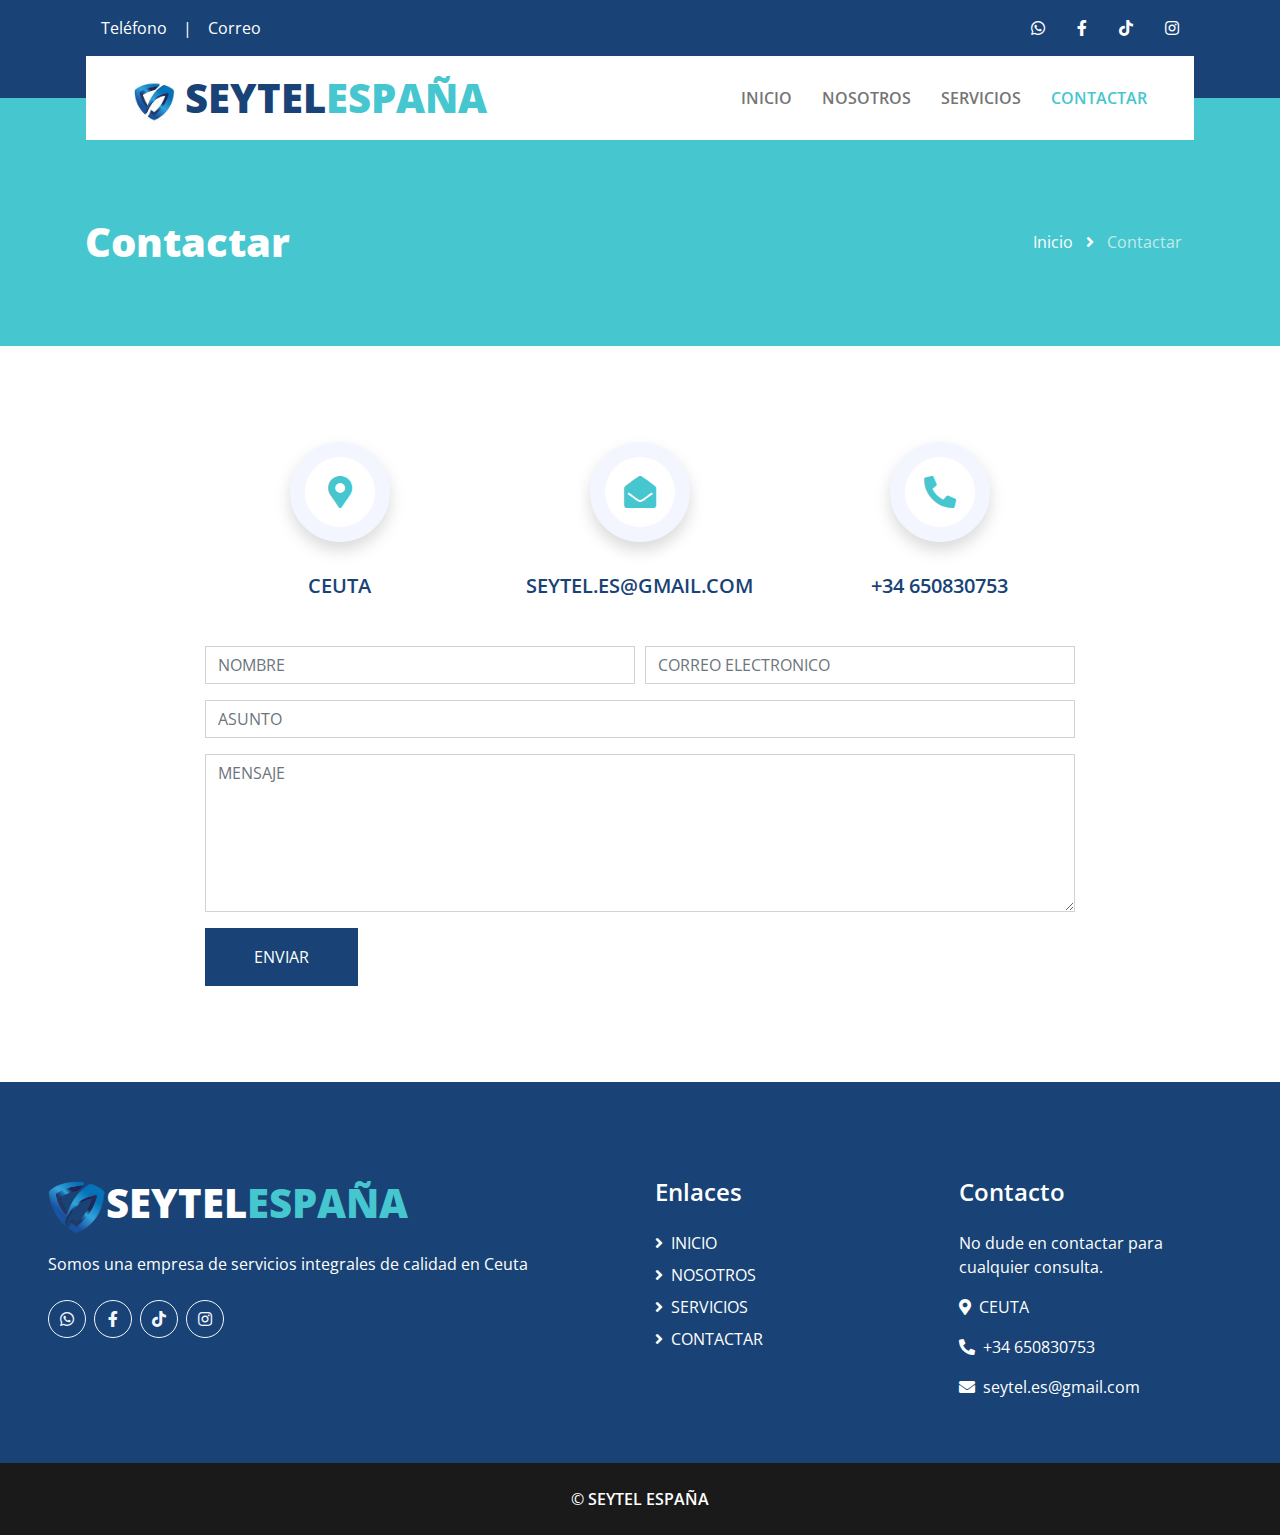
<file: contact.html>
<!DOCTYPE html>
<html lang="en">

<head>
    <meta charset="utf-8">
    <title>SEYTEL ESPAÑA</title>
    <meta content="width=device-width, initial-scale=1.0" name="viewport">
    <meta content="ELECTRICIDAD, CEUTA, SEGURIDAD, CAMARAS, INSTALACIONES, FONTANERIA, ESPAÑA, SEYTEL, OBRAS, ELECTRICISTA, TECNICO" name="keywords">
    <meta content="SEYTEL ESPAÑA, REALIZAMOS TRABAJOS DE TELECOMUNICACIONES E INSTALACIONES DE CAMARAS DE SEGURIDAD, TAMBIEN NOS HACEMOS PEQUEÑAS OBRAS SI EL TRABAJO REALIZADO LO REQUIERE." name="description">

    <!-- Favicon -->
    <link href="img/LOGO 200x200.jpg.jpg" rel="icon">

    <!-- Google Web Fonts -->
    <link rel="preconnect" href="https://fonts.gstatic.com">
    <link href="https://fonts.googleapis.com/css2?family=Open+Sans:wght@400;600;800&display=swap" rel="stylesheet"> 

    <!-- Font Awesome -->
    <link href="https://cdnjs.cloudflare.com/ajax/libs/font-awesome/5.15.0/css/all.min.css" rel="stylesheet">

    <!-- Libraries Stylesheet -->
    <link href="lib/owlcarousel/assets/owl.carousel.min.css" rel="stylesheet">

    <!-- Customized Bootstrap Stylesheet -->
    <link href="css/style.css" rel="stylesheet">
</head>

<body>
    <!-- Topbar Start -->
    <div class="container-fluid bg-primary py-3">
        <div class="container">
            <div class="row">
                <div class="col-md-6 text-center text-lg-left mb-2 mb-lg-0">
                    <div class="d-inline-flex align-items-center">
                        <!--<a class="text-white pr-3" href="">FAQs</a>
                        <span class="text-white">|</span>-->
                        <a class="text-white px-3" href="tel:+34650830753">Teléfono</a>
                        <span class="text-white">|</span>
                        <a class="text-white pl-3" href="mailto:seytel.es@gmail.com">Correo</a>
                    </div>
                </div>
                <div class="col-md-6 text-center text-lg-right">
                    <div class="d-inline-flex align-items-center">
                        <a class="text-white px-3" href="https://wa.me/650830753" target="_blank">
                            <i class="fab  fa-whatsapp"></i>
                        </a>
                        <a class="text-white px-3" href="">
                            <i class="fab fa-facebook-f"></i>
                        </a>
                        <a class="text-white px-3" href="">
                            <i class="fab fa-tiktok"></i>
                        </a>
                        <a class="text-white px-3" href="">
                            <i class="fab fa-instagram"></i>
                        </a>
                    </div>
                </div>
            </div>
        </div>
    </div>
    <!-- Topbar End -->

    <!-- Navbar Start -->
    <div class="container-fluid position-relative nav-bar p-0">
        <div class="container-lg position-relative p-0 px-lg-3" style="z-index: 9;">
            <nav class="navbar navbar-expand-lg bg-white navbar-light py-3 py-lg-0 pl-3 pl-lg-5">
                <a href="" class="navbar-brand">
                    <h1 class="m-0 text-secondary">
                        <img class="img-fluid logo" src="img/LOGO 100x100.jpg" alt="">
                        <span class="text-primary">SEYTEL</span>ESPAÑA
                    </h1>
                </a>
                <button type="button" class="navbar-toggler" data-toggle="collapse" data-target="#navbarCollapse">
                    <span class="navbar-toggler-icon"></span>
                </button>
                <div class="collapse navbar-collapse justify-content-between px-3" id="navbarCollapse">
                    <div class="navbar-nav ml-auto py-0">
                        <a href="index.html" class="nav-item nav-link">INICIO</a>
                        <a href="about.html" class="nav-item nav-link">NOSOTROS</a>
                        <a href="service.html" class="nav-item nav-link">SERVICIOS</a>
                        <a href="contact.html" class="nav-item nav-link active">CONTACTAR</a>
                    </div>
                </div>
            </nav>
        </div>
    </div>
    <!-- Navbar End -->


    <!-- Page Header Start -->
    <div class="page-header container-fluid bg-secondary pt-2 pt-lg-5 pb-2 mb-5">
        <div class="container py-5">
            <div class="row align-items-center py-4">
                <div class="col-md-6 text-center text-md-left">
                    <h1 class="mb-4 mb-md-0 text-white">Contactar</h1>
                </div>
                <div class="col-md-6 text-center text-md-right">
                    <div class="d-inline-flex align-items-center">
                        <a class="btn text-white" href="">Inicio</a>
                        <i class="fas fa-angle-right text-white"></i>
                        <a class="btn text-white disabled" href="">Contactar</a>
                    </div>
                </div>
            </div>
        </div>
    </div>
    <!-- Page Header Start -->


    <!-- Contact Start -->
    <div class="container-fluid py-5">
        <div class="container" style="max-width: 900px;">
            <div class="row">
                <div class="col-12">
                    <div class="row">
                        <div class="col-md-4">
                            <div class="d-flex flex-column align-items-center justify-content-center text-center mb-5">
                                <div class="d-inline-flex align-items-center justify-content-center bg-white border border-light shadow rounded-circle mb-4" style="width: 100px; height: 100px; border-width: 15px !important;">
                                    <i class="fa fa-2x fa-map-marker-alt text-secondary"></i>
                                </div>
                                <h5 class="font-weight-medium m-0 mt-2">CEUTA</h5>
                            </div>
                        </div>
                        <div class="col-md-4">
                            <div class="d-flex flex-column align-items-center justify-content-center text-center mb-5">
                                <div class="d-inline-flex align-items-center justify-content-center bg-white border border-light shadow rounded-circle mb-4" style="width: 100px; height: 100px; border-width: 15px !important;">
                                    <i class="fa fa-2x fa-envelope-open text-secondary"></i>
                                </div>
                                <h5 class="font-weight-medium m-0 mt-2">SEYTEL.ES@GMAIL.COM</h5>
                            </div>
                        </div>
                        <div class="col-md-4">
                            <div class="d-flex flex-column align-items-center justify-content-center text-center mb-5">
                                <div class="d-inline-flex align-items-center justify-content-center bg-white border border-light shadow rounded-circle mb-4" style="width: 100px; height: 100px; border-width: 15px !important;">
                                    <i class="fa fa-2x fa-phone-alt text-secondary"></i>
                                </div>
                                <h5 class="font-weight-medium m-0 mt-2">+34 650830753</h5>
                            </div>
                        </div>
                    </div>
                </div>
                <div class="col-12">
                    <div class="contact-form">
                        <div id="success"></div>
                        <form action="https://formsubmit.co/5dffc059f39d09a8a15e300c48806a73" method="POST" target="_blank">
                            <div class="form-row">
                                <div class="col-md-6">
                                    <div class="control-group">
                                        <input type="text" class="form-control" id="name" placeholder="NOMBRE" name="name" required="required" />
                                        <p class="help-block text-danger"></p>
                                    </div>
                                </div>
                                <div class="col-md-6">
                                    <div class="control-group">
                                        <input type="email" class="form-control" id="email" placeholder="CORREO ELECTRONICO" name="email" required="required" />
                                        <p class="help-block text-danger"></p>
                                    </div>
                                </div>
                            </div>
                            <div class="control-group">
                                <input type="text" class="form-control" id="subject" placeholder="ASUNTO" name="subject" required="required" />
                                <p class="help-block text-danger"></p>
                            </div>
                            <div class="control-group">
                                <textarea class="form-control" rows="6" id="message" placeholder="MENSAJE" name="comments" required="required"></textarea>
                                <p class="help-block text-danger"></p>
                            </div>
                            <div>
                                <button class="btn btn-primary py-3 px-5" type="submit" id="sendMessageButton">ENVIAR</button>
                            </div>
                        </form>
                    </div>
                </div>
            </div>
        </div>
    </div>
    <!-- Contact End -->


    <!-- Footer Start -->
    <div class="container-fluid bg-primary text-white mt-5 pt-5 px-sm-3 px-md-5">
        <div class="row pt-5">
            <div class="col-lg-6 col-md-6 mb-5">
                <a href=""><h1 class="text-secondary mb-3"><span class="text-white"><img class="img-fluid logo" src="img/LOGO_200x200_SIN_FONDO.png" alt="">SEYTEL</span>ESPAÑA</h1></a>
                <p>Somos una empresa de servicios integrales de calidad en Ceuta</p>
                <div class="d-flex justify-content-start mt-4">
                    <a class="btn btn-outline-light rounded-circle text-center mr-2 px-0" style="width: 38px; height: 38px;" href="https://wa.me/650830753" target="_blank"><i class="fab fa-whatsapp"></i></a>
                    <a class="btn btn-outline-light rounded-circle text-center mr-2 px-0" style="width: 38px; height: 38px;" href="#"><i class="fab fa-facebook-f"></i></a>
                    <a class="btn btn-outline-light rounded-circle text-center mr-2 px-0" style="width: 38px; height: 38px;" href="#"><i class="fab fa-tiktok"></i></a>
                    <a class="btn btn-outline-light rounded-circle text-center mr-2 px-0" style="width: 38px; height: 38px;" href="#"><i class="fab fa-instagram"></i></a>
                </div>
            </div>

            <div class="col-lg-3 col-md-6 mb-5">
                <h4 class="text-white mb-4">Enlaces</h4>
                <div class="d-flex flex-column justify-content-start">
                    <a class="text-white mb-2" href="./index.html"><i class="fa fa-angle-right mr-2"></i>INICIO</a>
                    <a class="text-white mb-2" href="./about.html"><i class="fa fa-angle-right mr-2"></i>NOSOTROS</a>
                    <a class="text-white mb-2" href="./service.html"><i class="fa fa-angle-right mr-2"></i>SERVICIOS</a>
                    <a class="text-white" href="./contact.html"><i class="fa fa-angle-right mr-2"></i>CONTACTAR</a>
                </div>
            </div>

            <div class="col-lg-3 col-md-6 mb-5">
                <h4 class="text-white mb-4">Contacto</h4>
                <p>No dude en contactar para cualquier consulta.</p>
                <p><i class="fa fa-map-marker-alt mr-2"></i>CEUTA</p>
                <p><i class="fa fa-phone-alt mr-2"></i>+34 650830753</p>
                <p><i class="fa fa-envelope mr-2"></i>seytel.es@gmail.com</p>
            </div>
            
        </div>
    </div>
    <div class="container-fluid bg-dark text-white py-4 px-sm-3 px-md-5">
        <p class="m-0 text-center text-white">
            &copy; <a class="text-white font-weight-medium" href="#">SEYTEL ESPAÑA</a>
        </p>
    </div>
    <!-- Footer End -->


    <!-- Back to Top -->
    <a href="#" class="btn btn-lg btn-primary back-to-top"><i class="fa fa-angle-double-up"></i></a>


    <!-- JavaScript Libraries -->
    <script src="https://code.jquery.com/jquery-3.4.1.min.js"></script>
    <script src="https://stackpath.bootstrapcdn.com/bootstrap/4.4.1/js/bootstrap.bundle.min.js"></script>
    <script src="lib/easing/easing.min.js"></script>
    <script src="lib/waypoints/waypoints.min.js"></script>
    <script src="lib/counterup/counterup.min.js"></script>
    <script src="lib/owlcarousel/owl.carousel.min.js"></script>

    <!-- Contact Javascript File -->
    <script src="mail/jqBootstrapValidation.min.js"></script>
    <script src="mail/contact.js"></script>

    <!-- Template Javascript -->
    <script src="js/main.js"></script>
</body>

</html>
</file>
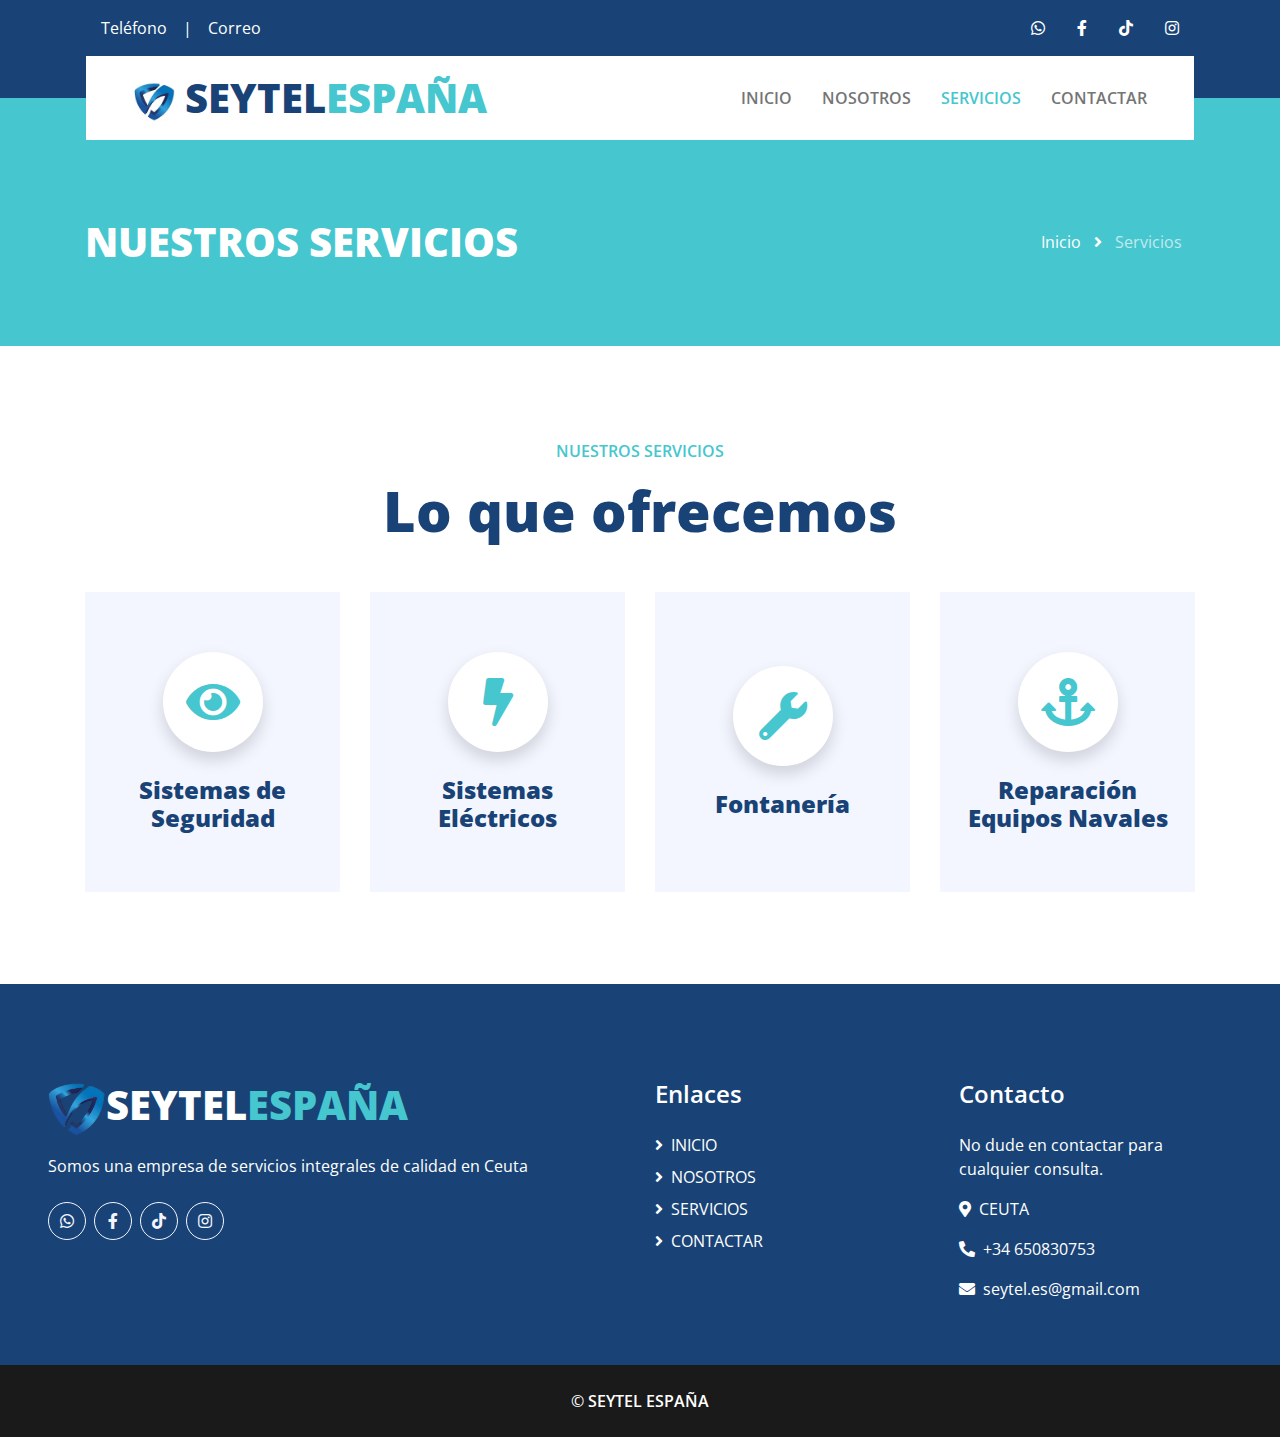
<file: service.html>
<!DOCTYPE html>
<html lang="en">

<head>
    <meta charset="utf-8">
    <title>SEYTEL ESPAÑA</title>
    <meta content="width=device-width, initial-scale=1.0" name="viewport">
    <meta content="ELECTRICIDAD, CEUTA, SEGURIDAD, CAMARAS, INSTALACIONES, FONTANERIA, ESPAÑA, SEYTEL, OBRAS, ELECTRICISTA, TECNICO" name="keywords">
    <meta content="SEYTEL ESPAÑA, REALIZAMOS TRABAJOS DE TELECOMUNICACIONES E INSTALACIONES DE CAMARAS DE SEGURIDAD, TAMBIEN NOS HACEMOS PEQUEÑAS OBRAS SI EL TRABAJO REALIZADO LO REQUIERE." name="description">

    <!-- Favicon -->
    <link href="img/LOGO 200x200.jpg" rel="icon">

    <!-- Google Web Fonts -->
    <link rel="preconnect" href="https://fonts.gstatic.com">
    <link href="https://fonts.googleapis.com/css2?family=Open+Sans:wght@400;600;800&display=swap" rel="stylesheet"> 

    <!-- Font Awesome -->
    <link href="https://cdnjs.cloudflare.com/ajax/libs/font-awesome/5.15.0/css/all.min.css" rel="stylesheet">

    <!-- Libraries Stylesheet -->
    <link href="lib/owlcarousel/assets/owl.carousel.min.css" rel="stylesheet">

    <!-- Customized Bootstrap Stylesheet -->
    <link href="css/style.css" rel="stylesheet">
</head>

<body>
    <!-- Topbar Start -->
    <div class="container-fluid bg-primary py-3">
        <div class="container">
            <div class="row">
                <div class="col-md-6 text-center text-lg-left mb-2 mb-lg-0">
                    <div class="d-inline-flex align-items-center">
                        <!--<a class="text-white pr-3" href="">FAQs</a>
                        <span class="text-white">|</span>-->
                        <a class="text-white px-3" href="tel:+34650830753">Teléfono</a>
                        <span class="text-white">|</span>
                        <a class="text-white pl-3" href="mailto:seytel.es@gmail.com">Correo</a>
                    </div>
                </div>
                <div class="col-md-6 text-center text-lg-right">
                    <div class="d-inline-flex align-items-center">
                        <a class="text-white px-3" href="https://wa.me/650830753" target="_blank">
                            <i class="fab  fa-whatsapp"></i>
                        </a>
                        <a class="text-white px-3" href="">
                            <i class="fab fa-facebook-f"></i>
                        </a>
                        <a class="text-white px-3" href="">
                            <i class="fab fa-tiktok"></i>
                        </a>
                        <a class="text-white px-3" href="">
                            <i class="fab fa-instagram"></i>
                        </a>
                    </div>
                </div>
            </div>
        </div>
    </div>
    <!-- Topbar End -->


    <!-- Navbar Start -->
    <div class="container-fluid position-relative nav-bar p-0">
        <div class="container-lg position-relative p-0 px-lg-3" style="z-index: 9;">
            <nav class="navbar navbar-expand-lg bg-white navbar-light py-3 py-lg-0 pl-3 pl-lg-5">
                <a href="" class="navbar-brand">
                    <h1 class="m-0 text-secondary">
                        <img class="img-fluid logo" src="img/LOGO 100x100.jpg" alt="">
                        <span class="text-primary">SEYTEL</span>ESPAÑA
                    </h1>
                </a>
                <button type="button" class="navbar-toggler" data-toggle="collapse" data-target="#navbarCollapse">
                    <span class="navbar-toggler-icon"></span>
                </button>
                <div class="collapse navbar-collapse justify-content-between px-3" id="navbarCollapse">
                    <div class="navbar-nav ml-auto py-0">
                        <a href="index.html" class="nav-item nav-link">INICIO</a>
                        <a href="about.html" class="nav-item nav-link">NOSOTROS</a>
                        <a href="service.html" class="nav-item nav-link active">SERVICIOS</a>
                        <a href="contact.html" class="nav-item nav-link">CONTACTAR</a>
                    </div>
                </div>
            </nav>
        </div>
    </div>
    <!-- Navbar End -->


    <!-- Page Header Start -->
    <div class="page-header container-fluid bg-secondary pt-2 pt-lg-5 pb-2 mb-5">
        <div class="container py-5">
            <div class="row align-items-center py-4">
                <div class="col-md-6 text-center text-md-left">
                    <h1 class="mb-4 mb-md-0 text-white">NUESTROS SERVICIOS</h1>
                </div>
                <div class="col-md-6 text-center text-md-right">
                    <div class="d-inline-flex align-items-center">
                        <a class="btn text-white" href="">Inicio</a>
                        <i class="fas fa-angle-right text-white"></i>
                        <a class="btn text-white disabled" href="">Servicios</a>
                    </div>
                </div>
            </div>
        </div>
    </div>
    <!-- Page Header Start -->


    <!-- Services Start -->
    <div class="container-fluid pt-5 pb-3">
        <div class="container">
            <h6 class="text-secondary text-uppercase text-center font-weight-medium mb-3">NUESTROS SERVICIOS</h6>
            <h1 class="display-4 text-center mb-5">Lo que ofrecemos</h1>
            <div class="row">
                <div class="col-lg-3 col-md-6 pb-1">
                    <div class="d-flex flex-column align-items-center justify-content-center text-center bg-light mb-4 px-4" style="height: 300px;">
                        <div class="d-inline-flex align-items-center justify-content-center bg-white shadow rounded-circle mb-4" style="width: 100px; height: 100px;">
                            <i class="fas fa-3x fa-solid fa-eye text-secondary"></i>
                        </div>
                        <h4 class="font-weight-bold m-0">Sistemas de Seguridad</h4>
                    </div>
                </div>
                <div class="col-lg-3 col-md-6 pb-1">
                    <div class="d-flex flex-column align-items-center justify-content-center text-center bg-light mb-4 px-4" style="height: 300px;">
                        <div class="d-inline-flex align-items-center justify-content-center bg-white shadow rounded-circle mb-4" style="width: 100px; height: 100px;">
                            <i class="fas fa-3x fa-bolt text-secondary"></i>
                        </div>
                        <h4 class="font-weight-bold m-0">Sistemas Eléctricos</h4>
                    </div>
                </div>
                <div class="col-lg-3 col-md-6 pb-1">
                    <div class="d-flex flex-column align-items-center justify-content-center text-center bg-light mb-4 px-4" style="height: 300px;">
                        <div class="d-inline-flex align-items-center justify-content-center bg-white shadow rounded-circle mb-4" style="width: 100px; height: 100px;">
                            <i class="fa fa-3x fa-wrench text-secondary"></i>
                        </div>
                        <h4 class="font-weight-bold m-0">Fontanería</h4>
                    </div>
                </div>
                <div class="col-lg-3 col-md-6 pb-1">
                    <div class="d-flex flex-column align-items-center justify-content-center text-center bg-light mb-4 px-4" style="height: 300px;">
                        <div class="d-inline-flex align-items-center justify-content-center bg-white shadow rounded-circle mb-4" style="width: 100px; height: 100px;">
                            <i class="fa fa-3x fa-anchor text-secondary"></i>
                        </div>
                        <h4 class="font-weight-bold m-0">Reparación Equipos Navales</h4>
                    </div>
                </div>
            </div>
        </div>
    </div>
    <!-- Services End -->


    <!-- Testimonial Start 
    <div class="container-fluid py-5">
        <div class="container">
            <h6 class="text-secondary text-uppercase text-center font-weight-medium mb-3">Testimonial</h6>
            <h1 class="display-4 text-center mb-5">Our Clients Say</h1>
            <div class="owl-carousel testimonial-carousel">
                <div class="testimonial-item">
                    <img class="position-relative rounded-circle bg-white shadow mx-auto" src="img/testimonial-1.jpg" style="width: 100px; height: 100px; padding: 12px; margin-bottom: -50px; z-index: 1;" alt="">
                    <div class="bg-light text-center p-4 pt-0">
                        <h5 class="font-weight-medium mt-5">Client Name</h5>
                        <p class="text-muted font-italic">Profession</p>
                        <p class="m-0">Sed ea amet kasd elitr stet, stet rebum et ipsum est duo elitr eirmod clita lorem. Dolor ipsum clita</p>
                    </div>
                </div>
                <div class="testimonial-item">
                    <img class="position-relative rounded-circle bg-white shadow mx-auto" src="img/testimonial-2.jpg" style="width: 100px; height: 100px; padding: 12px; margin-bottom: -50px; z-index: 1;" alt="">
                    <div class="bg-light text-center p-4 pt-0">
                        <h5 class="font-weight-medium mt-5">Client Name</h5>
                        <p class="text-muted font-italic">Profession</p>
                        <p class="m-0">Sed ea amet kasd elitr stet, stet rebum et ipsum est duo elitr eirmod clita lorem. Dolor ipsum clita</p>
                    </div>
                </div>
                <div class="testimonial-item">
                    <img class="position-relative rounded-circle bg-white shadow mx-auto" src="img/testimonial-3.jpg" style="width: 100px; height: 100px; padding: 12px; margin-bottom: -50px; z-index: 1;" alt="">
                    <div class="bg-light text-center p-4 pt-0">
                        <h5 class="font-weight-medium mt-5">Client Name</h5>
                        <p class="text-muted font-italic">Profession</p>
                        <p class="m-0">Sed ea amet kasd elitr stet, stet rebum et ipsum est duo elitr eirmod clita lorem. Dolor ipsum clita</p>
                    </div>
                </div>
                <div class="testimonial-item">
                    <img class="position-relative rounded-circle bg-white shadow mx-auto" src="img/testimonial-4.jpg" style="width: 100px; height: 100px; padding: 12px; margin-bottom: -50px; z-index: 1;" alt="">
                    <div class="bg-light text-center p-4 pt-0">
                        <h5 class="font-weight-medium mt-5">Client Name</h5>
                        <p class="text-muted font-italic">Profession</p>
                        <p class="m-0">Sed ea amet kasd elitr stet, stet rebum et ipsum est duo elitr eirmod clita lorem. Dolor ipsum clita</p>
                    </div>
                </div>
            </div>
        </div>
    </div>
    Testimonial End -->


    <!-- Footer Start -->
    <div class="container-fluid bg-primary text-white mt-5 pt-5 px-sm-3 px-md-5">
        <div class="row pt-5">
            <div class="col-lg-6 col-md-6 mb-5">
                <a href=""><h1 class="text-secondary mb-3"><span class="text-white"><img class="img-fluid logo" src="img/LOGO_200x200_SIN_FONDO.png" alt="">SEYTEL</span>ESPAÑA</h1></a>
                <p>Somos una empresa de servicios integrales de calidad en Ceuta</p>
                <div class="d-flex justify-content-start mt-4">
                    <a class="btn btn-outline-light rounded-circle text-center mr-2 px-0" style="width: 38px; height: 38px;" href="https://wa.me/650830753" target="_blank"><i class="fab fa-whatsapp"></i></a>
                    <a class="btn btn-outline-light rounded-circle text-center mr-2 px-0" style="width: 38px; height: 38px;" href="#"><i class="fab fa-facebook-f"></i></a>
                    <a class="btn btn-outline-light rounded-circle text-center mr-2 px-0" style="width: 38px; height: 38px;" href="#"><i class="fab fa-tiktok"></i></a>
                    <a class="btn btn-outline-light rounded-circle text-center mr-2 px-0" style="width: 38px; height: 38px;" href="#"><i class="fab fa-instagram"></i></a>
                </div>
            </div>

            <div class="col-lg-3 col-md-6 mb-5">
                <h4 class="text-white mb-4">Enlaces</h4>
                <div class="d-flex flex-column justify-content-start">
                    <a class="text-white mb-2" href="./index.html"><i class="fa fa-angle-right mr-2"></i>INICIO</a>
                    <a class="text-white mb-2" href="./about.html"><i class="fa fa-angle-right mr-2"></i>NOSOTROS</a>
                    <a class="text-white mb-2" href="./service.html"><i class="fa fa-angle-right mr-2"></i>SERVICIOS</a>
                    <a class="text-white" href="./contact.html"><i class="fa fa-angle-right mr-2"></i>CONTACTAR</a>
                </div>
            </div>

            <div class="col-lg-3 col-md-6 mb-5">
                <h4 class="text-white mb-4">Contacto</h4>
                <p>No dude en contactar para cualquier consulta.</p>
                <p><i class="fa fa-map-marker-alt mr-2"></i>CEUTA</p>
                <p><i class="fa fa-phone-alt mr-2"></i>+34 650830753</p>
                <p><i class="fa fa-envelope mr-2"></i>seytel.es@gmail.com</p>
            </div>
            
        </div>
    </div>
    <div class="container-fluid bg-dark text-white py-4 px-sm-3 px-md-5">
        <p class="m-0 text-center text-white">
            &copy; <a class="text-white font-weight-medium" href="#">SEYTEL ESPAÑA</a>
        </p>
    </div>
    <!-- Footer End -->


    <!-- Back to Top -->
    <a href="#" class="btn btn-lg btn-primary back-to-top"><i class="fa fa-angle-double-up"></i></a>


    <!-- JavaScript Libraries -->
    <script src="https://code.jquery.com/jquery-3.4.1.min.js"></script>
    <script src="https://stackpath.bootstrapcdn.com/bootstrap/4.4.1/js/bootstrap.bundle.min.js"></script>
    <script src="lib/easing/easing.min.js"></script>
    <script src="lib/waypoints/waypoints.min.js"></script>
    <script src="lib/counterup/counterup.min.js"></script>
    <script src="lib/owlcarousel/owl.carousel.min.js"></script>

    <!-- Contact Javascript File -->
    <script src="mail/jqBootstrapValidation.min.js"></script>
    <script src="mail/contact.js"></script>

    <!-- Template Javascript -->
    <script src="js/main.js"></script>
</body>

</html>
</file>
<file: css/style.css>
/******* Bootstrap Theming ********/
/*!
 * Bootstrap v4.5.3 (https://getbootstrap.com/)
 * Copyright 2011-2020 The Bootstrap Authors
 * Copyright 2011-2020 Twitter, Inc.
 * Licensed under MIT (https://github.com/twbs/bootstrap/blob/main/LICENSE)
 */
:root {
  --blue: #007bff;
  --indigo: #6610f2;
  --purple: #6f42c1;
  --pink: #e83e8c;
  --red: #dc3545;
  --orange: #fd7e14;
  --yellow: #ffc107;
  --green: #28a745;
  --teal: #20c997;
  --cyan: #17a2b8;
  --white: #fff;
  --gray: #6c757d;
  --gray-dark: #343a40;
  --primary: #194376;
  --secondary: #46C6CE;
  --success: #28a745;
  --info: #17a2b8;
  --warning: #ffc107;
  --danger: #dc3545;
  --light: #F3F6FF;
  --dark: #1A1A1A;
  --breakpoint-xs: 0;
  --breakpoint-sm: 576px;
  --breakpoint-md: 768px;
  --breakpoint-lg: 992px;
  --breakpoint-xl: 1200px;
  --font-family-sans-serif: "Open Sans", sans-serif;
  --font-family-monospace: SFMono-Regular, Menlo, Monaco, Consolas, "Liberation Mono", "Courier New", monospace;
}

*,
*::before,
*::after {
  box-sizing: border-box;
}

html {
  font-family: sans-serif;
  line-height: 1.15;
  -webkit-text-size-adjust: 100%;
  -webkit-tap-highlight-color: rgba(0, 0, 0, 0);
}

article, aside, figcaption, figure, footer, header, hgroup, main, nav, section {
  display: block;
}

body {
  margin: 0;
  font-family: "Open Sans", sans-serif;
  font-size: 1rem;
  font-weight: 400;
  line-height: 1.5;
  color: #757575;
  text-align: left;
  background-color: #fff;
}

[tabindex="-1"]:focus:not(:focus-visible) {
  outline: 0 !important;
}

hr {
  box-sizing: content-box;
  height: 0;
  overflow: visible;
}

h1, h2, h3, h4, h5, h6 {
  margin-top: 0;
  margin-bottom: 0.5rem;
}

p {
  margin-top: 0;
  margin-bottom: 1rem;
}

abbr[title],
abbr[data-original-title] {
  text-decoration: underline;
  text-decoration: underline dotted;
  cursor: help;
  border-bottom: 0;
  text-decoration-skip-ink: none;
}

address {
  margin-bottom: 1rem;
  font-style: normal;
  line-height: inherit;
}

ol,
ul,
dl {
  margin-top: 0;
  margin-bottom: 1rem;
}

ol ol,
ul ul,
ol ul,
ul ol {
  margin-bottom: 0;
}

dt {
  font-weight: 700;
}

dd {
  margin-bottom: .5rem;
  margin-left: 0;
}

blockquote {
  margin: 0 0 1rem;
}

b,
strong {
  font-weight: bolder;
}

small {
  font-size: 80%;
}

sub,
sup {
  position: relative;
  font-size: 75%;
  line-height: 0;
  vertical-align: baseline;
}

sub {
  bottom: -.25em;
}

sup {
  top: -.5em;
}

a {
  color: #194376;
  text-decoration: none;
  background-color: transparent;
}

a:hover {
  color: #0c1f37;
  text-decoration: underline;
}

a:not([href]):not([class]) {
  color: inherit;
  text-decoration: none;
}

a:not([href]):not([class]):hover {
  color: inherit;
  text-decoration: none;
}

pre,
code,
kbd,
samp {
  font-family: SFMono-Regular, Menlo, Monaco, Consolas, "Liberation Mono", "Courier New", monospace;
  font-size: 1em;
}

pre {
  margin-top: 0;
  margin-bottom: 1rem;
  overflow: auto;
  -ms-overflow-style: scrollbar;
}

figure {
  margin: 0 0 1rem;
}

img {
  vertical-align: middle;
  border-style: none;
}

svg {
  overflow: hidden;
  vertical-align: middle;
}

table {
  border-collapse: collapse;
}

caption {
  padding-top: 0.75rem;
  padding-bottom: 0.75rem;
  color: #6c757d;
  text-align: left;
  caption-side: bottom;
}

th {
  text-align: inherit;
  text-align: -webkit-match-parent;
}

label {
  display: inline-block;
  margin-bottom: 0.5rem;
}

button {
  border-radius: 0;
}

button:focus {
  outline: 1px dotted;
  outline: 5px auto -webkit-focus-ring-color;
}

input,
button,
select,
optgroup,
textarea {
  margin: 0;
  font-family: inherit;
  font-size: inherit;
  line-height: inherit;
}

button,
input {
  overflow: visible;
}

button,
select {
  text-transform: none;
}

[role="button"] {
  cursor: pointer;
}

select {
  word-wrap: normal;
}

button,
[type="button"],
[type="reset"],
[type="submit"] {
  -webkit-appearance: button;
}

button:not(:disabled),
[type="button"]:not(:disabled),
[type="reset"]:not(:disabled),
[type="submit"]:not(:disabled) {
  cursor: pointer;
}

button::-moz-focus-inner,
[type="button"]::-moz-focus-inner,
[type="reset"]::-moz-focus-inner,
[type="submit"]::-moz-focus-inner {
  padding: 0;
  border-style: none;
}

input[type="radio"],
input[type="checkbox"] {
  box-sizing: border-box;
  padding: 0;
}

textarea {
  overflow: auto;
  resize: vertical;
}

fieldset {
  min-width: 0;
  padding: 0;
  margin: 0;
  border: 0;
}

legend {
  display: block;
  width: 100%;
  max-width: 100%;
  padding: 0;
  margin-bottom: .5rem;
  font-size: 1.5rem;
  line-height: inherit;
  color: inherit;
  white-space: normal;
}

@media (max-width: 1200px) {
  legend {
    font-size: calc(1.275rem + 0.3vw) ;
  }
}

progress {
  vertical-align: baseline;
}

[type="number"]::-webkit-inner-spin-button,
[type="number"]::-webkit-outer-spin-button {
  height: auto;
}

[type="search"] {
  outline-offset: -2px;
  -webkit-appearance: none;
}

[type="search"]::-webkit-search-decoration {
  -webkit-appearance: none;
}

::-webkit-file-upload-button {
  font: inherit;
  -webkit-appearance: button;
}

output {
  display: inline-block;
}

summary {
  display: list-item;
  cursor: pointer;
}

template {
  display: none;
}

[hidden] {
  display: none !important;
}

h1, h2, h3, h4, h5, h6,
.h1, .h2, .h3, .h4, .h5, .h6 {
  margin-bottom: 0.5rem;
  font-weight: 500;
  line-height: 1.2;
  color: #194376;
}

h1, .h1 {
  font-size: 2.5rem;
}

@media (max-width: 1200px) {
  h1, .h1 {
    font-size: calc(1.375rem + 1.5vw) ;
  }
}

h2, .h2 {
  font-size: 2rem;
}

@media (max-width: 1200px) {
  h2, .h2 {
    font-size: calc(1.325rem + 0.9vw) ;
  }
}

h3, .h3 {
  font-size: 1.75rem;
}

@media (max-width: 1200px) {
  h3, .h3 {
    font-size: calc(1.3rem + 0.6vw) ;
  }
}

h4, .h4 {
  font-size: 1.5rem;
}

@media (max-width: 1200px) {
  h4, .h4 {
    font-size: calc(1.275rem + 0.3vw) ;
  }
}

h5, .h5 {
  font-size: 1.25rem;
}

h6, .h6 {
  font-size: 1rem;
}

.lead {
  font-size: 1.25rem;
  font-weight: 300;
}

.display-1 {
  font-size: 6rem;
  font-weight: 300;
  line-height: 1.2;
}

@media (max-width: 1200px) {
  .display-1 {
    font-size: calc(1.725rem + 5.7vw) ;
  }
}

.display-2 {
  font-size: 5.5rem;
  font-weight: 300;
  line-height: 1.2;
}

@media (max-width: 1200px) {
  .display-2 {
    font-size: calc(1.675rem + 5.1vw) ;
  }
}

.display-3 {
  font-size: 4.5rem;
  font-weight: 300;
  line-height: 1.2;
}

@media (max-width: 1200px) {
  .display-3 {
    font-size: calc(1.575rem + 3.9vw) ;
  }
}

.display-4 {
  font-size: 3.5rem;
  font-weight: 300;
  line-height: 1.2;
}

@media (max-width: 1200px) {
  .display-4 {
    font-size: calc(1.475rem + 2.7vw) ;
  }
}

hr {
  margin-top: 1rem;
  margin-bottom: 1rem;
  border: 0;
  border-top: 1px solid rgba(0, 0, 0, 0.1);
}

small,
.small {
  font-size: 80%;
  font-weight: 400;
}

mark,
.mark {
  padding: 0.2em;
  background-color: #fcf8e3;
}

.list-unstyled {
  padding-left: 0;
  list-style: none;
}

.list-inline {
  padding-left: 0;
  list-style: none;
}

.list-inline-item {
  display: inline-block;
}

.list-inline-item:not(:last-child) {
  margin-right: 0.5rem;
}

.initialism {
  font-size: 90%;
  text-transform: uppercase;
}

.blockquote {
  margin-bottom: 1rem;
  font-size: 1.25rem;
}

.blockquote-footer {
  display: block;
  font-size: 80%;
  color: #6c757d;
}

.blockquote-footer::before {
  content: "\2014\00A0";
}

.img-fluid {
  max-width: 100%;
  height: auto;
}

.img-thumbnail {
  padding: 0.25rem;
  background-color: #fff;
  border: 1px solid #dee2e6;
  max-width: 100%;
  height: auto;
}

.figure {
  display: inline-block;
}

.figure-img {
  margin-bottom: 0.5rem;
  line-height: 1;
}

.figure-caption {
  font-size: 90%;
  color: #6c757d;
}

code {
  font-size: 87.5%;
  color: #e83e8c;
  word-wrap: break-word;
}

a > code {
  color: inherit;
}

kbd {
  padding: 0.2rem 0.4rem;
  font-size: 87.5%;
  color: #fff;
  background-color: #212529;
}

kbd kbd {
  padding: 0;
  font-size: 100%;
  font-weight: 700;
}

pre {
  display: block;
  font-size: 87.5%;
  color: #212529;
}

pre code {
  font-size: inherit;
  color: inherit;
  word-break: normal;
}

.pre-scrollable {
  max-height: 340px;
  overflow-y: scroll;
}

.container,
.container-fluid,
.container-sm,
.container-md,
.container-lg,
.container-xl {
  width: 100%;
  padding-right: 15px;
  padding-left: 15px;
  margin-right: auto;
  margin-left: auto;
}

@media (min-width: 576px) {
  .container, .container-sm {
    max-width: 540px;
  }
}

@media (min-width: 768px) {
  .container, .container-sm, .container-md {
    max-width: 720px;
  }
}

@media (min-width: 992px) {
  .container, .container-sm, .container-md, .container-lg {
    max-width: 960px;
  }
}

@media (min-width: 1200px) {
  .container, .container-sm, .container-md, .container-lg, .container-xl {
    max-width: 1140px;
  }
}

.row {
  display: flex;
  flex-wrap: wrap;
  margin-right: -15px;
  margin-left: -15px;
}

.no-gutters {
  margin-right: 0;
  margin-left: 0;
}

.no-gutters > .col,
.no-gutters > [class*="col-"] {
  padding-right: 0;
  padding-left: 0;
}

.col-1, .col-2, .col-3, .col-4, .col-5, .col-6, .col-7, .col-8, .col-9, .col-10, .col-11, .col-12, .col,
.col-auto, .col-sm-1, .col-sm-2, .col-sm-3, .col-sm-4, .col-sm-5, .col-sm-6, .col-sm-7, .col-sm-8, .col-sm-9, .col-sm-10, .col-sm-11, .col-sm-12, .col-sm,
.col-sm-auto, .col-md-1, .col-md-2, .col-md-3, .col-md-4, .col-md-5, .col-md-6, .col-md-7, .col-md-8, .col-md-9, .col-md-10, .col-md-11, .col-md-12, .col-md,
.col-md-auto, .col-lg-1, .col-lg-2, .col-lg-3, .col-lg-4, .col-lg-5, .col-lg-6, .col-lg-7, .col-lg-8, .col-lg-9, .col-lg-10, .col-lg-11, .col-lg-12, .col-lg,
.col-lg-auto, .col-xl-1, .col-xl-2, .col-xl-3, .col-xl-4, .col-xl-5, .col-xl-6, .col-xl-7, .col-xl-8, .col-xl-9, .col-xl-10, .col-xl-11, .col-xl-12, .col-xl,
.col-xl-auto {
  position: relative;
  width: 100%;
  padding-right: 15px;
  padding-left: 15px;
}

.col {
  flex-basis: 0;
  flex-grow: 1;
  max-width: 100%;
}

.row-cols-1 > * {
  flex: 0 0 100%;
  max-width: 100%;
}

.row-cols-2 > * {
  flex: 0 0 50%;
  max-width: 50%;
}

.row-cols-3 > * {
  flex: 0 0 33.33333%;
  max-width: 33.33333%;
}

.row-cols-4 > * {
  flex: 0 0 25%;
  max-width: 25%;
}

.row-cols-5 > * {
  flex: 0 0 20%;
  max-width: 20%;
}

.row-cols-6 > * {
  flex: 0 0 16.66667%;
  max-width: 16.66667%;
}

.col-auto {
  flex: 0 0 auto;
  width: auto;
  max-width: 100%;
}

.col-1 {
  flex: 0 0 8.33333%;
  max-width: 8.33333%;
}

.col-2 {
  flex: 0 0 16.66667%;
  max-width: 16.66667%;
}

.col-3 {
  flex: 0 0 25%;
  max-width: 25%;
}

.col-4 {
  flex: 0 0 33.33333%;
  max-width: 33.33333%;
}

.col-5 {
  flex: 0 0 41.66667%;
  max-width: 41.66667%;
}

.col-6 {
  flex: 0 0 50%;
  max-width: 50%;
}

.col-7 {
  flex: 0 0 58.33333%;
  max-width: 58.33333%;
}

.col-8 {
  flex: 0 0 66.66667%;
  max-width: 66.66667%;
}

.col-9 {
  flex: 0 0 75%;
  max-width: 75%;
}

.col-10 {
  flex: 0 0 83.33333%;
  max-width: 83.33333%;
}

.col-11 {
  flex: 0 0 91.66667%;
  max-width: 91.66667%;
}

.col-12 {
  flex: 0 0 100%;
  max-width: 100%;
}

.order-first {
  order: -1;
}

.order-last {
  order: 13;
}

.order-0 {
  order: 0;
}

.order-1 {
  order: 1;
}

.order-2 {
  order: 2;
}

.order-3 {
  order: 3;
}

.order-4 {
  order: 4;
}

.order-5 {
  order: 5;
}

.order-6 {
  order: 6;
}

.order-7 {
  order: 7;
}

.order-8 {
  order: 8;
}

.order-9 {
  order: 9;
}

.order-10 {
  order: 10;
}

.order-11 {
  order: 11;
}

.order-12 {
  order: 12;
}

.offset-1 {
  margin-left: 8.33333%;
}

.offset-2 {
  margin-left: 16.66667%;
}

.offset-3 {
  margin-left: 25%;
}

.offset-4 {
  margin-left: 33.33333%;
}

.offset-5 {
  margin-left: 41.66667%;
}

.offset-6 {
  margin-left: 50%;
}

.offset-7 {
  margin-left: 58.33333%;
}

.offset-8 {
  margin-left: 66.66667%;
}

.offset-9 {
  margin-left: 75%;
}

.offset-10 {
  margin-left: 83.33333%;
}

.offset-11 {
  margin-left: 91.66667%;
}

@media (min-width: 576px) {
  .col-sm {
    flex-basis: 0;
    flex-grow: 1;
    max-width: 100%;
  }
  .row-cols-sm-1 > * {
    flex: 0 0 100%;
    max-width: 100%;
  }
  .row-cols-sm-2 > * {
    flex: 0 0 50%;
    max-width: 50%;
  }
  .row-cols-sm-3 > * {
    flex: 0 0 33.33333%;
    max-width: 33.33333%;
  }
  .row-cols-sm-4 > * {
    flex: 0 0 25%;
    max-width: 25%;
  }
  .row-cols-sm-5 > * {
    flex: 0 0 20%;
    max-width: 20%;
  }
  .row-cols-sm-6 > * {
    flex: 0 0 16.66667%;
    max-width: 16.66667%;
  }
  .col-sm-auto {
    flex: 0 0 auto;
    width: auto;
    max-width: 100%;
  }
  .col-sm-1 {
    flex: 0 0 8.33333%;
    max-width: 8.33333%;
  }
  .col-sm-2 {
    flex: 0 0 16.66667%;
    max-width: 16.66667%;
  }
  .col-sm-3 {
    flex: 0 0 25%;
    max-width: 25%;
  }
  .col-sm-4 {
    flex: 0 0 33.33333%;
    max-width: 33.33333%;
  }
  .col-sm-5 {
    flex: 0 0 41.66667%;
    max-width: 41.66667%;
  }
  .col-sm-6 {
    flex: 0 0 50%;
    max-width: 50%;
  }
  .col-sm-7 {
    flex: 0 0 58.33333%;
    max-width: 58.33333%;
  }
  .col-sm-8 {
    flex: 0 0 66.66667%;
    max-width: 66.66667%;
  }
  .col-sm-9 {
    flex: 0 0 75%;
    max-width: 75%;
  }
  .col-sm-10 {
    flex: 0 0 83.33333%;
    max-width: 83.33333%;
  }
  .col-sm-11 {
    flex: 0 0 91.66667%;
    max-width: 91.66667%;
  }
  .col-sm-12 {
    flex: 0 0 100%;
    max-width: 100%;
  }
  .order-sm-first {
    order: -1;
  }
  .order-sm-last {
    order: 13;
  }
  .order-sm-0 {
    order: 0;
  }
  .order-sm-1 {
    order: 1;
  }
  .order-sm-2 {
    order: 2;
  }
  .order-sm-3 {
    order: 3;
  }
  .order-sm-4 {
    order: 4;
  }
  .order-sm-5 {
    order: 5;
  }
  .order-sm-6 {
    order: 6;
  }
  .order-sm-7 {
    order: 7;
  }
  .order-sm-8 {
    order: 8;
  }
  .order-sm-9 {
    order: 9;
  }
  .order-sm-10 {
    order: 10;
  }
  .order-sm-11 {
    order: 11;
  }
  .order-sm-12 {
    order: 12;
  }
  .offset-sm-0 {
    margin-left: 0;
  }
  .offset-sm-1 {
    margin-left: 8.33333%;
  }
  .offset-sm-2 {
    margin-left: 16.66667%;
  }
  .offset-sm-3 {
    margin-left: 25%;
  }
  .offset-sm-4 {
    margin-left: 33.33333%;
  }
  .offset-sm-5 {
    margin-left: 41.66667%;
  }
  .offset-sm-6 {
    margin-left: 50%;
  }
  .offset-sm-7 {
    margin-left: 58.33333%;
  }
  .offset-sm-8 {
    margin-left: 66.66667%;
  }
  .offset-sm-9 {
    margin-left: 75%;
  }
  .offset-sm-10 {
    margin-left: 83.33333%;
  }
  .offset-sm-11 {
    margin-left: 91.66667%;
  }
}

@media (min-width: 768px) {
  .col-md {
    flex-basis: 0;
    flex-grow: 1;
    max-width: 100%;
  }
  .row-cols-md-1 > * {
    flex: 0 0 100%;
    max-width: 100%;
  }
  .row-cols-md-2 > * {
    flex: 0 0 50%;
    max-width: 50%;
  }
  .row-cols-md-3 > * {
    flex: 0 0 33.33333%;
    max-width: 33.33333%;
  }
  .row-cols-md-4 > * {
    flex: 0 0 25%;
    max-width: 25%;
  }
  .row-cols-md-5 > * {
    flex: 0 0 20%;
    max-width: 20%;
  }
  .row-cols-md-6 > * {
    flex: 0 0 16.66667%;
    max-width: 16.66667%;
  }
  .col-md-auto {
    flex: 0 0 auto;
    width: auto;
    max-width: 100%;
  }
  .col-md-1 {
    flex: 0 0 8.33333%;
    max-width: 8.33333%;
  }
  .col-md-2 {
    flex: 0 0 16.66667%;
    max-width: 16.66667%;
  }
  .col-md-3 {
    flex: 0 0 25%;
    max-width: 25%;
  }
  .col-md-4 {
    flex: 0 0 33.33333%;
    max-width: 33.33333%;
  }
  .col-md-5 {
    flex: 0 0 41.66667%;
    max-width: 41.66667%;
  }
  .col-md-6 {
    flex: 0 0 50%;
    max-width: 50%;
  }
  .col-md-7 {
    flex: 0 0 58.33333%;
    max-width: 58.33333%;
  }
  .col-md-8 {
    flex: 0 0 66.66667%;
    max-width: 66.66667%;
  }
  .col-md-9 {
    flex: 0 0 75%;
    max-width: 75%;
  }
  .col-md-10 {
    flex: 0 0 83.33333%;
    max-width: 83.33333%;
  }
  .col-md-11 {
    flex: 0 0 91.66667%;
    max-width: 91.66667%;
  }
  .col-md-12 {
    flex: 0 0 100%;
    max-width: 100%;
  }
  .order-md-first {
    order: -1;
  }
  .order-md-last {
    order: 13;
  }
  .order-md-0 {
    order: 0;
  }
  .order-md-1 {
    order: 1;
  }
  .order-md-2 {
    order: 2;
  }
  .order-md-3 {
    order: 3;
  }
  .order-md-4 {
    order: 4;
  }
  .order-md-5 {
    order: 5;
  }
  .order-md-6 {
    order: 6;
  }
  .order-md-7 {
    order: 7;
  }
  .order-md-8 {
    order: 8;
  }
  .order-md-9 {
    order: 9;
  }
  .order-md-10 {
    order: 10;
  }
  .order-md-11 {
    order: 11;
  }
  .order-md-12 {
    order: 12;
  }
  .offset-md-0 {
    margin-left: 0;
  }
  .offset-md-1 {
    margin-left: 8.33333%;
  }
  .offset-md-2 {
    margin-left: 16.66667%;
  }
  .offset-md-3 {
    margin-left: 25%;
  }
  .offset-md-4 {
    margin-left: 33.33333%;
  }
  .offset-md-5 {
    margin-left: 41.66667%;
  }
  .offset-md-6 {
    margin-left: 50%;
  }
  .offset-md-7 {
    margin-left: 58.33333%;
  }
  .offset-md-8 {
    margin-left: 66.66667%;
  }
  .offset-md-9 {
    margin-left: 75%;
  }
  .offset-md-10 {
    margin-left: 83.33333%;
  }
  .offset-md-11 {
    margin-left: 91.66667%;
  }
}

@media (min-width: 992px) {
  .col-lg {
    flex-basis: 0;
    flex-grow: 1;
    max-width: 100%;
  }
  .row-cols-lg-1 > * {
    flex: 0 0 100%;
    max-width: 100%;
  }
  .row-cols-lg-2 > * {
    flex: 0 0 50%;
    max-width: 50%;
  }
  .row-cols-lg-3 > * {
    flex: 0 0 33.33333%;
    max-width: 33.33333%;
  }
  .row-cols-lg-4 > * {
    flex: 0 0 25%;
    max-width: 25%;
  }
  .row-cols-lg-5 > * {
    flex: 0 0 20%;
    max-width: 20%;
  }
  .row-cols-lg-6 > * {
    flex: 0 0 16.66667%;
    max-width: 16.66667%;
  }
  .col-lg-auto {
    flex: 0 0 auto;
    width: auto;
    max-width: 100%;
  }
  .col-lg-1 {
    flex: 0 0 8.33333%;
    max-width: 8.33333%;
  }
  .col-lg-2 {
    flex: 0 0 16.66667%;
    max-width: 16.66667%;
  }
  .col-lg-3 {
    flex: 0 0 25%;
    max-width: 25%;
  }
  .col-lg-4 {
    flex: 0 0 33.33333%;
    max-width: 33.33333%;
  }
  .col-lg-5 {
    flex: 0 0 41.66667%;
    max-width: 41.66667%;
  }
  .col-lg-6 {
    flex: 0 0 50%;
    max-width: 50%;
  }
  .col-lg-7 {
    flex: 0 0 58.33333%;
    max-width: 58.33333%;
  }
  .col-lg-8 {
    flex: 0 0 66.66667%;
    max-width: 66.66667%;
  }
  .col-lg-9 {
    flex: 0 0 75%;
    max-width: 75%;
  }
  .col-lg-10 {
    flex: 0 0 83.33333%;
    max-width: 83.33333%;
  }
  .col-lg-11 {
    flex: 0 0 91.66667%;
    max-width: 91.66667%;
  }
  .col-lg-12 {
    flex: 0 0 100%;
    max-width: 100%;
  }
  .order-lg-first {
    order: -1;
  }
  .order-lg-last {
    order: 13;
  }
  .order-lg-0 {
    order: 0;
  }
  .order-lg-1 {
    order: 1;
  }
  .order-lg-2 {
    order: 2;
  }
  .order-lg-3 {
    order: 3;
  }
  .order-lg-4 {
    order: 4;
  }
  .order-lg-5 {
    order: 5;
  }
  .order-lg-6 {
    order: 6;
  }
  .order-lg-7 {
    order: 7;
  }
  .order-lg-8 {
    order: 8;
  }
  .order-lg-9 {
    order: 9;
  }
  .order-lg-10 {
    order: 10;
  }
  .order-lg-11 {
    order: 11;
  }
  .order-lg-12 {
    order: 12;
  }
  .offset-lg-0 {
    margin-left: 0;
  }
  .offset-lg-1 {
    margin-left: 8.33333%;
  }
  .offset-lg-2 {
    margin-left: 16.66667%;
  }
  .offset-lg-3 {
    margin-left: 25%;
  }
  .offset-lg-4 {
    margin-left: 33.33333%;
  }
  .offset-lg-5 {
    margin-left: 41.66667%;
  }
  .offset-lg-6 {
    margin-left: 50%;
  }
  .offset-lg-7 {
    margin-left: 58.33333%;
  }
  .offset-lg-8 {
    margin-left: 66.66667%;
  }
  .offset-lg-9 {
    margin-left: 75%;
  }
  .offset-lg-10 {
    margin-left: 83.33333%;
  }
  .offset-lg-11 {
    margin-left: 91.66667%;
  }
}

@media (min-width: 1200px) {
  .col-xl {
    flex-basis: 0;
    flex-grow: 1;
    max-width: 100%;
  }
  .row-cols-xl-1 > * {
    flex: 0 0 100%;
    max-width: 100%;
  }
  .row-cols-xl-2 > * {
    flex: 0 0 50%;
    max-width: 50%;
  }
  .row-cols-xl-3 > * {
    flex: 0 0 33.33333%;
    max-width: 33.33333%;
  }
  .row-cols-xl-4 > * {
    flex: 0 0 25%;
    max-width: 25%;
  }
  .row-cols-xl-5 > * {
    flex: 0 0 20%;
    max-width: 20%;
  }
  .row-cols-xl-6 > * {
    flex: 0 0 16.66667%;
    max-width: 16.66667%;
  }
  .col-xl-auto {
    flex: 0 0 auto;
    width: auto;
    max-width: 100%;
  }
  .col-xl-1 {
    flex: 0 0 8.33333%;
    max-width: 8.33333%;
  }
  .col-xl-2 {
    flex: 0 0 16.66667%;
    max-width: 16.66667%;
  }
  .col-xl-3 {
    flex: 0 0 25%;
    max-width: 25%;
  }
  .col-xl-4 {
    flex: 0 0 33.33333%;
    max-width: 33.33333%;
  }
  .col-xl-5 {
    flex: 0 0 41.66667%;
    max-width: 41.66667%;
  }
  .col-xl-6 {
    flex: 0 0 50%;
    max-width: 50%;
  }
  .col-xl-7 {
    flex: 0 0 58.33333%;
    max-width: 58.33333%;
  }
  .col-xl-8 {
    flex: 0 0 66.66667%;
    max-width: 66.66667%;
  }
  .col-xl-9 {
    flex: 0 0 75%;
    max-width: 75%;
  }
  .col-xl-10 {
    flex: 0 0 83.33333%;
    max-width: 83.33333%;
  }
  .col-xl-11 {
    flex: 0 0 91.66667%;
    max-width: 91.66667%;
  }
  .col-xl-12 {
    flex: 0 0 100%;
    max-width: 100%;
  }
  .order-xl-first {
    order: -1;
  }
  .order-xl-last {
    order: 13;
  }
  .order-xl-0 {
    order: 0;
  }
  .order-xl-1 {
    order: 1;
  }
  .order-xl-2 {
    order: 2;
  }
  .order-xl-3 {
    order: 3;
  }
  .order-xl-4 {
    order: 4;
  }
  .order-xl-5 {
    order: 5;
  }
  .order-xl-6 {
    order: 6;
  }
  .order-xl-7 {
    order: 7;
  }
  .order-xl-8 {
    order: 8;
  }
  .order-xl-9 {
    order: 9;
  }
  .order-xl-10 {
    order: 10;
  }
  .order-xl-11 {
    order: 11;
  }
  .order-xl-12 {
    order: 12;
  }
  .offset-xl-0 {
    margin-left: 0;
  }
  .offset-xl-1 {
    margin-left: 8.33333%;
  }
  .offset-xl-2 {
    margin-left: 16.66667%;
  }
  .offset-xl-3 {
    margin-left: 25%;
  }
  .offset-xl-4 {
    margin-left: 33.33333%;
  }
  .offset-xl-5 {
    margin-left: 41.66667%;
  }
  .offset-xl-6 {
    margin-left: 50%;
  }
  .offset-xl-7 {
    margin-left: 58.33333%;
  }
  .offset-xl-8 {
    margin-left: 66.66667%;
  }
  .offset-xl-9 {
    margin-left: 75%;
  }
  .offset-xl-10 {
    margin-left: 83.33333%;
  }
  .offset-xl-11 {
    margin-left: 91.66667%;
  }
}

.table {
  width: 100%;
  margin-bottom: 1rem;
  color: #757575;
}

.table th,
.table td {
  padding: 0.75rem;
  vertical-align: top;
  border-top: 1px solid #dee2e6;
}

.table thead th {
  vertical-align: bottom;
  border-bottom: 2px solid #dee2e6;
}

.table tbody + tbody {
  border-top: 2px solid #dee2e6;
}

.table-sm th,
.table-sm td {
  padding: 0.3rem;
}

.table-bordered {
  border: 1px solid #dee2e6;
}

.table-bordered th,
.table-bordered td {
  border: 1px solid #dee2e6;
}

.table-bordered thead th,
.table-bordered thead td {
  border-bottom-width: 2px;
}

.table-borderless th,
.table-borderless td,
.table-borderless thead th,
.table-borderless tbody + tbody {
  border: 0;
}

.table-striped tbody tr:nth-of-type(odd) {
  background-color: rgba(0, 0, 0, 0.05);
}

.table-hover tbody tr:hover {
  color: #757575;
  background-color: rgba(0, 0, 0, 0.075);
}

.table-primary,
.table-primary > th,
.table-primary > td {
  background-color: #bfcad9;
}

.table-primary th,
.table-primary td,
.table-primary thead th,
.table-primary tbody + tbody {
  border-color: #879db8;
}

.table-hover .table-primary:hover {
  background-color: #afbdd0;
}

.table-hover .table-primary:hover > td,
.table-hover .table-primary:hover > th {
  background-color: #afbdd0;
}

.table-secondary,
.table-secondary > th,
.table-secondary > td {
  background-color: #cbeff1;
}

.table-secondary th,
.table-secondary td,
.table-secondary thead th,
.table-secondary tbody + tbody {
  border-color: #9fe1e6;
}

.table-hover .table-secondary:hover {
  background-color: #b7e9ec;
}

.table-hover .table-secondary:hover > td,
.table-hover .table-secondary:hover > th {
  background-color: #b7e9ec;
}

.table-success,
.table-success > th,
.table-success > td {
  background-color: #c3e6cb;
}

.table-success th,
.table-success td,
.table-success thead th,
.table-success tbody + tbody {
  border-color: #8fd19e;
}

.table-hover .table-success:hover {
  background-color: #b1dfbb;
}

.table-hover .table-success:hover > td,
.table-hover .table-success:hover > th {
  background-color: #b1dfbb;
}

.table-info,
.table-info > th,
.table-info > td {
  background-color: #bee5eb;
}

.table-info th,
.table-info td,
.table-info thead th,
.table-info tbody + tbody {
  border-color: #86cfda;
}

.table-hover .table-info:hover {
  background-color: #abdde5;
}

.table-hover .table-info:hover > td,
.table-hover .table-info:hover > th {
  background-color: #abdde5;
}

.table-warning,
.table-warning > th,
.table-warning > td {
  background-color: #ffeeba;
}

.table-warning th,
.table-warning td,
.table-warning thead th,
.table-warning tbody + tbody {
  border-color: #ffdf7e;
}

.table-hover .table-warning:hover {
  background-color: #ffe8a1;
}

.table-hover .table-warning:hover > td,
.table-hover .table-warning:hover > th {
  background-color: #ffe8a1;
}

.table-danger,
.table-danger > th,
.table-danger > td {
  background-color: #f5c6cb;
}

.table-danger th,
.table-danger td,
.table-danger thead th,
.table-danger tbody + tbody {
  border-color: #ed969e;
}

.table-hover .table-danger:hover {
  background-color: #f1b0b7;
}

.table-hover .table-danger:hover > td,
.table-hover .table-danger:hover > th {
  background-color: #f1b0b7;
}

.table-light,
.table-light > th,
.table-light > td {
  background-color: #fcfcff;
}

.table-light th,
.table-light td,
.table-light thead th,
.table-light tbody + tbody {
  border-color: #f9faff;
}

.table-hover .table-light:hover {
  background-color: #e3e3ff;
}

.table-hover .table-light:hover > td,
.table-hover .table-light:hover > th {
  background-color: #e3e3ff;
}

.table-dark,
.table-dark > th,
.table-dark > td {
  background-color: #bfbfbf;
}

.table-dark th,
.table-dark td,
.table-dark thead th,
.table-dark tbody + tbody {
  border-color: #888888;
}

.table-hover .table-dark:hover {
  background-color: #b2b2b2;
}

.table-hover .table-dark:hover > td,
.table-hover .table-dark:hover > th {
  background-color: #b2b2b2;
}

.table-active,
.table-active > th,
.table-active > td {
  background-color: rgba(0, 0, 0, 0.075);
}

.table-hover .table-active:hover {
  background-color: rgba(0, 0, 0, 0.075);
}

.table-hover .table-active:hover > td,
.table-hover .table-active:hover > th {
  background-color: rgba(0, 0, 0, 0.075);
}

.table .thead-dark th {
  color: #fff;
  background-color: #343a40;
  border-color: #454d55;
}

.table .thead-light th {
  color: #495057;
  background-color: #e9ecef;
  border-color: #dee2e6;
}

.table-dark {
  color: #fff;
  background-color: #343a40;
}

.table-dark th,
.table-dark td,
.table-dark thead th {
  border-color: #454d55;
}

.table-dark.table-bordered {
  border: 0;
}

.table-dark.table-striped tbody tr:nth-of-type(odd) {
  background-color: rgba(255, 255, 255, 0.05);
}

.table-dark.table-hover tbody tr:hover {
  color: #fff;
  background-color: rgba(255, 255, 255, 0.075);
}

@media (max-width: 575.98px) {
  .table-responsive-sm {
    display: block;
    width: 100%;
    overflow-x: auto;
    -webkit-overflow-scrolling: touch;
  }
  .table-responsive-sm > .table-bordered {
    border: 0;
  }
}

@media (max-width: 767.98px) {
  .table-responsive-md {
    display: block;
    width: 100%;
    overflow-x: auto;
    -webkit-overflow-scrolling: touch;
  }
  .table-responsive-md > .table-bordered {
    border: 0;
  }
}

@media (max-width: 991.98px) {
  .table-responsive-lg {
    display: block;
    width: 100%;
    overflow-x: auto;
    -webkit-overflow-scrolling: touch;
  }
  .table-responsive-lg > .table-bordered {
    border: 0;
  }
}

@media (max-width: 1199.98px) {
  .table-responsive-xl {
    display: block;
    width: 100%;
    overflow-x: auto;
    -webkit-overflow-scrolling: touch;
  }
  .table-responsive-xl > .table-bordered {
    border: 0;
  }
}

.table-responsive {
  display: block;
  width: 100%;
  overflow-x: auto;
  -webkit-overflow-scrolling: touch;
}

.table-responsive > .table-bordered {
  border: 0;
}

.form-control {
  display: block;
  width: 100%;
  height: calc(1.5em + 0.75rem + 2px);
  padding: 0.375rem 0.75rem;
  font-size: 1rem;
  font-weight: 400;
  line-height: 1.5;
  color: #495057;
  background-color: #fff;
  background-clip: padding-box;
  border: 1px solid #ced4da;
  border-radius: 0;
  transition: border-color 0.15s ease-in-out, box-shadow 0.15s ease-in-out;
}

@media (prefers-reduced-motion: reduce) {
  .form-control {
    transition: none;
  }
}

.form-control::-ms-expand {
  background-color: transparent;
  border: 0;
}

.form-control:-moz-focusring {
  color: transparent;
  text-shadow: 0 0 0 #495057;
}

.form-control:focus {
  color: #495057;
  background-color: #fff;
  border-color: #3980d5;
  outline: 0;
  box-shadow: 0 0 0 0.2rem rgba(25, 67, 118, 0.25);
}

.form-control::placeholder {
  color: #6c757d;
  opacity: 1;
}

.form-control:disabled, .form-control[readonly] {
  background-color: #e9ecef;
  opacity: 1;
}

input[type="date"].form-control,
input[type="time"].form-control,
input[type="datetime-local"].form-control,
input[type="month"].form-control {
  appearance: none;
}

select.form-control:focus::-ms-value {
  color: #495057;
  background-color: #fff;
}

.form-control-file,
.form-control-range {
  display: block;
  width: 100%;
}

.col-form-label {
  padding-top: calc(0.375rem + 1px);
  padding-bottom: calc(0.375rem + 1px);
  margin-bottom: 0;
  font-size: inherit;
  line-height: 1.5;
}

.col-form-label-lg {
  padding-top: calc(0.5rem + 1px);
  padding-bottom: calc(0.5rem + 1px);
  font-size: 1.25rem;
  line-height: 1.5;
}

.col-form-label-sm {
  padding-top: calc(0.25rem + 1px);
  padding-bottom: calc(0.25rem + 1px);
  font-size: 0.875rem;
  line-height: 1.5;
}

.form-control-plaintext {
  display: block;
  width: 100%;
  padding: 0.375rem 0;
  margin-bottom: 0;
  font-size: 1rem;
  line-height: 1.5;
  color: #757575;
  background-color: transparent;
  border: solid transparent;
  border-width: 1px 0;
}

.form-control-plaintext.form-control-sm, .form-control-plaintext.form-control-lg {
  padding-right: 0;
  padding-left: 0;
}

.form-control-sm {
  height: calc(1.5em + 0.5rem + 2px);
  padding: 0.25rem 0.5rem;
  font-size: 0.875rem;
  line-height: 1.5;
}

.form-control-lg {
  height: calc(1.5em + 1rem + 2px);
  padding: 0.5rem 1rem;
  font-size: 1.25rem;
  line-height: 1.5;
}

select.form-control[size], select.form-control[multiple] {
  height: auto;
}

textarea.form-control {
  height: auto;
}

.form-group {
  margin-bottom: 1rem;
}

.form-text {
  display: block;
  margin-top: 0.25rem;
}

.form-row {
  display: flex;
  flex-wrap: wrap;
  margin-right: -5px;
  margin-left: -5px;
}

.form-row > .col,
.form-row > [class*="col-"] {
  padding-right: 5px;
  padding-left: 5px;
}

.form-check {
  position: relative;
  display: block;
  padding-left: 1.25rem;
}

.form-check-input {
  position: absolute;
  margin-top: 0.3rem;
  margin-left: -1.25rem;
}

.form-check-input[disabled] ~ .form-check-label,
.form-check-input:disabled ~ .form-check-label {
  color: #6c757d;
}

.form-check-label {
  margin-bottom: 0;
}

.form-check-inline {
  display: inline-flex;
  align-items: center;
  padding-left: 0;
  margin-right: 0.75rem;
}

.form-check-inline .form-check-input {
  position: static;
  margin-top: 0;
  margin-right: 0.3125rem;
  margin-left: 0;
}

.valid-feedback {
  display: none;
  width: 100%;
  margin-top: 0.25rem;
  font-size: 80%;
  color: #28a745;
}

.valid-tooltip {
  position: absolute;
  top: 100%;
  left: 0;
  z-index: 5;
  display: none;
  max-width: 100%;
  padding: 0.25rem 0.5rem;
  margin-top: .1rem;
  font-size: 0.875rem;
  line-height: 1.5;
  color: #fff;
  background-color: rgba(40, 167, 69, 0.9);
}

.was-validated :valid ~ .valid-feedback,
.was-validated :valid ~ .valid-tooltip,
.is-valid ~ .valid-feedback,
.is-valid ~ .valid-tooltip {
  display: block;
}

.was-validated .form-control:valid, .form-control.is-valid {
  border-color: #28a745;
  padding-right: calc(1.5em + 0.75rem);
  background-image: url("data:image/svg+xml,%3csvg xmlns='http://www.w3.org/2000/svg' width='8' height='8' viewBox='0 0 8 8'%3e%3cpath fill='%2328a745' d='M2.3 6.73L.6 4.53c-.4-1.04.46-1.4 1.1-.8l1.1 1.4 3.4-3.8c.6-.63 1.6-.27 1.2.7l-4 4.6c-.43.5-.8.4-1.1.1z'/%3e%3c/svg%3e");
  background-repeat: no-repeat;
  background-position: right calc(0.375em + 0.1875rem) center;
  background-size: calc(0.75em + 0.375rem) calc(0.75em + 0.375rem);
}

.was-validated .form-control:valid:focus, .form-control.is-valid:focus {
  border-color: #28a745;
  box-shadow: 0 0 0 0.2rem rgba(40, 167, 69, 0.25);
}

.was-validated textarea.form-control:valid, textarea.form-control.is-valid {
  padding-right: calc(1.5em + 0.75rem);
  background-position: top calc(0.375em + 0.1875rem) right calc(0.375em + 0.1875rem);
}

.was-validated .custom-select:valid, .custom-select.is-valid {
  border-color: #28a745;
  padding-right: calc(0.75em + 2.3125rem);
  background: url("data:image/svg+xml,%3csvg xmlns='http://www.w3.org/2000/svg' width='4' height='5' viewBox='0 0 4 5'%3e%3cpath fill='%23343a40' d='M2 0L0 2h4zm0 5L0 3h4z'/%3e%3c/svg%3e") no-repeat right 0.75rem center/8px 10px, url("data:image/svg+xml,%3csvg xmlns='http://www.w3.org/2000/svg' width='8' height='8' viewBox='0 0 8 8'%3e%3cpath fill='%2328a745' d='M2.3 6.73L.6 4.53c-.4-1.04.46-1.4 1.1-.8l1.1 1.4 3.4-3.8c.6-.63 1.6-.27 1.2.7l-4 4.6c-.43.5-.8.4-1.1.1z'/%3e%3c/svg%3e") #fff no-repeat center right 1.75rem/calc(0.75em + 0.375rem) calc(0.75em + 0.375rem);
}

.was-validated .custom-select:valid:focus, .custom-select.is-valid:focus {
  border-color: #28a745;
  box-shadow: 0 0 0 0.2rem rgba(40, 167, 69, 0.25);
}

.was-validated .form-check-input:valid ~ .form-check-label, .form-check-input.is-valid ~ .form-check-label {
  color: #28a745;
}

.was-validated .form-check-input:valid ~ .valid-feedback,
.was-validated .form-check-input:valid ~ .valid-tooltip, .form-check-input.is-valid ~ .valid-feedback,
.form-check-input.is-valid ~ .valid-tooltip {
  display: block;
}

.was-validated .custom-control-input:valid ~ .custom-control-label, .custom-control-input.is-valid ~ .custom-control-label {
  color: #28a745;
}

.was-validated .custom-control-input:valid ~ .custom-control-label::before, .custom-control-input.is-valid ~ .custom-control-label::before {
  border-color: #28a745;
}

.was-validated .custom-control-input:valid:checked ~ .custom-control-label::before, .custom-control-input.is-valid:checked ~ .custom-control-label::before {
  border-color: #34ce57;
  background-color: #34ce57;
}

.was-validated .custom-control-input:valid:focus ~ .custom-control-label::before, .custom-control-input.is-valid:focus ~ .custom-control-label::before {
  box-shadow: 0 0 0 0.2rem rgba(40, 167, 69, 0.25);
}

.was-validated .custom-control-input:valid:focus:not(:checked) ~ .custom-control-label::before, .custom-control-input.is-valid:focus:not(:checked) ~ .custom-control-label::before {
  border-color: #28a745;
}

.was-validated .custom-file-input:valid ~ .custom-file-label, .custom-file-input.is-valid ~ .custom-file-label {
  border-color: #28a745;
}

.was-validated .custom-file-input:valid:focus ~ .custom-file-label, .custom-file-input.is-valid:focus ~ .custom-file-label {
  border-color: #28a745;
  box-shadow: 0 0 0 0.2rem rgba(40, 167, 69, 0.25);
}

.invalid-feedback {
  display: none;
  width: 100%;
  margin-top: 0.25rem;
  font-size: 80%;
  color: #dc3545;
}

.invalid-tooltip {
  position: absolute;
  top: 100%;
  left: 0;
  z-index: 5;
  display: none;
  max-width: 100%;
  padding: 0.25rem 0.5rem;
  margin-top: .1rem;
  font-size: 0.875rem;
  line-height: 1.5;
  color: #fff;
  background-color: rgba(220, 53, 69, 0.9);
}

.was-validated :invalid ~ .invalid-feedback,
.was-validated :invalid ~ .invalid-tooltip,
.is-invalid ~ .invalid-feedback,
.is-invalid ~ .invalid-tooltip {
  display: block;
}

.was-validated .form-control:invalid, .form-control.is-invalid {
  border-color: #dc3545;
  padding-right: calc(1.5em + 0.75rem);
  background-image: url("data:image/svg+xml,%3csvg xmlns='http://www.w3.org/2000/svg' width='12' height='12' fill='none' stroke='%23dc3545' viewBox='0 0 12 12'%3e%3ccircle cx='6' cy='6' r='4.5'/%3e%3cpath stroke-linejoin='round' d='M5.8 3.6h.4L6 6.5z'/%3e%3ccircle cx='6' cy='8.2' r='.6' fill='%23dc3545' stroke='none'/%3e%3c/svg%3e");
  background-repeat: no-repeat;
  background-position: right calc(0.375em + 0.1875rem) center;
  background-size: calc(0.75em + 0.375rem) calc(0.75em + 0.375rem);
}

.was-validated .form-control:invalid:focus, .form-control.is-invalid:focus {
  border-color: #dc3545;
  box-shadow: 0 0 0 0.2rem rgba(220, 53, 69, 0.25);
}

.was-validated textarea.form-control:invalid, textarea.form-control.is-invalid {
  padding-right: calc(1.5em + 0.75rem);
  background-position: top calc(0.375em + 0.1875rem) right calc(0.375em + 0.1875rem);
}

.was-validated .custom-select:invalid, .custom-select.is-invalid {
  border-color: #dc3545;
  padding-right: calc(0.75em + 2.3125rem);
  background: url("data:image/svg+xml,%3csvg xmlns='http://www.w3.org/2000/svg' width='4' height='5' viewBox='0 0 4 5'%3e%3cpath fill='%23343a40' d='M2 0L0 2h4zm0 5L0 3h4z'/%3e%3c/svg%3e") no-repeat right 0.75rem center/8px 10px, url("data:image/svg+xml,%3csvg xmlns='http://www.w3.org/2000/svg' width='12' height='12' fill='none' stroke='%23dc3545' viewBox='0 0 12 12'%3e%3ccircle cx='6' cy='6' r='4.5'/%3e%3cpath stroke-linejoin='round' d='M5.8 3.6h.4L6 6.5z'/%3e%3ccircle cx='6' cy='8.2' r='.6' fill='%23dc3545' stroke='none'/%3e%3c/svg%3e") #fff no-repeat center right 1.75rem/calc(0.75em + 0.375rem) calc(0.75em + 0.375rem);
}

.was-validated .custom-select:invalid:focus, .custom-select.is-invalid:focus {
  border-color: #dc3545;
  box-shadow: 0 0 0 0.2rem rgba(220, 53, 69, 0.25);
}

.was-validated .form-check-input:invalid ~ .form-check-label, .form-check-input.is-invalid ~ .form-check-label {
  color: #dc3545;
}

.was-validated .form-check-input:invalid ~ .invalid-feedback,
.was-validated .form-check-input:invalid ~ .invalid-tooltip, .form-check-input.is-invalid ~ .invalid-feedback,
.form-check-input.is-invalid ~ .invalid-tooltip {
  display: block;
}

.was-validated .custom-control-input:invalid ~ .custom-control-label, .custom-control-input.is-invalid ~ .custom-control-label {
  color: #dc3545;
}

.was-validated .custom-control-input:invalid ~ .custom-control-label::before, .custom-control-input.is-invalid ~ .custom-control-label::before {
  border-color: #dc3545;
}

.was-validated .custom-control-input:invalid:checked ~ .custom-control-label::before, .custom-control-input.is-invalid:checked ~ .custom-control-label::before {
  border-color: #e4606d;
  background-color: #e4606d;
}

.was-validated .custom-control-input:invalid:focus ~ .custom-control-label::before, .custom-control-input.is-invalid:focus ~ .custom-control-label::before {
  box-shadow: 0 0 0 0.2rem rgba(220, 53, 69, 0.25);
}

.was-validated .custom-control-input:invalid:focus:not(:checked) ~ .custom-control-label::before, .custom-control-input.is-invalid:focus:not(:checked) ~ .custom-control-label::before {
  border-color: #dc3545;
}

.was-validated .custom-file-input:invalid ~ .custom-file-label, .custom-file-input.is-invalid ~ .custom-file-label {
  border-color: #dc3545;
}

.was-validated .custom-file-input:invalid:focus ~ .custom-file-label, .custom-file-input.is-invalid:focus ~ .custom-file-label {
  border-color: #dc3545;
  box-shadow: 0 0 0 0.2rem rgba(220, 53, 69, 0.25);
}

.form-inline {
  display: flex;
  flex-flow: row wrap;
  align-items: center;
}

.form-inline .form-check {
  width: 100%;
}

@media (min-width: 576px) {
  .form-inline label {
    display: flex;
    align-items: center;
    justify-content: center;
    margin-bottom: 0;
  }
  .form-inline .form-group {
    display: flex;
    flex: 0 0 auto;
    flex-flow: row wrap;
    align-items: center;
    margin-bottom: 0;
  }
  .form-inline .form-control {
    display: inline-block;
    width: auto;
    vertical-align: middle;
  }
  .form-inline .form-control-plaintext {
    display: inline-block;
  }
  .form-inline .input-group,
  .form-inline .custom-select {
    width: auto;
  }
  .form-inline .form-check {
    display: flex;
    align-items: center;
    justify-content: center;
    width: auto;
    padding-left: 0;
  }
  .form-inline .form-check-input {
    position: relative;
    flex-shrink: 0;
    margin-top: 0;
    margin-right: 0.25rem;
    margin-left: 0;
  }
  .form-inline .custom-control {
    align-items: center;
    justify-content: center;
  }
  .form-inline .custom-control-label {
    margin-bottom: 0;
  }
}

.btn {
  display: inline-block;
  font-weight: 400;
  color: #757575;
  text-align: center;
  vertical-align: middle;
  user-select: none;
  background-color: transparent;
  border: 1px solid transparent;
  padding: 0.375rem 0.75rem;
  font-size: 1rem;
  line-height: 1.5;
  border-radius: 0;
  transition: color 0.15s ease-in-out, background-color 0.15s ease-in-out, border-color 0.15s ease-in-out, box-shadow 0.15s ease-in-out;
}

@media (prefers-reduced-motion: reduce) {
  .btn {
    transition: none;
  }
}

.btn:hover {
  color: #757575;
  text-decoration: none;
}

.btn:focus, .btn.focus {
  outline: 0;
  box-shadow: 0 0 0 0.2rem rgba(25, 67, 118, 0.25);
}

.btn.disabled, .btn:disabled {
  opacity: 0.65;
}

.btn:not(:disabled):not(.disabled) {
  cursor: pointer;
}

a.btn.disabled,
fieldset:disabled a.btn {
  pointer-events: none;
}

.btn-primary {
  color: #fff;
  background-color: #194376;
  border-color: #194376;
}

.btn-primary:hover {
  color: #fff;
  background-color: #123156;
  border-color: #102b4c;
}

.btn-primary:focus, .btn-primary.focus {
  color: #fff;
  background-color: #123156;
  border-color: #102b4c;
  box-shadow: 0 0 0 0.2rem rgba(60, 95, 139, 0.5);
}

.btn-primary.disabled, .btn-primary:disabled {
  color: #fff;
  background-color: #194376;
  border-color: #194376;
}

.btn-primary:not(:disabled):not(.disabled):active, .btn-primary:not(:disabled):not(.disabled).active,
.show > .btn-primary.dropdown-toggle {
  color: #fff;
  background-color: #102b4c;
  border-color: #0e2541;
}

.btn-primary:not(:disabled):not(.disabled):active:focus, .btn-primary:not(:disabled):not(.disabled).active:focus,
.show > .btn-primary.dropdown-toggle:focus {
  box-shadow: 0 0 0 0.2rem rgba(60, 95, 139, 0.5);
}

.btn-secondary {
  color: #212529;
  background-color: #46C6CE;
  border-color: #46C6CE;
}

.btn-secondary:hover {
  color: #fff;
  background-color: #32b4bc;
  border-color: #2faab2;
}

.btn-secondary:focus, .btn-secondary.focus {
  color: #fff;
  background-color: #32b4bc;
  border-color: #2faab2;
  box-shadow: 0 0 0 0.2rem rgba(64, 174, 181, 0.5);
}

.btn-secondary.disabled, .btn-secondary:disabled {
  color: #212529;
  background-color: #46C6CE;
  border-color: #46C6CE;
}

.btn-secondary:not(:disabled):not(.disabled):active, .btn-secondary:not(:disabled):not(.disabled).active,
.show > .btn-secondary.dropdown-toggle {
  color: #fff;
  background-color: #2faab2;
  border-color: #2ca1a8;
}

.btn-secondary:not(:disabled):not(.disabled):active:focus, .btn-secondary:not(:disabled):not(.disabled).active:focus,
.show > .btn-secondary.dropdown-toggle:focus {
  box-shadow: 0 0 0 0.2rem rgba(64, 174, 181, 0.5);
}

.btn-success {
  color: #fff;
  background-color: #28a745;
  border-color: #28a745;
}

.btn-success:hover {
  color: #fff;
  background-color: #218838;
  border-color: #1e7e34;
}

.btn-success:focus, .btn-success.focus {
  color: #fff;
  background-color: #218838;
  border-color: #1e7e34;
  box-shadow: 0 0 0 0.2rem rgba(72, 180, 97, 0.5);
}

.btn-success.disabled, .btn-success:disabled {
  color: #fff;
  background-color: #28a745;
  border-color: #28a745;
}

.btn-success:not(:disabled):not(.disabled):active, .btn-success:not(:disabled):not(.disabled).active,
.show > .btn-success.dropdown-toggle {
  color: #fff;
  background-color: #1e7e34;
  border-color: #1c7430;
}

.btn-success:not(:disabled):not(.disabled):active:focus, .btn-success:not(:disabled):not(.disabled).active:focus,
.show > .btn-success.dropdown-toggle:focus {
  box-shadow: 0 0 0 0.2rem rgba(72, 180, 97, 0.5);
}

.btn-info {
  color: #fff;
  background-color: #17a2b8;
  border-color: #17a2b8;
}

.btn-info:hover {
  color: #fff;
  background-color: #138496;
  border-color: #117a8b;
}

.btn-info:focus, .btn-info.focus {
  color: #fff;
  background-color: #138496;
  border-color: #117a8b;
  box-shadow: 0 0 0 0.2rem rgba(58, 176, 195, 0.5);
}

.btn-info.disabled, .btn-info:disabled {
  color: #fff;
  background-color: #17a2b8;
  border-color: #17a2b8;
}

.btn-info:not(:disabled):not(.disabled):active, .btn-info:not(:disabled):not(.disabled).active,
.show > .btn-info.dropdown-toggle {
  color: #fff;
  background-color: #117a8b;
  border-color: #10707f;
}

.btn-info:not(:disabled):not(.disabled):active:focus, .btn-info:not(:disabled):not(.disabled).active:focus,
.show > .btn-info.dropdown-toggle:focus {
  box-shadow: 0 0 0 0.2rem rgba(58, 176, 195, 0.5);
}

.btn-warning {
  color: #212529;
  background-color: #ffc107;
  border-color: #ffc107;
}

.btn-warning:hover {
  color: #212529;
  background-color: #e0a800;
  border-color: #d39e00;
}

.btn-warning:focus, .btn-warning.focus {
  color: #212529;
  background-color: #e0a800;
  border-color: #d39e00;
  box-shadow: 0 0 0 0.2rem rgba(222, 170, 12, 0.5);
}

.btn-warning.disabled, .btn-warning:disabled {
  color: #212529;
  background-color: #ffc107;
  border-color: #ffc107;
}

.btn-warning:not(:disabled):not(.disabled):active, .btn-warning:not(:disabled):not(.disabled).active,
.show > .btn-warning.dropdown-toggle {
  color: #212529;
  background-color: #d39e00;
  border-color: #c69500;
}

.btn-warning:not(:disabled):not(.disabled):active:focus, .btn-warning:not(:disabled):not(.disabled).active:focus,
.show > .btn-warning.dropdown-toggle:focus {
  box-shadow: 0 0 0 0.2rem rgba(222, 170, 12, 0.5);
}

.btn-danger {
  color: #fff;
  background-color: #dc3545;
  border-color: #dc3545;
}

.btn-danger:hover {
  color: #fff;
  background-color: #c82333;
  border-color: #bd2130;
}

.btn-danger:focus, .btn-danger.focus {
  color: #fff;
  background-color: #c82333;
  border-color: #bd2130;
  box-shadow: 0 0 0 0.2rem rgba(225, 83, 97, 0.5);
}

.btn-danger.disabled, .btn-danger:disabled {
  color: #fff;
  background-color: #dc3545;
  border-color: #dc3545;
}

.btn-danger:not(:disabled):not(.disabled):active, .btn-danger:not(:disabled):not(.disabled).active,
.show > .btn-danger.dropdown-toggle {
  color: #fff;
  background-color: #bd2130;
  border-color: #b21f2d;
}

.btn-danger:not(:disabled):not(.disabled):active:focus, .btn-danger:not(:disabled):not(.disabled).active:focus,
.show > .btn-danger.dropdown-toggle:focus {
  box-shadow: 0 0 0 0.2rem rgba(225, 83, 97, 0.5);
}

.btn-light {
  color: #212529;
  background-color: #F3F6FF;
  border-color: #F3F6FF;
}

.btn-light:hover {
  color: #212529;
  background-color: #cdd9ff;
  border-color: #c0d0ff;
}

.btn-light:focus, .btn-light.focus {
  color: #212529;
  background-color: #cdd9ff;
  border-color: #c0d0ff;
  box-shadow: 0 0 0 0.2rem rgba(212, 215, 223, 0.5);
}

.btn-light.disabled, .btn-light:disabled {
  color: #212529;
  background-color: #F3F6FF;
  border-color: #F3F6FF;
}

.btn-light:not(:disabled):not(.disabled):active, .btn-light:not(:disabled):not(.disabled).active,
.show > .btn-light.dropdown-toggle {
  color: #212529;
  background-color: #c0d0ff;
  border-color: #b3c6ff;
}

.btn-light:not(:disabled):not(.disabled):active:focus, .btn-light:not(:disabled):not(.disabled).active:focus,
.show > .btn-light.dropdown-toggle:focus {
  box-shadow: 0 0 0 0.2rem rgba(212, 215, 223, 0.5);
}

.btn-dark {
  color: #fff;
  background-color: #1A1A1A;
  border-color: #1A1A1A;
}

.btn-dark:hover {
  color: #fff;
  background-color: #070707;
  border-color: #010101;
}

.btn-dark:focus, .btn-dark.focus {
  color: #fff;
  background-color: #070707;
  border-color: #010101;
  box-shadow: 0 0 0 0.2rem rgba(60, 60, 60, 0.5);
}

.btn-dark.disabled, .btn-dark:disabled {
  color: #fff;
  background-color: #1A1A1A;
  border-color: #1A1A1A;
}

.btn-dark:not(:disabled):not(.disabled):active, .btn-dark:not(:disabled):not(.disabled).active,
.show > .btn-dark.dropdown-toggle {
  color: #fff;
  background-color: #010101;
  border-color: black;
}

.btn-dark:not(:disabled):not(.disabled):active:focus, .btn-dark:not(:disabled):not(.disabled).active:focus,
.show > .btn-dark.dropdown-toggle:focus {
  box-shadow: 0 0 0 0.2rem rgba(60, 60, 60, 0.5);
}

.btn-outline-primary {
  color: #194376;
  border-color: #194376;
}

.btn-outline-primary:hover {
  color: #fff;
  background-color: #194376;
  border-color: #194376;
}

.btn-outline-primary:focus, .btn-outline-primary.focus {
  box-shadow: 0 0 0 0.2rem rgba(25, 67, 118, 0.5);
}

.btn-outline-primary.disabled, .btn-outline-primary:disabled {
  color: #194376;
  background-color: transparent;
}

.btn-outline-primary:not(:disabled):not(.disabled):active, .btn-outline-primary:not(:disabled):not(.disabled).active,
.show > .btn-outline-primary.dropdown-toggle {
  color: #fff;
  background-color: #194376;
  border-color: #194376;
}

.btn-outline-primary:not(:disabled):not(.disabled):active:focus, .btn-outline-primary:not(:disabled):not(.disabled).active:focus,
.show > .btn-outline-primary.dropdown-toggle:focus {
  box-shadow: 0 0 0 0.2rem rgba(25, 67, 118, 0.5);
}

.btn-outline-secondary {
  color: #46C6CE;
  border-color: #46C6CE;
}

.btn-outline-secondary:hover {
  color: #212529;
  background-color: #46C6CE;
  border-color: #46C6CE;
}

.btn-outline-secondary:focus, .btn-outline-secondary.focus {
  box-shadow: 0 0 0 0.2rem rgba(70, 198, 206, 0.5);
}

.btn-outline-secondary.disabled, .btn-outline-secondary:disabled {
  color: #46C6CE;
  background-color: transparent;
}

.btn-outline-secondary:not(:disabled):not(.disabled):active, .btn-outline-secondary:not(:disabled):not(.disabled).active,
.show > .btn-outline-secondary.dropdown-toggle {
  color: #212529;
  background-color: #46C6CE;
  border-color: #46C6CE;
}

.btn-outline-secondary:not(:disabled):not(.disabled):active:focus, .btn-outline-secondary:not(:disabled):not(.disabled).active:focus,
.show > .btn-outline-secondary.dropdown-toggle:focus {
  box-shadow: 0 0 0 0.2rem rgba(70, 198, 206, 0.5);
}

.btn-outline-success {
  color: #28a745;
  border-color: #28a745;
}

.btn-outline-success:hover {
  color: #fff;
  background-color: #28a745;
  border-color: #28a745;
}

.btn-outline-success:focus, .btn-outline-success.focus {
  box-shadow: 0 0 0 0.2rem rgba(40, 167, 69, 0.5);
}

.btn-outline-success.disabled, .btn-outline-success:disabled {
  color: #28a745;
  background-color: transparent;
}

.btn-outline-success:not(:disabled):not(.disabled):active, .btn-outline-success:not(:disabled):not(.disabled).active,
.show > .btn-outline-success.dropdown-toggle {
  color: #fff;
  background-color: #28a745;
  border-color: #28a745;
}

.btn-outline-success:not(:disabled):not(.disabled):active:focus, .btn-outline-success:not(:disabled):not(.disabled).active:focus,
.show > .btn-outline-success.dropdown-toggle:focus {
  box-shadow: 0 0 0 0.2rem rgba(40, 167, 69, 0.5);
}

.btn-outline-info {
  color: #17a2b8;
  border-color: #17a2b8;
}

.btn-outline-info:hover {
  color: #fff;
  background-color: #17a2b8;
  border-color: #17a2b8;
}

.btn-outline-info:focus, .btn-outline-info.focus {
  box-shadow: 0 0 0 0.2rem rgba(23, 162, 184, 0.5);
}

.btn-outline-info.disabled, .btn-outline-info:disabled {
  color: #17a2b8;
  background-color: transparent;
}

.btn-outline-info:not(:disabled):not(.disabled):active, .btn-outline-info:not(:disabled):not(.disabled).active,
.show > .btn-outline-info.dropdown-toggle {
  color: #fff;
  background-color: #17a2b8;
  border-color: #17a2b8;
}

.btn-outline-info:not(:disabled):not(.disabled):active:focus, .btn-outline-info:not(:disabled):not(.disabled).active:focus,
.show > .btn-outline-info.dropdown-toggle:focus {
  box-shadow: 0 0 0 0.2rem rgba(23, 162, 184, 0.5);
}

.btn-outline-warning {
  color: #ffc107;
  border-color: #ffc107;
}

.btn-outline-warning:hover {
  color: #212529;
  background-color: #ffc107;
  border-color: #ffc107;
}

.btn-outline-warning:focus, .btn-outline-warning.focus {
  box-shadow: 0 0 0 0.2rem rgba(255, 193, 7, 0.5);
}

.btn-outline-warning.disabled, .btn-outline-warning:disabled {
  color: #ffc107;
  background-color: transparent;
}

.btn-outline-warning:not(:disabled):not(.disabled):active, .btn-outline-warning:not(:disabled):not(.disabled).active,
.show > .btn-outline-warning.dropdown-toggle {
  color: #212529;
  background-color: #ffc107;
  border-color: #ffc107;
}

.btn-outline-warning:not(:disabled):not(.disabled):active:focus, .btn-outline-warning:not(:disabled):not(.disabled).active:focus,
.show > .btn-outline-warning.dropdown-toggle:focus {
  box-shadow: 0 0 0 0.2rem rgba(255, 193, 7, 0.5);
}

.btn-outline-danger {
  color: #dc3545;
  border-color: #dc3545;
}

.btn-outline-danger:hover {
  color: #fff;
  background-color: #dc3545;
  border-color: #dc3545;
}

.btn-outline-danger:focus, .btn-outline-danger.focus {
  box-shadow: 0 0 0 0.2rem rgba(220, 53, 69, 0.5);
}

.btn-outline-danger.disabled, .btn-outline-danger:disabled {
  color: #dc3545;
  background-color: transparent;
}

.btn-outline-danger:not(:disabled):not(.disabled):active, .btn-outline-danger:not(:disabled):not(.disabled).active,
.show > .btn-outline-danger.dropdown-toggle {
  color: #fff;
  background-color: #dc3545;
  border-color: #dc3545;
}

.btn-outline-danger:not(:disabled):not(.disabled):active:focus, .btn-outline-danger:not(:disabled):not(.disabled).active:focus,
.show > .btn-outline-danger.dropdown-toggle:focus {
  box-shadow: 0 0 0 0.2rem rgba(220, 53, 69, 0.5);
}

.btn-outline-light {
  color: #F3F6FF;
  border-color: #F3F6FF;
}

.btn-outline-light:hover {
  color: #212529;
  background-color: #F3F6FF;
  border-color: #F3F6FF;
}

.btn-outline-light:focus, .btn-outline-light.focus {
  box-shadow: 0 0 0 0.2rem rgba(243, 246, 255, 0.5);
}

.btn-outline-light.disabled, .btn-outline-light:disabled {
  color: #F3F6FF;
  background-color: transparent;
}

.btn-outline-light:not(:disabled):not(.disabled):active, .btn-outline-light:not(:disabled):not(.disabled).active,
.show > .btn-outline-light.dropdown-toggle {
  color: #212529;
  background-color: #F3F6FF;
  border-color: #F3F6FF;
}

.btn-outline-light:not(:disabled):not(.disabled):active:focus, .btn-outline-light:not(:disabled):not(.disabled).active:focus,
.show > .btn-outline-light.dropdown-toggle:focus {
  box-shadow: 0 0 0 0.2rem rgba(243, 246, 255, 0.5);
}

.btn-outline-dark {
  color: #1A1A1A;
  border-color: #1A1A1A;
}

.btn-outline-dark:hover {
  color: #fff;
  background-color: #1A1A1A;
  border-color: #1A1A1A;
}

.btn-outline-dark:focus, .btn-outline-dark.focus {
  box-shadow: 0 0 0 0.2rem rgba(26, 26, 26, 0.5);
}

.btn-outline-dark.disabled, .btn-outline-dark:disabled {
  color: #1A1A1A;
  background-color: transparent;
}

.btn-outline-dark:not(:disabled):not(.disabled):active, .btn-outline-dark:not(:disabled):not(.disabled).active,
.show > .btn-outline-dark.dropdown-toggle {
  color: #fff;
  background-color: #1A1A1A;
  border-color: #1A1A1A;
}

.btn-outline-dark:not(:disabled):not(.disabled):active:focus, .btn-outline-dark:not(:disabled):not(.disabled).active:focus,
.show > .btn-outline-dark.dropdown-toggle:focus {
  box-shadow: 0 0 0 0.2rem rgba(26, 26, 26, 0.5);
}

.btn-link {
  font-weight: 400;
  color: #194376;
  text-decoration: none;
}

.btn-link:hover {
  color: #0c1f37;
  text-decoration: underline;
}

.btn-link:focus, .btn-link.focus {
  text-decoration: underline;
}

.btn-link:disabled, .btn-link.disabled {
  color: #6c757d;
  pointer-events: none;
}

.btn-lg, .btn-group-lg > .btn {
  padding: 0.5rem 1rem;
  font-size: 1.25rem;
  line-height: 1.5;
  border-radius: 0;
}

.btn-sm, .btn-group-sm > .btn {
  padding: 0.25rem 0.5rem;
  font-size: 0.875rem;
  line-height: 1.5;
  border-radius: 0;
}

.btn-block {
  display: block;
  width: 100%;
}

.btn-block + .btn-block {
  margin-top: 0.5rem;
}

input[type="submit"].btn-block,
input[type="reset"].btn-block,
input[type="button"].btn-block {
  width: 100%;
}

.fade {
  transition: opacity 0.15s linear;
}

@media (prefers-reduced-motion: reduce) {
  .fade {
    transition: none;
  }
}

.fade:not(.show) {
  opacity: 0;
}

.collapse:not(.show) {
  display: none;
}

.collapsing {
  position: relative;
  height: 0;
  overflow: hidden;
  transition: height 0.35s ease;
}

@media (prefers-reduced-motion: reduce) {
  .collapsing {
    transition: none;
  }
}

.dropup,
.dropright,
.dropdown,
.dropleft {
  position: relative;
}

.dropdown-toggle {
  white-space: nowrap;
}

.dropdown-toggle::after {
  display: inline-block;
  margin-left: 0.255em;
  vertical-align: 0.255em;
  content: "";
  border-top: 0.3em solid;
  border-right: 0.3em solid transparent;
  border-bottom: 0;
  border-left: 0.3em solid transparent;
}

.dropdown-toggle:empty::after {
  margin-left: 0;
}

.dropdown-menu {
  position: absolute;
  top: 100%;
  left: 0;
  z-index: 1000;
  display: none;
  float: left;
  min-width: 10rem;
  padding: 0.5rem 0;
  margin: 0.125rem 0 0;
  font-size: 1rem;
  color: #757575;
  text-align: left;
  list-style: none;
  background-color: #fff;
  background-clip: padding-box;
  border: 1px solid rgba(0, 0, 0, 0.15);
}

.dropdown-menu-left {
  right: auto;
  left: 0;
}

.dropdown-menu-right {
  right: 0;
  left: auto;
}

@media (min-width: 576px) {
  .dropdown-menu-sm-left {
    right: auto;
    left: 0;
  }
  .dropdown-menu-sm-right {
    right: 0;
    left: auto;
  }
}

@media (min-width: 768px) {
  .dropdown-menu-md-left {
    right: auto;
    left: 0;
  }
  .dropdown-menu-md-right {
    right: 0;
    left: auto;
  }
}

@media (min-width: 992px) {
  .dropdown-menu-lg-left {
    right: auto;
    left: 0;
  }
  .dropdown-menu-lg-right {
    right: 0;
    left: auto;
  }
}

@media (min-width: 1200px) {
  .dropdown-menu-xl-left {
    right: auto;
    left: 0;
  }
  .dropdown-menu-xl-right {
    right: 0;
    left: auto;
  }
}

.dropup .dropdown-menu {
  top: auto;
  bottom: 100%;
  margin-top: 0;
  margin-bottom: 0.125rem;
}

.dropup .dropdown-toggle::after {
  display: inline-block;
  margin-left: 0.255em;
  vertical-align: 0.255em;
  content: "";
  border-top: 0;
  border-right: 0.3em solid transparent;
  border-bottom: 0.3em solid;
  border-left: 0.3em solid transparent;
}

.dropup .dropdown-toggle:empty::after {
  margin-left: 0;
}

.dropright .dropdown-menu {
  top: 0;
  right: auto;
  left: 100%;
  margin-top: 0;
  margin-left: 0.125rem;
}

.dropright .dropdown-toggle::after {
  display: inline-block;
  margin-left: 0.255em;
  vertical-align: 0.255em;
  content: "";
  border-top: 0.3em solid transparent;
  border-right: 0;
  border-bottom: 0.3em solid transparent;
  border-left: 0.3em solid;
}

.dropright .dropdown-toggle:empty::after {
  margin-left: 0;
}

.dropright .dropdown-toggle::after {
  vertical-align: 0;
}

.dropleft .dropdown-menu {
  top: 0;
  right: 100%;
  left: auto;
  margin-top: 0;
  margin-right: 0.125rem;
}

.dropleft .dropdown-toggle::after {
  display: inline-block;
  margin-left: 0.255em;
  vertical-align: 0.255em;
  content: "";
}

.dropleft .dropdown-toggle::after {
  display: none;
}

.dropleft .dropdown-toggle::before {
  display: inline-block;
  margin-right: 0.255em;
  vertical-align: 0.255em;
  content: "";
  border-top: 0.3em solid transparent;
  border-right: 0.3em solid;
  border-bottom: 0.3em solid transparent;
}

.dropleft .dropdown-toggle:empty::after {
  margin-left: 0;
}

.dropleft .dropdown-toggle::before {
  vertical-align: 0;
}

.dropdown-menu[x-placement^="top"], .dropdown-menu[x-placement^="right"], .dropdown-menu[x-placement^="bottom"], .dropdown-menu[x-placement^="left"] {
  right: auto;
  bottom: auto;
}

.dropdown-divider {
  height: 0;
  margin: 0.5rem 0;
  overflow: hidden;
  border-top: 1px solid #e9ecef;
}

.dropdown-item {
  display: block;
  width: 100%;
  padding: 0.25rem 1.5rem;
  clear: both;
  font-weight: 400;
  color: #212529;
  text-align: inherit;
  white-space: nowrap;
  background-color: transparent;
  border: 0;
}

.dropdown-item:hover, .dropdown-item:focus {
  color: #16181b;
  text-decoration: none;
  background-color: #f8f9fa;
}

.dropdown-item.active, .dropdown-item:active {
  color: #fff;
  text-decoration: none;
  background-color: #194376;
}

.dropdown-item.disabled, .dropdown-item:disabled {
  color: #6c757d;
  pointer-events: none;
  background-color: transparent;
}

.dropdown-menu.show {
  display: block;
}

.dropdown-header {
  display: block;
  padding: 0.5rem 1.5rem;
  margin-bottom: 0;
  font-size: 0.875rem;
  color: #6c757d;
  white-space: nowrap;
}

.dropdown-item-text {
  display: block;
  padding: 0.25rem 1.5rem;
  color: #212529;
}

.btn-group,
.btn-group-vertical {
  position: relative;
  display: inline-flex;
  vertical-align: middle;
}

.btn-group > .btn,
.btn-group-vertical > .btn {
  position: relative;
  flex: 1 1 auto;
}

.btn-group > .btn:hover,
.btn-group-vertical > .btn:hover {
  z-index: 1;
}

.btn-group > .btn:focus, .btn-group > .btn:active, .btn-group > .btn.active,
.btn-group-vertical > .btn:focus,
.btn-group-vertical > .btn:active,
.btn-group-vertical > .btn.active {
  z-index: 1;
}

.btn-toolbar {
  display: flex;
  flex-wrap: wrap;
  justify-content: flex-start;
}

.btn-toolbar .input-group {
  width: auto;
}

.btn-group > .btn:not(:first-child),
.btn-group > .btn-group:not(:first-child) {
  margin-left: -1px;
}

.dropdown-toggle-split {
  padding-right: 0.5625rem;
  padding-left: 0.5625rem;
}

.dropdown-toggle-split::after,
.dropup .dropdown-toggle-split::after,
.dropright .dropdown-toggle-split::after {
  margin-left: 0;
}

.dropleft .dropdown-toggle-split::before {
  margin-right: 0;
}

.btn-sm + .dropdown-toggle-split, .btn-group-sm > .btn + .dropdown-toggle-split {
  padding-right: 0.375rem;
  padding-left: 0.375rem;
}

.btn-lg + .dropdown-toggle-split, .btn-group-lg > .btn + .dropdown-toggle-split {
  padding-right: 0.75rem;
  padding-left: 0.75rem;
}

.btn-group-vertical {
  flex-direction: column;
  align-items: flex-start;
  justify-content: center;
}

.btn-group-vertical > .btn,
.btn-group-vertical > .btn-group {
  width: 100%;
}

.btn-group-vertical > .btn:not(:first-child),
.btn-group-vertical > .btn-group:not(:first-child) {
  margin-top: -1px;
}

.btn-group-toggle > .btn,
.btn-group-toggle > .btn-group > .btn {
  margin-bottom: 0;
}

.btn-group-toggle > .btn input[type="radio"],
.btn-group-toggle > .btn input[type="checkbox"],
.btn-group-toggle > .btn-group > .btn input[type="radio"],
.btn-group-toggle > .btn-group > .btn input[type="checkbox"] {
  position: absolute;
  clip: rect(0, 0, 0, 0);
  pointer-events: none;
}

.input-group {
  position: relative;
  display: flex;
  flex-wrap: wrap;
  align-items: stretch;
  width: 100%;
}

.input-group > .form-control,
.input-group > .form-control-plaintext,
.input-group > .custom-select,
.input-group > .custom-file {
  position: relative;
  flex: 1 1 auto;
  width: 1%;
  min-width: 0;
  margin-bottom: 0;
}

.input-group > .form-control + .form-control,
.input-group > .form-control + .custom-select,
.input-group > .form-control + .custom-file,
.input-group > .form-control-plaintext + .form-control,
.input-group > .form-control-plaintext + .custom-select,
.input-group > .form-control-plaintext + .custom-file,
.input-group > .custom-select + .form-control,
.input-group > .custom-select + .custom-select,
.input-group > .custom-select + .custom-file,
.input-group > .custom-file + .form-control,
.input-group > .custom-file + .custom-select,
.input-group > .custom-file + .custom-file {
  margin-left: -1px;
}

.input-group > .form-control:focus,
.input-group > .custom-select:focus,
.input-group > .custom-file .custom-file-input:focus ~ .custom-file-label {
  z-index: 3;
}

.input-group > .custom-file .custom-file-input:focus {
  z-index: 4;
}

.input-group > .custom-file {
  display: flex;
  align-items: center;
}

.input-group-prepend,
.input-group-append {
  display: flex;
}

.input-group-prepend .btn,
.input-group-append .btn {
  position: relative;
  z-index: 2;
}

.input-group-prepend .btn:focus,
.input-group-append .btn:focus {
  z-index: 3;
}

.input-group-prepend .btn + .btn,
.input-group-prepend .btn + .input-group-text,
.input-group-prepend .input-group-text + .input-group-text,
.input-group-prepend .input-group-text + .btn,
.input-group-append .btn + .btn,
.input-group-append .btn + .input-group-text,
.input-group-append .input-group-text + .input-group-text,
.input-group-append .input-group-text + .btn {
  margin-left: -1px;
}

.input-group-prepend {
  margin-right: -1px;
}

.input-group-append {
  margin-left: -1px;
}

.input-group-text {
  display: flex;
  align-items: center;
  padding: 0.375rem 0.75rem;
  margin-bottom: 0;
  font-size: 1rem;
  font-weight: 400;
  line-height: 1.5;
  color: #495057;
  text-align: center;
  white-space: nowrap;
  background-color: #e9ecef;
  border: 1px solid #ced4da;
}

.input-group-text input[type="radio"],
.input-group-text input[type="checkbox"] {
  margin-top: 0;
}

.input-group-lg > .form-control:not(textarea),
.input-group-lg > .custom-select {
  height: calc(1.5em + 1rem + 2px);
}

.input-group-lg > .form-control,
.input-group-lg > .custom-select,
.input-group-lg > .input-group-prepend > .input-group-text,
.input-group-lg > .input-group-append > .input-group-text,
.input-group-lg > .input-group-prepend > .btn,
.input-group-lg > .input-group-append > .btn {
  padding: 0.5rem 1rem;
  font-size: 1.25rem;
  line-height: 1.5;
}

.input-group-sm > .form-control:not(textarea),
.input-group-sm > .custom-select {
  height: calc(1.5em + 0.5rem + 2px);
}

.input-group-sm > .form-control,
.input-group-sm > .custom-select,
.input-group-sm > .input-group-prepend > .input-group-text,
.input-group-sm > .input-group-append > .input-group-text,
.input-group-sm > .input-group-prepend > .btn,
.input-group-sm > .input-group-append > .btn {
  padding: 0.25rem 0.5rem;
  font-size: 0.875rem;
  line-height: 1.5;
}

.input-group-lg > .custom-select,
.input-group-sm > .custom-select {
  padding-right: 1.75rem;
}

.custom-control {
  position: relative;
  z-index: 1;
  display: block;
  min-height: 1.5rem;
  padding-left: 1.5rem;
  color-adjust: exact;
}

.custom-control-inline {
  display: inline-flex;
  margin-right: 1rem;
}

.custom-control-input {
  position: absolute;
  left: 0;
  z-index: -1;
  width: 1rem;
  height: 1.25rem;
  opacity: 0;
}

.custom-control-input:checked ~ .custom-control-label::before {
  color: #fff;
  border-color: #194376;
  background-color: #194376;
}

.custom-control-input:focus ~ .custom-control-label::before {
  box-shadow: 0 0 0 0.2rem rgba(25, 67, 118, 0.25);
}

.custom-control-input:focus:not(:checked) ~ .custom-control-label::before {
  border-color: #3980d5;
}

.custom-control-input:not(:disabled):active ~ .custom-control-label::before {
  color: #fff;
  background-color: #639bde;
  border-color: #639bde;
}

.custom-control-input[disabled] ~ .custom-control-label, .custom-control-input:disabled ~ .custom-control-label {
  color: #6c757d;
}

.custom-control-input[disabled] ~ .custom-control-label::before, .custom-control-input:disabled ~ .custom-control-label::before {
  background-color: #e9ecef;
}

.custom-control-label {
  position: relative;
  margin-bottom: 0;
  vertical-align: top;
}

.custom-control-label::before {
  position: absolute;
  top: 0.25rem;
  left: -1.5rem;
  display: block;
  width: 1rem;
  height: 1rem;
  pointer-events: none;
  content: "";
  background-color: #fff;
  border: #adb5bd solid 1px;
}

.custom-control-label::after {
  position: absolute;
  top: 0.25rem;
  left: -1.5rem;
  display: block;
  width: 1rem;
  height: 1rem;
  content: "";
  background: no-repeat 50% / 50% 50%;
}

.custom-checkbox .custom-control-input:checked ~ .custom-control-label::after {
  background-image: url("data:image/svg+xml,%3csvg xmlns='http://www.w3.org/2000/svg' width='8' height='8' viewBox='0 0 8 8'%3e%3cpath fill='%23fff' d='M6.564.75l-3.59 3.612-1.538-1.55L0 4.26l2.974 2.99L8 2.193z'/%3e%3c/svg%3e");
}

.custom-checkbox .custom-control-input:indeterminate ~ .custom-control-label::before {
  border-color: #194376;
  background-color: #194376;
}

.custom-checkbox .custom-control-input:indeterminate ~ .custom-control-label::after {
  background-image: url("data:image/svg+xml,%3csvg xmlns='http://www.w3.org/2000/svg' width='4' height='4' viewBox='0 0 4 4'%3e%3cpath stroke='%23fff' d='M0 2h4'/%3e%3c/svg%3e");
}

.custom-checkbox .custom-control-input:disabled:checked ~ .custom-control-label::before {
  background-color: rgba(25, 67, 118, 0.5);
}

.custom-checkbox .custom-control-input:disabled:indeterminate ~ .custom-control-label::before {
  background-color: rgba(25, 67, 118, 0.5);
}

.custom-radio .custom-control-label::before {
  border-radius: 50%;
}

.custom-radio .custom-control-input:checked ~ .custom-control-label::after {
  background-image: url("data:image/svg+xml,%3csvg xmlns='http://www.w3.org/2000/svg' width='12' height='12' viewBox='-4 -4 8 8'%3e%3ccircle r='3' fill='%23fff'/%3e%3c/svg%3e");
}

.custom-radio .custom-control-input:disabled:checked ~ .custom-control-label::before {
  background-color: rgba(25, 67, 118, 0.5);
}

.custom-switch {
  padding-left: 2.25rem;
}

.custom-switch .custom-control-label::before {
  left: -2.25rem;
  width: 1.75rem;
  pointer-events: all;
  border-radius: 0.5rem;
}

.custom-switch .custom-control-label::after {
  top: calc(0.25rem + 2px);
  left: calc(-2.25rem + 2px);
  width: calc(1rem - 4px);
  height: calc(1rem - 4px);
  background-color: #adb5bd;
  border-radius: 0.5rem;
  transition: transform 0.15s ease-in-out, background-color 0.15s ease-in-out, border-color 0.15s ease-in-out, box-shadow 0.15s ease-in-out;
}

@media (prefers-reduced-motion: reduce) {
  .custom-switch .custom-control-label::after {
    transition: none;
  }
}

.custom-switch .custom-control-input:checked ~ .custom-control-label::after {
  background-color: #fff;
  transform: translateX(0.75rem);
}

.custom-switch .custom-control-input:disabled:checked ~ .custom-control-label::before {
  background-color: rgba(25, 67, 118, 0.5);
}

.custom-select {
  display: inline-block;
  width: 100%;
  height: calc(1.5em + 0.75rem + 2px);
  padding: 0.375rem 1.75rem 0.375rem 0.75rem;
  font-size: 1rem;
  font-weight: 400;
  line-height: 1.5;
  color: #495057;
  vertical-align: middle;
  background: #fff url("data:image/svg+xml,%3csvg xmlns='http://www.w3.org/2000/svg' width='4' height='5' viewBox='0 0 4 5'%3e%3cpath fill='%23343a40' d='M2 0L0 2h4zm0 5L0 3h4z'/%3e%3c/svg%3e") no-repeat right 0.75rem center/8px 10px;
  border: 1px solid #ced4da;
  border-radius: 0;
  appearance: none;
}

.custom-select:focus {
  border-color: #3980d5;
  outline: 0;
  box-shadow: 0 0 0 0.2rem rgba(25, 67, 118, 0.25);
}

.custom-select:focus::-ms-value {
  color: #495057;
  background-color: #fff;
}

.custom-select[multiple], .custom-select[size]:not([size="1"]) {
  height: auto;
  padding-right: 0.75rem;
  background-image: none;
}

.custom-select:disabled {
  color: #6c757d;
  background-color: #e9ecef;
}

.custom-select::-ms-expand {
  display: none;
}

.custom-select:-moz-focusring {
  color: transparent;
  text-shadow: 0 0 0 #495057;
}

.custom-select-sm {
  height: calc(1.5em + 0.5rem + 2px);
  padding-top: 0.25rem;
  padding-bottom: 0.25rem;
  padding-left: 0.5rem;
  font-size: 0.875rem;
}

.custom-select-lg {
  height: calc(1.5em + 1rem + 2px);
  padding-top: 0.5rem;
  padding-bottom: 0.5rem;
  padding-left: 1rem;
  font-size: 1.25rem;
}

.custom-file {
  position: relative;
  display: inline-block;
  width: 100%;
  height: calc(1.5em + 0.75rem + 2px);
  margin-bottom: 0;
}

.custom-file-input {
  position: relative;
  z-index: 2;
  width: 100%;
  height: calc(1.5em + 0.75rem + 2px);
  margin: 0;
  opacity: 0;
}

.custom-file-input:focus ~ .custom-file-label {
  border-color: #3980d5;
  box-shadow: 0 0 0 0.2rem rgba(25, 67, 118, 0.25);
}

.custom-file-input[disabled] ~ .custom-file-label,
.custom-file-input:disabled ~ .custom-file-label {
  background-color: #e9ecef;
}

.custom-file-input:lang(en) ~ .custom-file-label::after {
  content: "Browse";
}

.custom-file-input ~ .custom-file-label[data-browse]::after {
  content: attr(data-browse);
}

.custom-file-label {
  position: absolute;
  top: 0;
  right: 0;
  left: 0;
  z-index: 1;
  height: calc(1.5em + 0.75rem + 2px);
  padding: 0.375rem 0.75rem;
  font-weight: 400;
  line-height: 1.5;
  color: #495057;
  background-color: #fff;
  border: 1px solid #ced4da;
}

.custom-file-label::after {
  position: absolute;
  top: 0;
  right: 0;
  bottom: 0;
  z-index: 3;
  display: block;
  height: calc(1.5em + 0.75rem);
  padding: 0.375rem 0.75rem;
  line-height: 1.5;
  color: #495057;
  content: "Browse";
  background-color: #e9ecef;
  border-left: inherit;
}

.custom-range {
  width: 100%;
  height: 1.4rem;
  padding: 0;
  background-color: transparent;
  appearance: none;
}

.custom-range:focus {
  outline: none;
}

.custom-range:focus::-webkit-slider-thumb {
  box-shadow: 0 0 0 1px #fff, 0 0 0 0.2rem rgba(25, 67, 118, 0.25);
}

.custom-range:focus::-moz-range-thumb {
  box-shadow: 0 0 0 1px #fff, 0 0 0 0.2rem rgba(25, 67, 118, 0.25);
}

.custom-range:focus::-ms-thumb {
  box-shadow: 0 0 0 1px #fff, 0 0 0 0.2rem rgba(25, 67, 118, 0.25);
}

.custom-range::-moz-focus-outer {
  border: 0;
}

.custom-range::-webkit-slider-thumb {
  width: 1rem;
  height: 1rem;
  margin-top: -0.25rem;
  background-color: #194376;
  border: 0;
  transition: background-color 0.15s ease-in-out, border-color 0.15s ease-in-out, box-shadow 0.15s ease-in-out;
  appearance: none;
}

@media (prefers-reduced-motion: reduce) {
  .custom-range::-webkit-slider-thumb {
    transition: none;
  }
}

.custom-range::-webkit-slider-thumb:active {
  background-color: #639bde;
}

.custom-range::-webkit-slider-runnable-track {
  width: 100%;
  height: 0.5rem;
  color: transparent;
  cursor: pointer;
  background-color: #dee2e6;
  border-color: transparent;
}

.custom-range::-moz-range-thumb {
  width: 1rem;
  height: 1rem;
  background-color: #194376;
  border: 0;
  transition: background-color 0.15s ease-in-out, border-color 0.15s ease-in-out, box-shadow 0.15s ease-in-out;
  appearance: none;
}

@media (prefers-reduced-motion: reduce) {
  .custom-range::-moz-range-thumb {
    transition: none;
  }
}

.custom-range::-moz-range-thumb:active {
  background-color: #639bde;
}

.custom-range::-moz-range-track {
  width: 100%;
  height: 0.5rem;
  color: transparent;
  cursor: pointer;
  background-color: #dee2e6;
  border-color: transparent;
}

.custom-range::-ms-thumb {
  width: 1rem;
  height: 1rem;
  margin-top: 0;
  margin-right: 0.2rem;
  margin-left: 0.2rem;
  background-color: #194376;
  border: 0;
  transition: background-color 0.15s ease-in-out, border-color 0.15s ease-in-out, box-shadow 0.15s ease-in-out;
  appearance: none;
}

@media (prefers-reduced-motion: reduce) {
  .custom-range::-ms-thumb {
    transition: none;
  }
}

.custom-range::-ms-thumb:active {
  background-color: #639bde;
}

.custom-range::-ms-track {
  width: 100%;
  height: 0.5rem;
  color: transparent;
  cursor: pointer;
  background-color: transparent;
  border-color: transparent;
  border-width: 0.5rem;
}

.custom-range::-ms-fill-lower {
  background-color: #dee2e6;
}

.custom-range::-ms-fill-upper {
  margin-right: 15px;
  background-color: #dee2e6;
}

.custom-range:disabled::-webkit-slider-thumb {
  background-color: #adb5bd;
}

.custom-range:disabled::-webkit-slider-runnable-track {
  cursor: default;
}

.custom-range:disabled::-moz-range-thumb {
  background-color: #adb5bd;
}

.custom-range:disabled::-moz-range-track {
  cursor: default;
}

.custom-range:disabled::-ms-thumb {
  background-color: #adb5bd;
}

.custom-control-label::before,
.custom-file-label,
.custom-select {
  transition: background-color 0.15s ease-in-out, border-color 0.15s ease-in-out, box-shadow 0.15s ease-in-out;
}

@media (prefers-reduced-motion: reduce) {
  .custom-control-label::before,
  .custom-file-label,
  .custom-select {
    transition: none;
  }
}

.nav {
  display: flex;
  flex-wrap: wrap;
  padding-left: 0;
  margin-bottom: 0;
  list-style: none;
}

.nav-link {
  display: block;
  padding: 0.5rem 1rem;
}

.nav-link:hover, .nav-link:focus {
  text-decoration: none;
}

.nav-link.disabled {
  color: #6c757d;
  pointer-events: none;
  cursor: default;
}

.nav-tabs {
  border-bottom: 1px solid #dee2e6;
}

.nav-tabs .nav-item {
  margin-bottom: -1px;
}

.nav-tabs .nav-link {
  border: 1px solid transparent;
}

.nav-tabs .nav-link:hover, .nav-tabs .nav-link:focus {
  border-color: #e9ecef #e9ecef #dee2e6;
}

.nav-tabs .nav-link.disabled {
  color: #6c757d;
  background-color: transparent;
  border-color: transparent;
}

.nav-tabs .nav-link.active,
.nav-tabs .nav-item.show .nav-link {
  color: #495057;
  background-color: #fff;
  border-color: #dee2e6 #dee2e6 #fff;
}

.nav-tabs .dropdown-menu {
  margin-top: -1px;
}

.nav-pills .nav-link.active,
.nav-pills .show > .nav-link {
  color: #fff;
  background-color: #194376;
}

.nav-fill > .nav-link,
.nav-fill .nav-item {
  flex: 1 1 auto;
  text-align: center;
}

.nav-justified > .nav-link,
.nav-justified .nav-item {
  flex-basis: 0;
  flex-grow: 1;
  text-align: center;
}

.tab-content > .tab-pane {
  display: none;
}

.tab-content > .active {
  display: block;
}

.navbar {
  position: relative;
  display: flex;
  flex-wrap: wrap;
  align-items: center;
  justify-content: space-between;
  padding: 0.5rem 1rem;
}

.navbar .container,
.navbar .container-fluid, .navbar .container-sm, .navbar .container-md, .navbar .container-lg, .navbar .container-xl {
  display: flex;
  flex-wrap: wrap;
  align-items: center;
  justify-content: space-between;
}

.navbar-brand {
  display: inline-block;
  padding-top: 0.3125rem;
  padding-bottom: 0.3125rem;
  margin-right: 1rem;
  font-size: 1.25rem;
  line-height: inherit;
  white-space: nowrap;
}

.navbar-brand:hover, .navbar-brand:focus {
  text-decoration: none;
}

.navbar-nav {
  display: flex;
  flex-direction: column;
  padding-left: 0;
  margin-bottom: 0;
  list-style: none;
}

.navbar-nav .nav-link {
  padding-right: 0;
  padding-left: 0;
}

.navbar-nav .dropdown-menu {
  position: static;
  float: none;
}

.navbar-text {
  display: inline-block;
  padding-top: 0.5rem;
  padding-bottom: 0.5rem;
}

.navbar-collapse {
  flex-basis: 100%;
  flex-grow: 1;
  align-items: center;
}

.navbar-toggler {
  padding: 0.25rem 0.75rem;
  font-size: 1.25rem;
  line-height: 1;
  background-color: transparent;
  border: 1px solid transparent;
}

.navbar-toggler:hover, .navbar-toggler:focus {
  text-decoration: none;
}

.navbar-toggler-icon {
  display: inline-block;
  width: 1.5em;
  height: 1.5em;
  vertical-align: middle;
  content: "";
  background: no-repeat center center;
  background-size: 100% 100%;
}

@media (max-width: 575.98px) {
  .navbar-expand-sm > .container,
  .navbar-expand-sm > .container-fluid, .navbar-expand-sm > .container-sm, .navbar-expand-sm > .container-md, .navbar-expand-sm > .container-lg, .navbar-expand-sm > .container-xl {
    padding-right: 0;
    padding-left: 0;
  }
}

@media (min-width: 576px) {
  .navbar-expand-sm {
    flex-flow: row nowrap;
    justify-content: flex-start;
  }
  .navbar-expand-sm .navbar-nav {
    flex-direction: row;
  }
  .navbar-expand-sm .navbar-nav .dropdown-menu {
    position: absolute;
  }
  .navbar-expand-sm .navbar-nav .nav-link {
    padding-right: 0.5rem;
    padding-left: 0.5rem;
  }
  .navbar-expand-sm > .container,
  .navbar-expand-sm > .container-fluid, .navbar-expand-sm > .container-sm, .navbar-expand-sm > .container-md, .navbar-expand-sm > .container-lg, .navbar-expand-sm > .container-xl {
    flex-wrap: nowrap;
  }
  .navbar-expand-sm .navbar-collapse {
    display: flex !important;
    flex-basis: auto;
  }
  .navbar-expand-sm .navbar-toggler {
    display: none;
  }
}

@media (max-width: 767.98px) {
  .navbar-expand-md > .container,
  .navbar-expand-md > .container-fluid, .navbar-expand-md > .container-sm, .navbar-expand-md > .container-md, .navbar-expand-md > .container-lg, .navbar-expand-md > .container-xl {
    padding-right: 0;
    padding-left: 0;
  }
}

@media (min-width: 768px) {
  .navbar-expand-md {
    flex-flow: row nowrap;
    justify-content: flex-start;
  }
  .navbar-expand-md .navbar-nav {
    flex-direction: row;
  }
  .navbar-expand-md .navbar-nav .dropdown-menu {
    position: absolute;
  }
  .navbar-expand-md .navbar-nav .nav-link {
    padding-right: 0.5rem;
    padding-left: 0.5rem;
  }
  .navbar-expand-md > .container,
  .navbar-expand-md > .container-fluid, .navbar-expand-md > .container-sm, .navbar-expand-md > .container-md, .navbar-expand-md > .container-lg, .navbar-expand-md > .container-xl {
    flex-wrap: nowrap;
  }
  .navbar-expand-md .navbar-collapse {
    display: flex !important;
    flex-basis: auto;
  }
  .navbar-expand-md .navbar-toggler {
    display: none;
  }
}

@media (max-width: 991.98px) {
  .navbar-expand-lg > .container,
  .navbar-expand-lg > .container-fluid, .navbar-expand-lg > .container-sm, .navbar-expand-lg > .container-md, .navbar-expand-lg > .container-lg, .navbar-expand-lg > .container-xl {
    padding-right: 0;
    padding-left: 0;
  }
}

@media (min-width: 992px) {
  .navbar-expand-lg {
    flex-flow: row nowrap;
    justify-content: flex-start;
  }
  .navbar-expand-lg .navbar-nav {
    flex-direction: row;
  }
  .navbar-expand-lg .navbar-nav .dropdown-menu {
    position: absolute;
  }
  .navbar-expand-lg .navbar-nav .nav-link {
    padding-right: 0.5rem;
    padding-left: 0.5rem;
  }
  .navbar-expand-lg > .container,
  .navbar-expand-lg > .container-fluid, .navbar-expand-lg > .container-sm, .navbar-expand-lg > .container-md, .navbar-expand-lg > .container-lg, .navbar-expand-lg > .container-xl {
    flex-wrap: nowrap;
  }
  .navbar-expand-lg .navbar-collapse {
    display: flex !important;
    flex-basis: auto;
  }
  .navbar-expand-lg .navbar-toggler {
    display: none;
  }
}

@media (max-width: 1199.98px) {
  .navbar-expand-xl > .container,
  .navbar-expand-xl > .container-fluid, .navbar-expand-xl > .container-sm, .navbar-expand-xl > .container-md, .navbar-expand-xl > .container-lg, .navbar-expand-xl > .container-xl {
    padding-right: 0;
    padding-left: 0;
  }
}

@media (min-width: 1200px) {
  .navbar-expand-xl {
    flex-flow: row nowrap;
    justify-content: flex-start;
  }
  .navbar-expand-xl .navbar-nav {
    flex-direction: row;
  }
  .navbar-expand-xl .navbar-nav .dropdown-menu {
    position: absolute;
  }
  .navbar-expand-xl .navbar-nav .nav-link {
    padding-right: 0.5rem;
    padding-left: 0.5rem;
  }
  .navbar-expand-xl > .container,
  .navbar-expand-xl > .container-fluid, .navbar-expand-xl > .container-sm, .navbar-expand-xl > .container-md, .navbar-expand-xl > .container-lg, .navbar-expand-xl > .container-xl {
    flex-wrap: nowrap;
  }
  .navbar-expand-xl .navbar-collapse {
    display: flex !important;
    flex-basis: auto;
  }
  .navbar-expand-xl .navbar-toggler {
    display: none;
  }
}

.navbar-expand {
  flex-flow: row nowrap;
  justify-content: flex-start;
}

.navbar-expand > .container,
.navbar-expand > .container-fluid, .navbar-expand > .container-sm, .navbar-expand > .container-md, .navbar-expand > .container-lg, .navbar-expand > .container-xl {
  padding-right: 0;
  padding-left: 0;
}

.navbar-expand .navbar-nav {
  flex-direction: row;
}

.navbar-expand .navbar-nav .dropdown-menu {
  position: absolute;
}

.navbar-expand .navbar-nav .nav-link {
  padding-right: 0.5rem;
  padding-left: 0.5rem;
}

.navbar-expand > .container,
.navbar-expand > .container-fluid, .navbar-expand > .container-sm, .navbar-expand > .container-md, .navbar-expand > .container-lg, .navbar-expand > .container-xl {
  flex-wrap: nowrap;
}

.navbar-expand .navbar-collapse {
  display: flex !important;
  flex-basis: auto;
}

.navbar-expand .navbar-toggler {
  display: none;
}

.navbar-light .navbar-brand {
  color: rgba(0, 0, 0, 0.9);
}

.navbar-light .navbar-brand:hover, .navbar-light .navbar-brand:focus {
  color: rgba(0, 0, 0, 0.9);
}

.navbar-light .navbar-nav .nav-link {
  color: rgba(0, 0, 0, 0.5);
}

.navbar-light .navbar-nav .nav-link:hover, .navbar-light .navbar-nav .nav-link:focus {
  color: rgba(0, 0, 0, 0.7);
}

.navbar-light .navbar-nav .nav-link.disabled {
  color: rgba(0, 0, 0, 0.3);
}

.navbar-light .navbar-nav .show > .nav-link,
.navbar-light .navbar-nav .active > .nav-link,
.navbar-light .navbar-nav .nav-link.show,
.navbar-light .navbar-nav .nav-link.active {
  color: rgba(0, 0, 0, 0.9);
}

.navbar-light .navbar-toggler {
  color: rgba(0, 0, 0, 0.5);
  border-color: rgba(0, 0, 0, 0.1);
}

.navbar-light .navbar-toggler-icon {
  background-image: url("data:image/svg+xml,%3csvg xmlns='http://www.w3.org/2000/svg' width='30' height='30' viewBox='0 0 30 30'%3e%3cpath stroke='rgba%280, 0, 0, 0.5%29' stroke-linecap='round' stroke-miterlimit='10' stroke-width='2' d='M4 7h22M4 15h22M4 23h22'/%3e%3c/svg%3e");
}

.navbar-light .navbar-text {
  color: rgba(0, 0, 0, 0.5);
}

.navbar-light .navbar-text a {
  color: rgba(0, 0, 0, 0.9);
}

.navbar-light .navbar-text a:hover, .navbar-light .navbar-text a:focus {
  color: rgba(0, 0, 0, 0.9);
}

.navbar-dark .navbar-brand {
  color: #fff;
}

.navbar-dark .navbar-brand:hover, .navbar-dark .navbar-brand:focus {
  color: #fff;
}

.navbar-dark .navbar-nav .nav-link {
  color: rgba(255, 255, 255, 0.5);
}

.navbar-dark .navbar-nav .nav-link:hover, .navbar-dark .navbar-nav .nav-link:focus {
  color: rgba(255, 255, 255, 0.75);
}

.navbar-dark .navbar-nav .nav-link.disabled {
  color: rgba(255, 255, 255, 0.25);
}

.navbar-dark .navbar-nav .show > .nav-link,
.navbar-dark .navbar-nav .active > .nav-link,
.navbar-dark .navbar-nav .nav-link.show,
.navbar-dark .navbar-nav .nav-link.active {
  color: #fff;
}

.navbar-dark .navbar-toggler {
  color: rgba(255, 255, 255, 0.5);
  border-color: rgba(255, 255, 255, 0.1);
}

.navbar-dark .navbar-toggler-icon {
  background-image: url("data:image/svg+xml,%3csvg xmlns='http://www.w3.org/2000/svg' width='30' height='30' viewBox='0 0 30 30'%3e%3cpath stroke='rgba%28255, 255, 255, 0.5%29' stroke-linecap='round' stroke-miterlimit='10' stroke-width='2' d='M4 7h22M4 15h22M4 23h22'/%3e%3c/svg%3e");
}

.navbar-dark .navbar-text {
  color: rgba(255, 255, 255, 0.5);
}

.navbar-dark .navbar-text a {
  color: #fff;
}

.navbar-dark .navbar-text a:hover, .navbar-dark .navbar-text a:focus {
  color: #fff;
}

.card {
  position: relative;
  display: flex;
  flex-direction: column;
  min-width: 0;
  word-wrap: break-word;
  background-color: #fff;
  background-clip: border-box;
  border: 1px solid rgba(0, 0, 0, 0.125);
}

.card > hr {
  margin-right: 0;
  margin-left: 0;
}

.card > .list-group {
  border-top: inherit;
  border-bottom: inherit;
}

.card > .list-group:first-child {
  border-top-width: 0;
}

.card > .list-group:last-child {
  border-bottom-width: 0;
}

.card > .card-header + .list-group,
.card > .list-group + .card-footer {
  border-top: 0;
}

.card-body {
  flex: 1 1 auto;
  min-height: 1px;
  padding: 1.25rem;
}

.card-title {
  margin-bottom: 0.75rem;
}

.card-subtitle {
  margin-top: -0.375rem;
  margin-bottom: 0;
}

.card-text:last-child {
  margin-bottom: 0;
}

.card-link:hover {
  text-decoration: none;
}

.card-link + .card-link {
  margin-left: 1.25rem;
}

.card-header {
  padding: 0.75rem 1.25rem;
  margin-bottom: 0;
  background-color: rgba(0, 0, 0, 0.03);
  border-bottom: 1px solid rgba(0, 0, 0, 0.125);
}

.card-footer {
  padding: 0.75rem 1.25rem;
  background-color: rgba(0, 0, 0, 0.03);
  border-top: 1px solid rgba(0, 0, 0, 0.125);
}

.card-header-tabs {
  margin-right: -0.625rem;
  margin-bottom: -0.75rem;
  margin-left: -0.625rem;
  border-bottom: 0;
}

.card-header-pills {
  margin-right: -0.625rem;
  margin-left: -0.625rem;
}

.card-img-overlay {
  position: absolute;
  top: 0;
  right: 0;
  bottom: 0;
  left: 0;
  padding: 1.25rem;
}

.card-img,
.card-img-top,
.card-img-bottom {
  flex-shrink: 0;
  width: 100%;
}

.card-deck .card {
  margin-bottom: 15px;
}

@media (min-width: 576px) {
  .card-deck {
    display: flex;
    flex-flow: row wrap;
    margin-right: -15px;
    margin-left: -15px;
  }
  .card-deck .card {
    flex: 1 0 0%;
    margin-right: 15px;
    margin-bottom: 0;
    margin-left: 15px;
  }
}

.card-group > .card {
  margin-bottom: 15px;
}

@media (min-width: 576px) {
  .card-group {
    display: flex;
    flex-flow: row wrap;
  }
  .card-group > .card {
    flex: 1 0 0%;
    margin-bottom: 0;
  }
  .card-group > .card + .card {
    margin-left: 0;
    border-left: 0;
  }
}

.card-columns .card {
  margin-bottom: 0.75rem;
}

@media (min-width: 576px) {
  .card-columns {
    column-count: 3;
    column-gap: 1.25rem;
    orphans: 1;
    widows: 1;
  }
  .card-columns .card {
    display: inline-block;
    width: 100%;
  }
}

.accordion {
  overflow-anchor: none;
}

.accordion > .card {
  overflow: hidden;
}

.accordion > .card:not(:last-of-type) {
  border-bottom: 0;
}

.accordion > .card > .card-header {
  margin-bottom: -1px;
}

.breadcrumb {
  display: flex;
  flex-wrap: wrap;
  padding: 0.75rem 1rem;
  margin-bottom: 1rem;
  list-style: none;
  background-color: #e9ecef;
}

.breadcrumb-item {
  display: flex;
}

.breadcrumb-item + .breadcrumb-item {
  padding-left: 0.5rem;
}

.breadcrumb-item + .breadcrumb-item::before {
  display: inline-block;
  padding-right: 0.5rem;
  color: #6c757d;
  content: "/";
}

.breadcrumb-item + .breadcrumb-item:hover::before {
  text-decoration: underline;
}

.breadcrumb-item + .breadcrumb-item:hover::before {
  text-decoration: none;
}

.breadcrumb-item.active {
  color: #6c757d;
}

.pagination {
  display: flex;
  padding-left: 0;
  list-style: none;
}

.page-link {
  position: relative;
  display: block;
  padding: 0.5rem 0.75rem;
  margin-left: -1px;
  line-height: 1.25;
  color: #194376;
  background-color: #fff;
  border: 1px solid #dee2e6;
}

.page-link:hover {
  z-index: 2;
  color: #0c1f37;
  text-decoration: none;
  background-color: #e9ecef;
  border-color: #dee2e6;
}

.page-link:focus {
  z-index: 3;
  outline: 0;
  box-shadow: 0 0 0 0.2rem rgba(25, 67, 118, 0.25);
}

.page-item:first-child .page-link {
  margin-left: 0;
}

.page-item.active .page-link {
  z-index: 3;
  color: #fff;
  background-color: #194376;
  border-color: #194376;
}

.page-item.disabled .page-link {
  color: #6c757d;
  pointer-events: none;
  cursor: auto;
  background-color: #fff;
  border-color: #dee2e6;
}

.pagination-lg .page-link {
  padding: 0.75rem 1.5rem;
  font-size: 1.25rem;
  line-height: 1.5;
}

.pagination-sm .page-link {
  padding: 0.25rem 0.5rem;
  font-size: 0.875rem;
  line-height: 1.5;
}

.badge {
  display: inline-block;
  padding: 0.25em 0.4em;
  font-size: 75%;
  font-weight: 700;
  line-height: 1;
  text-align: center;
  white-space: nowrap;
  vertical-align: baseline;
  transition: color 0.15s ease-in-out, background-color 0.15s ease-in-out, border-color 0.15s ease-in-out, box-shadow 0.15s ease-in-out;
}

@media (prefers-reduced-motion: reduce) {
  .badge {
    transition: none;
  }
}

a.badge:hover, a.badge:focus {
  text-decoration: none;
}

.badge:empty {
  display: none;
}

.btn .badge {
  position: relative;
  top: -1px;
}

.badge-pill {
  padding-right: 0.6em;
  padding-left: 0.6em;
}

.badge-primary {
  color: #fff;
  background-color: #194376;
}

a.badge-primary:hover, a.badge-primary:focus {
  color: #fff;
  background-color: #102b4c;
}

a.badge-primary:focus, a.badge-primary.focus {
  outline: 0;
  box-shadow: 0 0 0 0.2rem rgba(25, 67, 118, 0.5);
}

.badge-secondary {
  color: #212529;
  background-color: #46C6CE;
}

a.badge-secondary:hover, a.badge-secondary:focus {
  color: #212529;
  background-color: #2faab2;
}

a.badge-secondary:focus, a.badge-secondary.focus {
  outline: 0;
  box-shadow: 0 0 0 0.2rem rgba(70, 198, 206, 0.5);
}

.badge-success {
  color: #fff;
  background-color: #28a745;
}

a.badge-success:hover, a.badge-success:focus {
  color: #fff;
  background-color: #1e7e34;
}

a.badge-success:focus, a.badge-success.focus {
  outline: 0;
  box-shadow: 0 0 0 0.2rem rgba(40, 167, 69, 0.5);
}

.badge-info {
  color: #fff;
  background-color: #17a2b8;
}

a.badge-info:hover, a.badge-info:focus {
  color: #fff;
  background-color: #117a8b;
}

a.badge-info:focus, a.badge-info.focus {
  outline: 0;
  box-shadow: 0 0 0 0.2rem rgba(23, 162, 184, 0.5);
}

.badge-warning {
  color: #212529;
  background-color: #ffc107;
}

a.badge-warning:hover, a.badge-warning:focus {
  color: #212529;
  background-color: #d39e00;
}

a.badge-warning:focus, a.badge-warning.focus {
  outline: 0;
  box-shadow: 0 0 0 0.2rem rgba(255, 193, 7, 0.5);
}

.badge-danger {
  color: #fff;
  background-color: #dc3545;
}

a.badge-danger:hover, a.badge-danger:focus {
  color: #fff;
  background-color: #bd2130;
}

a.badge-danger:focus, a.badge-danger.focus {
  outline: 0;
  box-shadow: 0 0 0 0.2rem rgba(220, 53, 69, 0.5);
}

.badge-light {
  color: #212529;
  background-color: #F3F6FF;
}

a.badge-light:hover, a.badge-light:focus {
  color: #212529;
  background-color: #c0d0ff;
}

a.badge-light:focus, a.badge-light.focus {
  outline: 0;
  box-shadow: 0 0 0 0.2rem rgba(243, 246, 255, 0.5);
}

.badge-dark {
  color: #fff;
  background-color: #1A1A1A;
}

a.badge-dark:hover, a.badge-dark:focus {
  color: #fff;
  background-color: #010101;
}

a.badge-dark:focus, a.badge-dark.focus {
  outline: 0;
  box-shadow: 0 0 0 0.2rem rgba(26, 26, 26, 0.5);
}

.jumbotron {
  padding: 2rem 1rem;
  margin-bottom: 2rem;
  background-color: #e9ecef;
}

@media (min-width: 576px) {
  .jumbotron {
    padding: 4rem 2rem;
  }
}

.jumbotron-fluid {
  padding-right: 0;
  padding-left: 0;
}

.alert {
  position: relative;
  padding: 0.75rem 1.25rem;
  margin-bottom: 1rem;
  border: 1px solid transparent;
}

.alert-heading {
  color: inherit;
}

.alert-link {
  font-weight: 700;
}

.alert-dismissible {
  padding-right: 4rem;
}

.alert-dismissible .close {
  position: absolute;
  top: 0;
  right: 0;
  z-index: 2;
  padding: 0.75rem 1.25rem;
  color: inherit;
}

.alert-primary {
  color: #0d233d;
  background-color: #d1d9e4;
  border-color: #bfcad9;
}

.alert-primary hr {
  border-top-color: #afbdd0;
}

.alert-primary .alert-link {
  color: #040b13;
}

.alert-secondary {
  color: #24676b;
  background-color: #daf4f5;
  border-color: #cbeff1;
}

.alert-secondary hr {
  border-top-color: #b7e9ec;
}

.alert-secondary .alert-link {
  color: #174245;
}

.alert-success {
  color: #155724;
  background-color: #d4edda;
  border-color: #c3e6cb;
}

.alert-success hr {
  border-top-color: #b1dfbb;
}

.alert-success .alert-link {
  color: #0b2e13;
}

.alert-info {
  color: #0c5460;
  background-color: #d1ecf1;
  border-color: #bee5eb;
}

.alert-info hr {
  border-top-color: #abdde5;
}

.alert-info .alert-link {
  color: #062c33;
}

.alert-warning {
  color: #856404;
  background-color: #fff3cd;
  border-color: #ffeeba;
}

.alert-warning hr {
  border-top-color: #ffe8a1;
}

.alert-warning .alert-link {
  color: #533f03;
}

.alert-danger {
  color: #721c24;
  background-color: #f8d7da;
  border-color: #f5c6cb;
}

.alert-danger hr {
  border-top-color: #f1b0b7;
}

.alert-danger .alert-link {
  color: #491217;
}

.alert-light {
  color: #7e8085;
  background-color: #fdfdff;
  border-color: #fcfcff;
}

.alert-light hr {
  border-top-color: #e3e3ff;
}

.alert-light .alert-link {
  color: #65676b;
}

.alert-dark {
  color: #0e0e0e;
  background-color: #d1d1d1;
  border-color: #bfbfbf;
}

.alert-dark hr {
  border-top-color: #b2b2b2;
}

.alert-dark .alert-link {
  color: black;
}

@keyframes progress-bar-stripes {
  from {
    background-position: 1rem 0;
  }
  to {
    background-position: 0 0;
  }
}

.progress {
  display: flex;
  height: 1rem;
  overflow: hidden;
  line-height: 0;
  font-size: 0.75rem;
  background-color: #e9ecef;
}

.progress-bar {
  display: flex;
  flex-direction: column;
  justify-content: center;
  overflow: hidden;
  color: #fff;
  text-align: center;
  white-space: nowrap;
  background-color: #194376;
  transition: width 0.6s ease;
}

@media (prefers-reduced-motion: reduce) {
  .progress-bar {
    transition: none;
  }
}

.progress-bar-striped {
  background-image: linear-gradient(45deg, rgba(255, 255, 255, 0.15) 25%, transparent 25%, transparent 50%, rgba(255, 255, 255, 0.15) 50%, rgba(255, 255, 255, 0.15) 75%, transparent 75%, transparent);
  background-size: 1rem 1rem;
}

.progress-bar-animated {
  animation: progress-bar-stripes 1s linear infinite;
}

@media (prefers-reduced-motion: reduce) {
  .progress-bar-animated {
    animation: none;
  }
}

.media {
  display: flex;
  align-items: flex-start;
}

.media-body {
  flex: 1;
}

.list-group {
  display: flex;
  flex-direction: column;
  padding-left: 0;
  margin-bottom: 0;
}

.list-group-item-action {
  width: 100%;
  color: #495057;
  text-align: inherit;
}

.list-group-item-action:hover, .list-group-item-action:focus {
  z-index: 1;
  color: #495057;
  text-decoration: none;
  background-color: #f8f9fa;
}

.list-group-item-action:active {
  color: #757575;
  background-color: #e9ecef;
}

.list-group-item {
  position: relative;
  display: block;
  padding: 0.75rem 1.25rem;
  background-color: #fff;
  border: 1px solid rgba(0, 0, 0, 0.125);
}

.list-group-item.disabled, .list-group-item:disabled {
  color: #6c757d;
  pointer-events: none;
  background-color: #fff;
}

.list-group-item.active {
  z-index: 2;
  color: #fff;
  background-color: #194376;
  border-color: #194376;
}

.list-group-item + .list-group-item {
  border-top-width: 0;
}

.list-group-item + .list-group-item.active {
  margin-top: -1px;
  border-top-width: 1px;
}

.list-group-horizontal {
  flex-direction: row;
}

.list-group-horizontal > .list-group-item.active {
  margin-top: 0;
}

.list-group-horizontal > .list-group-item + .list-group-item {
  border-top-width: 1px;
  border-left-width: 0;
}

.list-group-horizontal > .list-group-item + .list-group-item.active {
  margin-left: -1px;
  border-left-width: 1px;
}

@media (min-width: 576px) {
  .list-group-horizontal-sm {
    flex-direction: row;
  }
  .list-group-horizontal-sm > .list-group-item.active {
    margin-top: 0;
  }
  .list-group-horizontal-sm > .list-group-item + .list-group-item {
    border-top-width: 1px;
    border-left-width: 0;
  }
  .list-group-horizontal-sm > .list-group-item + .list-group-item.active {
    margin-left: -1px;
    border-left-width: 1px;
  }
}

@media (min-width: 768px) {
  .list-group-horizontal-md {
    flex-direction: row;
  }
  .list-group-horizontal-md > .list-group-item.active {
    margin-top: 0;
  }
  .list-group-horizontal-md > .list-group-item + .list-group-item {
    border-top-width: 1px;
    border-left-width: 0;
  }
  .list-group-horizontal-md > .list-group-item + .list-group-item.active {
    margin-left: -1px;
    border-left-width: 1px;
  }
}

@media (min-width: 992px) {
  .list-group-horizontal-lg {
    flex-direction: row;
  }
  .list-group-horizontal-lg > .list-group-item.active {
    margin-top: 0;
  }
  .list-group-horizontal-lg > .list-group-item + .list-group-item {
    border-top-width: 1px;
    border-left-width: 0;
  }
  .list-group-horizontal-lg > .list-group-item + .list-group-item.active {
    margin-left: -1px;
    border-left-width: 1px;
  }
}

@media (min-width: 1200px) {
  .list-group-horizontal-xl {
    flex-direction: row;
  }
  .list-group-horizontal-xl > .list-group-item.active {
    margin-top: 0;
  }
  .list-group-horizontal-xl > .list-group-item + .list-group-item {
    border-top-width: 1px;
    border-left-width: 0;
  }
  .list-group-horizontal-xl > .list-group-item + .list-group-item.active {
    margin-left: -1px;
    border-left-width: 1px;
  }
}

.list-group-flush > .list-group-item {
  border-width: 0 0 1px;
}

.list-group-flush > .list-group-item:last-child {
  border-bottom-width: 0;
}

.list-group-item-primary {
  color: #0d233d;
  background-color: #bfcad9;
}

.list-group-item-primary.list-group-item-action:hover, .list-group-item-primary.list-group-item-action:focus {
  color: #0d233d;
  background-color: #afbdd0;
}

.list-group-item-primary.list-group-item-action.active {
  color: #fff;
  background-color: #0d233d;
  border-color: #0d233d;
}

.list-group-item-secondary {
  color: #24676b;
  background-color: #cbeff1;
}

.list-group-item-secondary.list-group-item-action:hover, .list-group-item-secondary.list-group-item-action:focus {
  color: #24676b;
  background-color: #b7e9ec;
}

.list-group-item-secondary.list-group-item-action.active {
  color: #fff;
  background-color: #24676b;
  border-color: #24676b;
}

.list-group-item-success {
  color: #155724;
  background-color: #c3e6cb;
}

.list-group-item-success.list-group-item-action:hover, .list-group-item-success.list-group-item-action:focus {
  color: #155724;
  background-color: #b1dfbb;
}

.list-group-item-success.list-group-item-action.active {
  color: #fff;
  background-color: #155724;
  border-color: #155724;
}

.list-group-item-info {
  color: #0c5460;
  background-color: #bee5eb;
}

.list-group-item-info.list-group-item-action:hover, .list-group-item-info.list-group-item-action:focus {
  color: #0c5460;
  background-color: #abdde5;
}

.list-group-item-info.list-group-item-action.active {
  color: #fff;
  background-color: #0c5460;
  border-color: #0c5460;
}

.list-group-item-warning {
  color: #856404;
  background-color: #ffeeba;
}

.list-group-item-warning.list-group-item-action:hover, .list-group-item-warning.list-group-item-action:focus {
  color: #856404;
  background-color: #ffe8a1;
}

.list-group-item-warning.list-group-item-action.active {
  color: #fff;
  background-color: #856404;
  border-color: #856404;
}

.list-group-item-danger {
  color: #721c24;
  background-color: #f5c6cb;
}

.list-group-item-danger.list-group-item-action:hover, .list-group-item-danger.list-group-item-action:focus {
  color: #721c24;
  background-color: #f1b0b7;
}

.list-group-item-danger.list-group-item-action.active {
  color: #fff;
  background-color: #721c24;
  border-color: #721c24;
}

.list-group-item-light {
  color: #7e8085;
  background-color: #fcfcff;
}

.list-group-item-light.list-group-item-action:hover, .list-group-item-light.list-group-item-action:focus {
  color: #7e8085;
  background-color: #e3e3ff;
}

.list-group-item-light.list-group-item-action.active {
  color: #fff;
  background-color: #7e8085;
  border-color: #7e8085;
}

.list-group-item-dark {
  color: #0e0e0e;
  background-color: #bfbfbf;
}

.list-group-item-dark.list-group-item-action:hover, .list-group-item-dark.list-group-item-action:focus {
  color: #0e0e0e;
  background-color: #b2b2b2;
}

.list-group-item-dark.list-group-item-action.active {
  color: #fff;
  background-color: #0e0e0e;
  border-color: #0e0e0e;
}

.close {
  float: right;
  font-size: 1.5rem;
  font-weight: 700;
  line-height: 1;
  color: #000;
  text-shadow: 0 1px 0 #fff;
  opacity: .5;
}

@media (max-width: 1200px) {
  .close {
    font-size: calc(1.275rem + 0.3vw) ;
  }
}

.close:hover {
  color: #000;
  text-decoration: none;
}

.close:not(:disabled):not(.disabled):hover, .close:not(:disabled):not(.disabled):focus {
  opacity: .75;
}

button.close {
  padding: 0;
  background-color: transparent;
  border: 0;
}

a.close.disabled {
  pointer-events: none;
}

.toast {
  flex-basis: 350px;
  max-width: 350px;
  font-size: 0.875rem;
  background-color: rgba(255, 255, 255, 0.85);
  background-clip: padding-box;
  border: 1px solid rgba(0, 0, 0, 0.1);
  box-shadow: 0 0.25rem 0.75rem rgba(0, 0, 0, 0.1);
  opacity: 0;
}

.toast:not(:last-child) {
  margin-bottom: 0.75rem;
}

.toast.showing {
  opacity: 1;
}

.toast.show {
  display: block;
  opacity: 1;
}

.toast.hide {
  display: none;
}

.toast-header {
  display: flex;
  align-items: center;
  padding: 0.25rem 0.75rem;
  color: #6c757d;
  background-color: rgba(255, 255, 255, 0.85);
  background-clip: padding-box;
  border-bottom: 1px solid rgba(0, 0, 0, 0.05);
}

.toast-body {
  padding: 0.75rem;
}

.modal-open {
  overflow: hidden;
}

.modal-open .modal {
  overflow-x: hidden;
  overflow-y: auto;
}

.modal {
  position: fixed;
  top: 0;
  left: 0;
  z-index: 1050;
  display: none;
  width: 100%;
  height: 100%;
  overflow: hidden;
  outline: 0;
}

.modal-dialog {
  position: relative;
  width: auto;
  margin: 0.5rem;
  pointer-events: none;
}

.modal.fade .modal-dialog {
  transition: transform 0.3s ease-out;
  transform: translate(0, -50px);
}

@media (prefers-reduced-motion: reduce) {
  .modal.fade .modal-dialog {
    transition: none;
  }
}

.modal.show .modal-dialog {
  transform: none;
}

.modal.modal-static .modal-dialog {
  transform: scale(1.02);
}

.modal-dialog-scrollable {
  display: flex;
  max-height: calc(100% - 1rem);
}

.modal-dialog-scrollable .modal-content {
  max-height: calc(100vh - 1rem);
  overflow: hidden;
}

.modal-dialog-scrollable .modal-header,
.modal-dialog-scrollable .modal-footer {
  flex-shrink: 0;
}

.modal-dialog-scrollable .modal-body {
  overflow-y: auto;
}

.modal-dialog-centered {
  display: flex;
  align-items: center;
  min-height: calc(100% - 1rem);
}

.modal-dialog-centered::before {
  display: block;
  height: calc(100vh - 1rem);
  height: min-content;
  content: "";
}

.modal-dialog-centered.modal-dialog-scrollable {
  flex-direction: column;
  justify-content: center;
  height: 100%;
}

.modal-dialog-centered.modal-dialog-scrollable .modal-content {
  max-height: none;
}

.modal-dialog-centered.modal-dialog-scrollable::before {
  content: none;
}

.modal-content {
  position: relative;
  display: flex;
  flex-direction: column;
  width: 100%;
  pointer-events: auto;
  background-color: #fff;
  background-clip: padding-box;
  border: 1px solid rgba(0, 0, 0, 0.2);
  outline: 0;
}

.modal-backdrop {
  position: fixed;
  top: 0;
  left: 0;
  z-index: 1040;
  width: 100vw;
  height: 100vh;
  background-color: #000;
}

.modal-backdrop.fade {
  opacity: 0;
}

.modal-backdrop.show {
  opacity: 0.5;
}

.modal-header {
  display: flex;
  align-items: flex-start;
  justify-content: space-between;
  padding: 1rem 1rem;
  border-bottom: 1px solid #dee2e6;
}

.modal-header .close {
  padding: 1rem 1rem;
  margin: -1rem -1rem -1rem auto;
}

.modal-title {
  margin-bottom: 0;
  line-height: 1.5;
}

.modal-body {
  position: relative;
  flex: 1 1 auto;
  padding: 1rem;
}

.modal-footer {
  display: flex;
  flex-wrap: wrap;
  align-items: center;
  justify-content: flex-end;
  padding: 0.75rem;
  border-top: 1px solid #dee2e6;
}

.modal-footer > * {
  margin: 0.25rem;
}

.modal-scrollbar-measure {
  position: absolute;
  top: -9999px;
  width: 50px;
  height: 50px;
  overflow: scroll;
}

@media (min-width: 576px) {
  .modal-dialog {
    max-width: 500px;
    margin: 1.75rem auto;
  }
  .modal-dialog-scrollable {
    max-height: calc(100% - 3.5rem);
  }
  .modal-dialog-scrollable .modal-content {
    max-height: calc(100vh - 3.5rem);
  }
  .modal-dialog-centered {
    min-height: calc(100% - 3.5rem);
  }
  .modal-dialog-centered::before {
    height: calc(100vh - 3.5rem);
    height: min-content;
  }
  .modal-sm {
    max-width: 300px;
  }
}

@media (min-width: 992px) {
  .modal-lg,
  .modal-xl {
    max-width: 800px;
  }
}

@media (min-width: 1200px) {
  .modal-xl {
    max-width: 1140px;
  }
}

.tooltip {
  position: absolute;
  z-index: 1070;
  display: block;
  margin: 0;
  font-family: "Open Sans", sans-serif;
  font-style: normal;
  font-weight: 400;
  line-height: 1.5;
  text-align: left;
  text-align: start;
  text-decoration: none;
  text-shadow: none;
  text-transform: none;
  letter-spacing: normal;
  word-break: normal;
  word-spacing: normal;
  white-space: normal;
  line-break: auto;
  font-size: 0.875rem;
  word-wrap: break-word;
  opacity: 0;
}

.tooltip.show {
  opacity: 0.9;
}

.tooltip .arrow {
  position: absolute;
  display: block;
  width: 0.8rem;
  height: 0.4rem;
}

.tooltip .arrow::before {
  position: absolute;
  content: "";
  border-color: transparent;
  border-style: solid;
}

.bs-tooltip-top, .bs-tooltip-auto[x-placement^="top"] {
  padding: 0.4rem 0;
}

.bs-tooltip-top .arrow, .bs-tooltip-auto[x-placement^="top"] .arrow {
  bottom: 0;
}

.bs-tooltip-top .arrow::before, .bs-tooltip-auto[x-placement^="top"] .arrow::before {
  top: 0;
  border-width: 0.4rem 0.4rem 0;
  border-top-color: #000;
}

.bs-tooltip-right, .bs-tooltip-auto[x-placement^="right"] {
  padding: 0 0.4rem;
}

.bs-tooltip-right .arrow, .bs-tooltip-auto[x-placement^="right"] .arrow {
  left: 0;
  width: 0.4rem;
  height: 0.8rem;
}

.bs-tooltip-right .arrow::before, .bs-tooltip-auto[x-placement^="right"] .arrow::before {
  right: 0;
  border-width: 0.4rem 0.4rem 0.4rem 0;
  border-right-color: #000;
}

.bs-tooltip-bottom, .bs-tooltip-auto[x-placement^="bottom"] {
  padding: 0.4rem 0;
}

.bs-tooltip-bottom .arrow, .bs-tooltip-auto[x-placement^="bottom"] .arrow {
  top: 0;
}

.bs-tooltip-bottom .arrow::before, .bs-tooltip-auto[x-placement^="bottom"] .arrow::before {
  bottom: 0;
  border-width: 0 0.4rem 0.4rem;
  border-bottom-color: #000;
}

.bs-tooltip-left, .bs-tooltip-auto[x-placement^="left"] {
  padding: 0 0.4rem;
}

.bs-tooltip-left .arrow, .bs-tooltip-auto[x-placement^="left"] .arrow {
  right: 0;
  width: 0.4rem;
  height: 0.8rem;
}

.bs-tooltip-left .arrow::before, .bs-tooltip-auto[x-placement^="left"] .arrow::before {
  left: 0;
  border-width: 0.4rem 0 0.4rem 0.4rem;
  border-left-color: #000;
}

.tooltip-inner {
  max-width: 200px;
  padding: 0.25rem 0.5rem;
  color: #fff;
  text-align: center;
  background-color: #000;
}

.popover {
  position: absolute;
  top: 0;
  left: 0;
  z-index: 1060;
  display: block;
  max-width: 276px;
  font-family: "Open Sans", sans-serif;
  font-style: normal;
  font-weight: 400;
  line-height: 1.5;
  text-align: left;
  text-align: start;
  text-decoration: none;
  text-shadow: none;
  text-transform: none;
  letter-spacing: normal;
  word-break: normal;
  word-spacing: normal;
  white-space: normal;
  line-break: auto;
  font-size: 0.875rem;
  word-wrap: break-word;
  background-color: #fff;
  background-clip: padding-box;
  border: 1px solid rgba(0, 0, 0, 0.2);
}

.popover .arrow {
  position: absolute;
  display: block;
  width: 1rem;
  height: 0.5rem;
  margin: 0 0.3rem;
}

.popover .arrow::before, .popover .arrow::after {
  position: absolute;
  display: block;
  content: "";
  border-color: transparent;
  border-style: solid;
}

.bs-popover-top, .bs-popover-auto[x-placement^="top"] {
  margin-bottom: 0.5rem;
}

.bs-popover-top > .arrow, .bs-popover-auto[x-placement^="top"] > .arrow {
  bottom: calc(-0.5rem - 1px);
}

.bs-popover-top > .arrow::before, .bs-popover-auto[x-placement^="top"] > .arrow::before {
  bottom: 0;
  border-width: 0.5rem 0.5rem 0;
  border-top-color: rgba(0, 0, 0, 0.25);
}

.bs-popover-top > .arrow::after, .bs-popover-auto[x-placement^="top"] > .arrow::after {
  bottom: 1px;
  border-width: 0.5rem 0.5rem 0;
  border-top-color: #fff;
}

.bs-popover-right, .bs-popover-auto[x-placement^="right"] {
  margin-left: 0.5rem;
}

.bs-popover-right > .arrow, .bs-popover-auto[x-placement^="right"] > .arrow {
  left: calc(-0.5rem - 1px);
  width: 0.5rem;
  height: 1rem;
  margin: 0.3rem 0;
}

.bs-popover-right > .arrow::before, .bs-popover-auto[x-placement^="right"] > .arrow::before {
  left: 0;
  border-width: 0.5rem 0.5rem 0.5rem 0;
  border-right-color: rgba(0, 0, 0, 0.25);
}

.bs-popover-right > .arrow::after, .bs-popover-auto[x-placement^="right"] > .arrow::after {
  left: 1px;
  border-width: 0.5rem 0.5rem 0.5rem 0;
  border-right-color: #fff;
}

.bs-popover-bottom, .bs-popover-auto[x-placement^="bottom"] {
  margin-top: 0.5rem;
}

.bs-popover-bottom > .arrow, .bs-popover-auto[x-placement^="bottom"] > .arrow {
  top: calc(-0.5rem - 1px);
}

.bs-popover-bottom > .arrow::before, .bs-popover-auto[x-placement^="bottom"] > .arrow::before {
  top: 0;
  border-width: 0 0.5rem 0.5rem 0.5rem;
  border-bottom-color: rgba(0, 0, 0, 0.25);
}

.bs-popover-bottom > .arrow::after, .bs-popover-auto[x-placement^="bottom"] > .arrow::after {
  top: 1px;
  border-width: 0 0.5rem 0.5rem 0.5rem;
  border-bottom-color: #fff;
}

.bs-popover-bottom .popover-header::before, .bs-popover-auto[x-placement^="bottom"] .popover-header::before {
  position: absolute;
  top: 0;
  left: 50%;
  display: block;
  width: 1rem;
  margin-left: -0.5rem;
  content: "";
  border-bottom: 1px solid #f7f7f7;
}

.bs-popover-left, .bs-popover-auto[x-placement^="left"] {
  margin-right: 0.5rem;
}

.bs-popover-left > .arrow, .bs-popover-auto[x-placement^="left"] > .arrow {
  right: calc(-0.5rem - 1px);
  width: 0.5rem;
  height: 1rem;
  margin: 0.3rem 0;
}

.bs-popover-left > .arrow::before, .bs-popover-auto[x-placement^="left"] > .arrow::before {
  right: 0;
  border-width: 0.5rem 0 0.5rem 0.5rem;
  border-left-color: rgba(0, 0, 0, 0.25);
}

.bs-popover-left > .arrow::after, .bs-popover-auto[x-placement^="left"] > .arrow::after {
  right: 1px;
  border-width: 0.5rem 0 0.5rem 0.5rem;
  border-left-color: #fff;
}

.popover-header {
  padding: 0.5rem 0.75rem;
  margin-bottom: 0;
  font-size: 1rem;
  color: #194376;
  background-color: #f7f7f7;
  border-bottom: 1px solid #ebebeb;
}

.popover-header:empty {
  display: none;
}

.popover-body {
  padding: 0.5rem 0.75rem;
  color: #757575;
}

.carousel {
  position: relative;
}

.carousel.pointer-event {
  touch-action: pan-y;
}

.carousel-inner {
  position: relative;
  width: 100%;
  overflow: hidden;
}

.carousel-inner::after {
  display: block;
  clear: both;
  content: "";
}

.carousel-item {
  position: relative;
  display: none;
  float: left;
  width: 100%;
  margin-right: -100%;
  backface-visibility: hidden;
  transition: transform 0.6s ease-in-out;
}

@media (prefers-reduced-motion: reduce) {
  .carousel-item {
    transition: none;
  }
}

.carousel-item.active,
.carousel-item-next,
.carousel-item-prev {
  display: block;
}

.carousel-item-next:not(.carousel-item-left),
.active.carousel-item-right {
  transform: translateX(100%);
}

.carousel-item-prev:not(.carousel-item-right),
.active.carousel-item-left {
  transform: translateX(-100%);
}

.carousel-fade .carousel-item {
  opacity: 0;
  transition-property: opacity;
  transform: none;
}

.carousel-fade .carousel-item.active,
.carousel-fade .carousel-item-next.carousel-item-left,
.carousel-fade .carousel-item-prev.carousel-item-right {
  z-index: 1;
  opacity: 1;
}

.carousel-fade .active.carousel-item-left,
.carousel-fade .active.carousel-item-right {
  z-index: 0;
  opacity: 0;
  transition: opacity 0s 0.6s;
}

@media (prefers-reduced-motion: reduce) {
  .carousel-fade .active.carousel-item-left,
  .carousel-fade .active.carousel-item-right {
    transition: none;
  }
}

.carousel-control-prev,
.carousel-control-next {
  position: absolute;
  top: 0;
  bottom: 0;
  z-index: 1;
  display: flex;
  align-items: center;
  justify-content: center;
  width: 15%;
  color: #fff;
  text-align: center;
  opacity: 0.5;
  transition: opacity 0.15s ease;
}

@media (prefers-reduced-motion: reduce) {
  .carousel-control-prev,
  .carousel-control-next {
    transition: none;
  }
}

.carousel-control-prev:hover, .carousel-control-prev:focus,
.carousel-control-next:hover,
.carousel-control-next:focus {
  color: #fff;
  text-decoration: none;
  outline: 0;
  opacity: 0.9;
}

.carousel-control-prev {
  left: 0;
}

.carousel-control-next {
  right: 0;
}

.carousel-control-prev-icon,
.carousel-control-next-icon {
  display: inline-block;
  width: 20px;
  height: 20px;
  background: no-repeat 50% / 100% 100%;
}

.carousel-control-prev-icon {
  background-image: url("data:image/svg+xml,%3csvg xmlns='http://www.w3.org/2000/svg' fill='%23fff' width='8' height='8' viewBox='0 0 8 8'%3e%3cpath d='M5.25 0l-4 4 4 4 1.5-1.5L4.25 4l2.5-2.5L5.25 0z'/%3e%3c/svg%3e");
}

.carousel-control-next-icon {
  background-image: url("data:image/svg+xml,%3csvg xmlns='http://www.w3.org/2000/svg' fill='%23fff' width='8' height='8' viewBox='0 0 8 8'%3e%3cpath d='M2.75 0l-1.5 1.5L3.75 4l-2.5 2.5L2.75 8l4-4-4-4z'/%3e%3c/svg%3e");
}

.carousel-indicators {
  position: absolute;
  right: 0;
  bottom: 0;
  left: 0;
  z-index: 15;
  display: flex;
  justify-content: center;
  padding-left: 0;
  margin-right: 15%;
  margin-left: 15%;
  list-style: none;
}

.carousel-indicators li {
  box-sizing: content-box;
  flex: 0 1 auto;
  width: 30px;
  height: 3px;
  margin-right: 3px;
  margin-left: 3px;
  text-indent: -999px;
  cursor: pointer;
  background-color: #fff;
  background-clip: padding-box;
  border-top: 10px solid transparent;
  border-bottom: 10px solid transparent;
  opacity: .5;
  transition: opacity 0.6s ease;
}

@media (prefers-reduced-motion: reduce) {
  .carousel-indicators li {
    transition: none;
  }
}

.carousel-indicators .active {
  opacity: 1;
}

.carousel-caption {
  position: absolute;
  right: 15%;
  bottom: 20px;
  left: 15%;
  z-index: 10;
  padding-top: 20px;
  padding-bottom: 20px;
  color: #fff;
  text-align: center;
}

@keyframes spinner-border {
  to {
    transform: rotate(360deg);
  }
}

.spinner-border {
  display: inline-block;
  width: 2rem;
  height: 2rem;
  vertical-align: text-bottom;
  border: 0.25em solid currentColor;
  border-right-color: transparent;
  border-radius: 50%;
  animation: spinner-border .75s linear infinite;
}

.spinner-border-sm {
  width: 1rem;
  height: 1rem;
  border-width: 0.2em;
}

@keyframes spinner-grow {
  0% {
    transform: scale(0);
  }
  50% {
    opacity: 1;
    transform: none;
  }
}

.spinner-grow {
  display: inline-block;
  width: 2rem;
  height: 2rem;
  vertical-align: text-bottom;
  background-color: currentColor;
  border-radius: 50%;
  opacity: 0;
  animation: spinner-grow .75s linear infinite;
}

.spinner-grow-sm {
  width: 1rem;
  height: 1rem;
}

.align-baseline {
  vertical-align: baseline !important;
}

.align-top {
  vertical-align: top !important;
}

.align-middle {
  vertical-align: middle !important;
}

.align-bottom {
  vertical-align: bottom !important;
}

.align-text-bottom {
  vertical-align: text-bottom !important;
}

.align-text-top {
  vertical-align: text-top !important;
}

.bg-primary {
  background-color: #194376 !important;
}

a.bg-primary:hover, a.bg-primary:focus,
button.bg-primary:hover,
button.bg-primary:focus {
  background-color: #102b4c !important;
}

.bg-secondary {
  background-color: #46C6CE !important;
}

a.bg-secondary:hover, a.bg-secondary:focus,
button.bg-secondary:hover,
button.bg-secondary:focus {
  background-color: #2faab2 !important;
}

.bg-success {
  background-color: #28a745 !important;
}

a.bg-success:hover, a.bg-success:focus,
button.bg-success:hover,
button.bg-success:focus {
  background-color: #1e7e34 !important;
}

.bg-info {
  background-color: #17a2b8 !important;
}

a.bg-info:hover, a.bg-info:focus,
button.bg-info:hover,
button.bg-info:focus {
  background-color: #117a8b !important;
}

.bg-warning {
  background-color: #ffc107 !important;
}

a.bg-warning:hover, a.bg-warning:focus,
button.bg-warning:hover,
button.bg-warning:focus {
  background-color: #d39e00 !important;
}

.bg-danger {
  background-color: #dc3545 !important;
}

a.bg-danger:hover, a.bg-danger:focus,
button.bg-danger:hover,
button.bg-danger:focus {
  background-color: #bd2130 !important;
}

.bg-light {
  background-color: #F3F6FF !important;
}

a.bg-light:hover, a.bg-light:focus,
button.bg-light:hover,
button.bg-light:focus {
  background-color: #c0d0ff !important;
}

.bg-dark {
  background-color: #1A1A1A !important;
}

a.bg-dark:hover, a.bg-dark:focus,
button.bg-dark:hover,
button.bg-dark:focus {
  background-color: #010101 !important;
}

.bg-white {
  background-color: #fff !important;
}

.bg-transparent {
  background-color: transparent !important;
}

.border {
  border: 1px solid #dee2e6 !important;
}

.border-top {
  border-top: 1px solid #dee2e6 !important;
}

.border-right {
  border-right: 1px solid #dee2e6 !important;
}

.border-bottom {
  border-bottom: 1px solid #dee2e6 !important;
}

.border-left {
  border-left: 1px solid #dee2e6 !important;
}

.border-0 {
  border: 0 !important;
}

.border-top-0 {
  border-top: 0 !important;
}

.border-right-0 {
  border-right: 0 !important;
}

.border-bottom-0 {
  border-bottom: 0 !important;
}

.border-left-0 {
  border-left: 0 !important;
}

.border-primary {
  border-color: #194376 !important;
}

.border-secondary {
  border-color: #46C6CE !important;
}

.border-success {
  border-color: #28a745 !important;
}

.border-info {
  border-color: #17a2b8 !important;
}

.border-warning {
  border-color: #ffc107 !important;
}

.border-danger {
  border-color: #dc3545 !important;
}

.border-light {
  border-color: #F3F6FF !important;
}

.border-dark {
  border-color: #1A1A1A !important;
}

.border-white {
  border-color: #fff !important;
}

.rounded-sm {
  border-radius: 0.2rem !important;
}

.rounded {
  border-radius: 0.25rem !important;
}

.rounded-top {
  border-top-left-radius: 0.25rem !important;
  border-top-right-radius: 0.25rem !important;
}

.rounded-right {
  border-top-right-radius: 0.25rem !important;
  border-bottom-right-radius: 0.25rem !important;
}

.rounded-bottom {
  border-bottom-right-radius: 0.25rem !important;
  border-bottom-left-radius: 0.25rem !important;
}

.rounded-left {
  border-top-left-radius: 0.25rem !important;
  border-bottom-left-radius: 0.25rem !important;
}

.rounded-lg {
  border-radius: 0.3rem !important;
}

.rounded-circle {
  border-radius: 50% !important;
}

.rounded-pill {
  border-radius: 50rem !important;
}

.rounded-0 {
  border-radius: 0 !important;
}

.clearfix::after {
  display: block;
  clear: both;
  content: "";
}

.d-none {
  display: none !important;
}

.d-inline {
  display: inline !important;
}

.d-inline-block {
  display: inline-block !important;
}

.d-block {
  display: block !important;
}

.d-table {
  display: table !important;
}

.d-table-row {
  display: table-row !important;
}

.d-table-cell {
  display: table-cell !important;
}

.d-flex {
  display: flex !important;
}

.d-inline-flex {
  display: inline-flex !important;
}

@media (min-width: 576px) {
  .d-sm-none {
    display: none !important;
  }
  .d-sm-inline {
    display: inline !important;
  }
  .d-sm-inline-block {
    display: inline-block !important;
  }
  .d-sm-block {
    display: block !important;
  }
  .d-sm-table {
    display: table !important;
  }
  .d-sm-table-row {
    display: table-row !important;
  }
  .d-sm-table-cell {
    display: table-cell !important;
  }
  .d-sm-flex {
    display: flex !important;
  }
  .d-sm-inline-flex {
    display: inline-flex !important;
  }
}

@media (min-width: 768px) {
  .d-md-none {
    display: none !important;
  }
  .d-md-inline {
    display: inline !important;
  }
  .d-md-inline-block {
    display: inline-block !important;
  }
  .d-md-block {
    display: block !important;
  }
  .d-md-table {
    display: table !important;
  }
  .d-md-table-row {
    display: table-row !important;
  }
  .d-md-table-cell {
    display: table-cell !important;
  }
  .d-md-flex {
    display: flex !important;
  }
  .d-md-inline-flex {
    display: inline-flex !important;
  }
}

@media (min-width: 992px) {
  .d-lg-none {
    display: none !important;
  }
  .d-lg-inline {
    display: inline !important;
  }
  .d-lg-inline-block {
    display: inline-block !important;
  }
  .d-lg-block {
    display: block !important;
  }
  .d-lg-table {
    display: table !important;
  }
  .d-lg-table-row {
    display: table-row !important;
  }
  .d-lg-table-cell {
    display: table-cell !important;
  }
  .d-lg-flex {
    display: flex !important;
  }
  .d-lg-inline-flex {
    display: inline-flex !important;
  }
}

@media (min-width: 1200px) {
  .d-xl-none {
    display: none !important;
  }
  .d-xl-inline {
    display: inline !important;
  }
  .d-xl-inline-block {
    display: inline-block !important;
  }
  .d-xl-block {
    display: block !important;
  }
  .d-xl-table {
    display: table !important;
  }
  .d-xl-table-row {
    display: table-row !important;
  }
  .d-xl-table-cell {
    display: table-cell !important;
  }
  .d-xl-flex {
    display: flex !important;
  }
  .d-xl-inline-flex {
    display: inline-flex !important;
  }
}

@media print {
  .d-print-none {
    display: none !important;
  }
  .d-print-inline {
    display: inline !important;
  }
  .d-print-inline-block {
    display: inline-block !important;
  }
  .d-print-block {
    display: block !important;
  }
  .d-print-table {
    display: table !important;
  }
  .d-print-table-row {
    display: table-row !important;
  }
  .d-print-table-cell {
    display: table-cell !important;
  }
  .d-print-flex {
    display: flex !important;
  }
  .d-print-inline-flex {
    display: inline-flex !important;
  }
}

.embed-responsive {
  position: relative;
  display: block;
  width: 100%;
  padding: 0;
  overflow: hidden;
}

.embed-responsive::before {
  display: block;
  content: "";
}

.embed-responsive .embed-responsive-item,
.embed-responsive iframe,
.embed-responsive embed,
.embed-responsive object,
.embed-responsive video {
  position: absolute;
  top: 0;
  bottom: 0;
  left: 0;
  width: 100%;
  height: 100%;
  border: 0;
}

.embed-responsive-21by9::before {
  padding-top: 42.85714%;
}

.embed-responsive-16by9::before {
  padding-top: 56.25%;
}

.embed-responsive-4by3::before {
  padding-top: 75%;
}

.embed-responsive-1by1::before {
  padding-top: 100%;
}

.flex-row {
  flex-direction: row !important;
}

.flex-column {
  flex-direction: column !important;
}

.flex-row-reverse {
  flex-direction: row-reverse !important;
}

.flex-column-reverse {
  flex-direction: column-reverse !important;
}

.flex-wrap {
  flex-wrap: wrap !important;
}

.flex-nowrap {
  flex-wrap: nowrap !important;
}

.flex-wrap-reverse {
  flex-wrap: wrap-reverse !important;
}

.flex-fill {
  flex: 1 1 auto !important;
}

.flex-grow-0 {
  flex-grow: 0 !important;
}

.flex-grow-1 {
  flex-grow: 1 !important;
}

.flex-shrink-0 {
  flex-shrink: 0 !important;
}

.flex-shrink-1 {
  flex-shrink: 1 !important;
}

.justify-content-start {
  justify-content: flex-start !important;
}

.justify-content-end {
  justify-content: flex-end !important;
}

.justify-content-center {
  justify-content: center !important;
}

.justify-content-between {
  justify-content: space-between !important;
}

.justify-content-around {
  justify-content: space-around !important;
}

.align-items-start {
  align-items: flex-start !important;
}

.align-items-end {
  align-items: flex-end !important;
}

.align-items-center {
  align-items: center !important;
}

.align-items-baseline {
  align-items: baseline !important;
}

.align-items-stretch {
  align-items: stretch !important;
}

.align-content-start {
  align-content: flex-start !important;
}

.align-content-end {
  align-content: flex-end !important;
}

.align-content-center {
  align-content: center !important;
}

.align-content-between {
  align-content: space-between !important;
}

.align-content-around {
  align-content: space-around !important;
}

.align-content-stretch {
  align-content: stretch !important;
}

.align-self-auto {
  align-self: auto !important;
}

.align-self-start {
  align-self: flex-start !important;
}

.align-self-end {
  align-self: flex-end !important;
}

.align-self-center {
  align-self: center !important;
}

.align-self-baseline {
  align-self: baseline !important;
}

.align-self-stretch {
  align-self: stretch !important;
}

@media (min-width: 576px) {
  .flex-sm-row {
    flex-direction: row !important;
  }
  .flex-sm-column {
    flex-direction: column !important;
  }
  .flex-sm-row-reverse {
    flex-direction: row-reverse !important;
  }
  .flex-sm-column-reverse {
    flex-direction: column-reverse !important;
  }
  .flex-sm-wrap {
    flex-wrap: wrap !important;
  }
  .flex-sm-nowrap {
    flex-wrap: nowrap !important;
  }
  .flex-sm-wrap-reverse {
    flex-wrap: wrap-reverse !important;
  }
  .flex-sm-fill {
    flex: 1 1 auto !important;
  }
  .flex-sm-grow-0 {
    flex-grow: 0 !important;
  }
  .flex-sm-grow-1 {
    flex-grow: 1 !important;
  }
  .flex-sm-shrink-0 {
    flex-shrink: 0 !important;
  }
  .flex-sm-shrink-1 {
    flex-shrink: 1 !important;
  }
  .justify-content-sm-start {
    justify-content: flex-start !important;
  }
  .justify-content-sm-end {
    justify-content: flex-end !important;
  }
  .justify-content-sm-center {
    justify-content: center !important;
  }
  .justify-content-sm-between {
    justify-content: space-between !important;
  }
  .justify-content-sm-around {
    justify-content: space-around !important;
  }
  .align-items-sm-start {
    align-items: flex-start !important;
  }
  .align-items-sm-end {
    align-items: flex-end !important;
  }
  .align-items-sm-center {
    align-items: center !important;
  }
  .align-items-sm-baseline {
    align-items: baseline !important;
  }
  .align-items-sm-stretch {
    align-items: stretch !important;
  }
  .align-content-sm-start {
    align-content: flex-start !important;
  }
  .align-content-sm-end {
    align-content: flex-end !important;
  }
  .align-content-sm-center {
    align-content: center !important;
  }
  .align-content-sm-between {
    align-content: space-between !important;
  }
  .align-content-sm-around {
    align-content: space-around !important;
  }
  .align-content-sm-stretch {
    align-content: stretch !important;
  }
  .align-self-sm-auto {
    align-self: auto !important;
  }
  .align-self-sm-start {
    align-self: flex-start !important;
  }
  .align-self-sm-end {
    align-self: flex-end !important;
  }
  .align-self-sm-center {
    align-self: center !important;
  }
  .align-self-sm-baseline {
    align-self: baseline !important;
  }
  .align-self-sm-stretch {
    align-self: stretch !important;
  }
}

@media (min-width: 768px) {
  .flex-md-row {
    flex-direction: row !important;
  }
  .flex-md-column {
    flex-direction: column !important;
  }
  .flex-md-row-reverse {
    flex-direction: row-reverse !important;
  }
  .flex-md-column-reverse {
    flex-direction: column-reverse !important;
  }
  .flex-md-wrap {
    flex-wrap: wrap !important;
  }
  .flex-md-nowrap {
    flex-wrap: nowrap !important;
  }
  .flex-md-wrap-reverse {
    flex-wrap: wrap-reverse !important;
  }
  .flex-md-fill {
    flex: 1 1 auto !important;
  }
  .flex-md-grow-0 {
    flex-grow: 0 !important;
  }
  .flex-md-grow-1 {
    flex-grow: 1 !important;
  }
  .flex-md-shrink-0 {
    flex-shrink: 0 !important;
  }
  .flex-md-shrink-1 {
    flex-shrink: 1 !important;
  }
  .justify-content-md-start {
    justify-content: flex-start !important;
  }
  .justify-content-md-end {
    justify-content: flex-end !important;
  }
  .justify-content-md-center {
    justify-content: center !important;
  }
  .justify-content-md-between {
    justify-content: space-between !important;
  }
  .justify-content-md-around {
    justify-content: space-around !important;
  }
  .align-items-md-start {
    align-items: flex-start !important;
  }
  .align-items-md-end {
    align-items: flex-end !important;
  }
  .align-items-md-center {
    align-items: center !important;
  }
  .align-items-md-baseline {
    align-items: baseline !important;
  }
  .align-items-md-stretch {
    align-items: stretch !important;
  }
  .align-content-md-start {
    align-content: flex-start !important;
  }
  .align-content-md-end {
    align-content: flex-end !important;
  }
  .align-content-md-center {
    align-content: center !important;
  }
  .align-content-md-between {
    align-content: space-between !important;
  }
  .align-content-md-around {
    align-content: space-around !important;
  }
  .align-content-md-stretch {
    align-content: stretch !important;
  }
  .align-self-md-auto {
    align-self: auto !important;
  }
  .align-self-md-start {
    align-self: flex-start !important;
  }
  .align-self-md-end {
    align-self: flex-end !important;
  }
  .align-self-md-center {
    align-self: center !important;
  }
  .align-self-md-baseline {
    align-self: baseline !important;
  }
  .align-self-md-stretch {
    align-self: stretch !important;
  }
}

@media (min-width: 992px) {
  .flex-lg-row {
    flex-direction: row !important;
  }
  .flex-lg-column {
    flex-direction: column !important;
  }
  .flex-lg-row-reverse {
    flex-direction: row-reverse !important;
  }
  .flex-lg-column-reverse {
    flex-direction: column-reverse !important;
  }
  .flex-lg-wrap {
    flex-wrap: wrap !important;
  }
  .flex-lg-nowrap {
    flex-wrap: nowrap !important;
  }
  .flex-lg-wrap-reverse {
    flex-wrap: wrap-reverse !important;
  }
  .flex-lg-fill {
    flex: 1 1 auto !important;
  }
  .flex-lg-grow-0 {
    flex-grow: 0 !important;
  }
  .flex-lg-grow-1 {
    flex-grow: 1 !important;
  }
  .flex-lg-shrink-0 {
    flex-shrink: 0 !important;
  }
  .flex-lg-shrink-1 {
    flex-shrink: 1 !important;
  }
  .justify-content-lg-start {
    justify-content: flex-start !important;
  }
  .justify-content-lg-end {
    justify-content: flex-end !important;
  }
  .justify-content-lg-center {
    justify-content: center !important;
  }
  .justify-content-lg-between {
    justify-content: space-between !important;
  }
  .justify-content-lg-around {
    justify-content: space-around !important;
  }
  .align-items-lg-start {
    align-items: flex-start !important;
  }
  .align-items-lg-end {
    align-items: flex-end !important;
  }
  .align-items-lg-center {
    align-items: center !important;
  }
  .align-items-lg-baseline {
    align-items: baseline !important;
  }
  .align-items-lg-stretch {
    align-items: stretch !important;
  }
  .align-content-lg-start {
    align-content: flex-start !important;
  }
  .align-content-lg-end {
    align-content: flex-end !important;
  }
  .align-content-lg-center {
    align-content: center !important;
  }
  .align-content-lg-between {
    align-content: space-between !important;
  }
  .align-content-lg-around {
    align-content: space-around !important;
  }
  .align-content-lg-stretch {
    align-content: stretch !important;
  }
  .align-self-lg-auto {
    align-self: auto !important;
  }
  .align-self-lg-start {
    align-self: flex-start !important;
  }
  .align-self-lg-end {
    align-self: flex-end !important;
  }
  .align-self-lg-center {
    align-self: center !important;
  }
  .align-self-lg-baseline {
    align-self: baseline !important;
  }
  .align-self-lg-stretch {
    align-self: stretch !important;
  }
}

@media (min-width: 1200px) {
  .flex-xl-row {
    flex-direction: row !important;
  }
  .flex-xl-column {
    flex-direction: column !important;
  }
  .flex-xl-row-reverse {
    flex-direction: row-reverse !important;
  }
  .flex-xl-column-reverse {
    flex-direction: column-reverse !important;
  }
  .flex-xl-wrap {
    flex-wrap: wrap !important;
  }
  .flex-xl-nowrap {
    flex-wrap: nowrap !important;
  }
  .flex-xl-wrap-reverse {
    flex-wrap: wrap-reverse !important;
  }
  .flex-xl-fill {
    flex: 1 1 auto !important;
  }
  .flex-xl-grow-0 {
    flex-grow: 0 !important;
  }
  .flex-xl-grow-1 {
    flex-grow: 1 !important;
  }
  .flex-xl-shrink-0 {
    flex-shrink: 0 !important;
  }
  .flex-xl-shrink-1 {
    flex-shrink: 1 !important;
  }
  .justify-content-xl-start {
    justify-content: flex-start !important;
  }
  .justify-content-xl-end {
    justify-content: flex-end !important;
  }
  .justify-content-xl-center {
    justify-content: center !important;
  }
  .justify-content-xl-between {
    justify-content: space-between !important;
  }
  .justify-content-xl-around {
    justify-content: space-around !important;
  }
  .align-items-xl-start {
    align-items: flex-start !important;
  }
  .align-items-xl-end {
    align-items: flex-end !important;
  }
  .align-items-xl-center {
    align-items: center !important;
  }
  .align-items-xl-baseline {
    align-items: baseline !important;
  }
  .align-items-xl-stretch {
    align-items: stretch !important;
  }
  .align-content-xl-start {
    align-content: flex-start !important;
  }
  .align-content-xl-end {
    align-content: flex-end !important;
  }
  .align-content-xl-center {
    align-content: center !important;
  }
  .align-content-xl-between {
    align-content: space-between !important;
  }
  .align-content-xl-around {
    align-content: space-around !important;
  }
  .align-content-xl-stretch {
    align-content: stretch !important;
  }
  .align-self-xl-auto {
    align-self: auto !important;
  }
  .align-self-xl-start {
    align-self: flex-start !important;
  }
  .align-self-xl-end {
    align-self: flex-end !important;
  }
  .align-self-xl-center {
    align-self: center !important;
  }
  .align-self-xl-baseline {
    align-self: baseline !important;
  }
  .align-self-xl-stretch {
    align-self: stretch !important;
  }
}

.float-left {
  float: left !important;
}

.float-right {
  float: right !important;
}

.float-none {
  float: none !important;
}

@media (min-width: 576px) {
  .float-sm-left {
    float: left !important;
  }
  .float-sm-right {
    float: right !important;
  }
  .float-sm-none {
    float: none !important;
  }
}

@media (min-width: 768px) {
  .float-md-left {
    float: left !important;
  }
  .float-md-right {
    float: right !important;
  }
  .float-md-none {
    float: none !important;
  }
}

@media (min-width: 992px) {
  .float-lg-left {
    float: left !important;
  }
  .float-lg-right {
    float: right !important;
  }
  .float-lg-none {
    float: none !important;
  }
}

@media (min-width: 1200px) {
  .float-xl-left {
    float: left !important;
  }
  .float-xl-right {
    float: right !important;
  }
  .float-xl-none {
    float: none !important;
  }
}

.user-select-all {
  user-select: all !important;
}

.user-select-auto {
  user-select: auto !important;
}

.user-select-none {
  user-select: none !important;
}

.overflow-auto {
  overflow: auto !important;
}

.overflow-hidden {
  overflow: hidden !important;
}

.position-static {
  position: static !important;
}

.position-relative {
  position: relative !important;
}

.position-absolute {
  position: absolute !important;
}

.position-fixed {
  position: fixed !important;
}

.position-sticky {
  position: sticky !important;
}

.fixed-top {
  position: fixed;
  top: 0;
  right: 0;
  left: 0;
  z-index: 1030;
}

.fixed-bottom {
  position: fixed;
  right: 0;
  bottom: 0;
  left: 0;
  z-index: 1030;
}

@supports (position: sticky) {
  .sticky-top {
    position: sticky;
    top: 0;
    z-index: 1020;
  }
}

.sr-only {
  position: absolute;
  width: 1px;
  height: 1px;
  padding: 0;
  margin: -1px;
  overflow: hidden;
  clip: rect(0, 0, 0, 0);
  white-space: nowrap;
  border: 0;
}

.sr-only-focusable:active, .sr-only-focusable:focus {
  position: static;
  width: auto;
  height: auto;
  overflow: visible;
  clip: auto;
  white-space: normal;
}

.shadow-sm {
  box-shadow: 0 0.125rem 0.25rem rgba(0, 0, 0, 0.075) !important;
}

.shadow {
  box-shadow: 0 0.5rem 1rem rgba(0, 0, 0, 0.15) !important;
}

.shadow-lg {
  box-shadow: 0 1rem 3rem rgba(0, 0, 0, 0.175) !important;
}

.shadow-none {
  box-shadow: none !important;
}

.w-25 {
  width: 25% !important;
}

.w-50 {
  width: 50% !important;
}

.w-75 {
  width: 75% !important;
}

.w-100 {
  width: 100% !important;
}

.w-auto {
  width: auto !important;
}

.h-25 {
  height: 25% !important;
}

.h-50 {
  height: 50% !important;
}

.h-75 {
  height: 75% !important;
}

.h-100 {
  height: 100% !important;
}

.h-auto {
  height: auto !important;
}

.mw-100 {
  max-width: 100% !important;
}

.mh-100 {
  max-height: 100% !important;
}

.min-vw-100 {
  min-width: 100vw !important;
}

.min-vh-100 {
  min-height: 100vh !important;
}

.vw-100 {
  width: 100vw !important;
}

.vh-100 {
  height: 100vh !important;
}

.m-0 {
  margin: 0 !important;
}

.mt-0,
.my-0 {
  margin-top: 0 !important;
}

.mr-0,
.mx-0 {
  margin-right: 0 !important;
}

.mb-0,
.my-0 {
  margin-bottom: 0 !important;
}

.ml-0,
.mx-0 {
  margin-left: 0 !important;
}

.m-1 {
  margin: 0.25rem !important;
}

.mt-1,
.my-1 {
  margin-top: 0.25rem !important;
}

.mr-1,
.mx-1 {
  margin-right: 0.25rem !important;
}

.mb-1,
.my-1 {
  margin-bottom: 0.25rem !important;
}

.ml-1,
.mx-1 {
  margin-left: 0.25rem !important;
}

.m-2 {
  margin: 0.5rem !important;
}

.mt-2,
.my-2 {
  margin-top: 0.5rem !important;
}

.mr-2,
.mx-2 {
  margin-right: 0.5rem !important;
}

.mb-2,
.my-2 {
  margin-bottom: 0.5rem !important;
}

.ml-2,
.mx-2 {
  margin-left: 0.5rem !important;
}

.m-3 {
  margin: 1rem !important;
}

.mt-3,
.my-3 {
  margin-top: 1rem !important;
}

.mr-3,
.mx-3 {
  margin-right: 1rem !important;
}

.mb-3,
.my-3 {
  margin-bottom: 1rem !important;
}

.ml-3,
.mx-3 {
  margin-left: 1rem !important;
}

.m-4 {
  margin: 1.5rem !important;
}

.mt-4,
.my-4 {
  margin-top: 1.5rem !important;
}

.mr-4,
.mx-4 {
  margin-right: 1.5rem !important;
}

.mb-4,
.my-4 {
  margin-bottom: 1.5rem !important;
}

.ml-4,
.mx-4 {
  margin-left: 1.5rem !important;
}

.m-5 {
  margin: 3rem !important;
}

.mt-5,
.my-5 {
  margin-top: 3rem !important;
}

.mr-5,
.mx-5 {
  margin-right: 3rem !important;
}

.mb-5,
.my-5 {
  margin-bottom: 3rem !important;
}

.ml-5,
.mx-5 {
  margin-left: 3rem !important;
}

.p-0 {
  padding: 0 !important;
}

.pt-0,
.py-0 {
  padding-top: 0 !important;
}

.pr-0,
.px-0 {
  padding-right: 0 !important;
}

.pb-0,
.py-0 {
  padding-bottom: 0 !important;
}

.pl-0,
.px-0 {
  padding-left: 0 !important;
}

.p-1 {
  padding: 0.25rem !important;
}

.pt-1,
.py-1 {
  padding-top: 0.25rem !important;
}

.pr-1,
.px-1 {
  padding-right: 0.25rem !important;
}

.pb-1,
.py-1 {
  padding-bottom: 0.25rem !important;
}

.pl-1,
.px-1 {
  padding-left: 0.25rem !important;
}

.p-2 {
  padding: 0.5rem !important;
}

.pt-2,
.py-2 {
  padding-top: 0.5rem !important;
}

.pr-2,
.px-2 {
  padding-right: 0.5rem !important;
}

.pb-2,
.py-2 {
  padding-bottom: 0.5rem !important;
}

.pl-2,
.px-2 {
  padding-left: 0.5rem !important;
}

.p-3 {
  padding: 1rem !important;
}

.pt-3,
.py-3 {
  padding-top: 1rem !important;
}

.pr-3,
.px-3 {
  padding-right: 1rem !important;
}

.pb-3,
.py-3 {
  padding-bottom: 1rem !important;
}

.pl-3,
.px-3 {
  padding-left: 1rem !important;
}

.p-4 {
  padding: 1.5rem !important;
}

.pt-4,
.py-4 {
  padding-top: 1.5rem !important;
}

.pr-4,
.px-4 {
  padding-right: 1.5rem !important;
}

.pb-4,
.py-4 {
  padding-bottom: 1.5rem !important;
}

.pl-4,
.px-4 {
  padding-left: 1.5rem !important;
}

.p-5 {
  padding: 3rem !important;
}

.pt-5,
.py-5 {
  padding-top: 3rem !important;
}

.pr-5,
.px-5 {
  padding-right: 3rem !important;
}

.pb-5,
.py-5 {
  padding-bottom: 3rem !important;
}

.pl-5,
.px-5 {
  padding-left: 3rem !important;
}

.m-n1 {
  margin: -0.25rem !important;
}

.mt-n1,
.my-n1 {
  margin-top: -0.25rem !important;
}

.mr-n1,
.mx-n1 {
  margin-right: -0.25rem !important;
}

.mb-n1,
.my-n1 {
  margin-bottom: -0.25rem !important;
}

.ml-n1,
.mx-n1 {
  margin-left: -0.25rem !important;
}

.m-n2 {
  margin: -0.5rem !important;
}

.mt-n2,
.my-n2 {
  margin-top: -0.5rem !important;
}

.mr-n2,
.mx-n2 {
  margin-right: -0.5rem !important;
}

.mb-n2,
.my-n2 {
  margin-bottom: -0.5rem !important;
}

.ml-n2,
.mx-n2 {
  margin-left: -0.5rem !important;
}

.m-n3 {
  margin: -1rem !important;
}

.mt-n3,
.my-n3 {
  margin-top: -1rem !important;
}

.mr-n3,
.mx-n3 {
  margin-right: -1rem !important;
}

.mb-n3,
.my-n3 {
  margin-bottom: -1rem !important;
}

.ml-n3,
.mx-n3 {
  margin-left: -1rem !important;
}

.m-n4 {
  margin: -1.5rem !important;
}

.mt-n4,
.my-n4 {
  margin-top: -1.5rem !important;
}

.mr-n4,
.mx-n4 {
  margin-right: -1.5rem !important;
}

.mb-n4,
.my-n4 {
  margin-bottom: -1.5rem !important;
}

.ml-n4,
.mx-n4 {
  margin-left: -1.5rem !important;
}

.m-n5 {
  margin: -3rem !important;
}

.mt-n5,
.my-n5 {
  margin-top: -3rem !important;
}

.mr-n5,
.mx-n5 {
  margin-right: -3rem !important;
}

.mb-n5,
.my-n5 {
  margin-bottom: -3rem !important;
}

.ml-n5,
.mx-n5 {
  margin-left: -3rem !important;
}

.m-auto {
  margin: auto !important;
}

.mt-auto,
.my-auto {
  margin-top: auto !important;
}

.mr-auto,
.mx-auto {
  margin-right: auto !important;
}

.mb-auto,
.my-auto {
  margin-bottom: auto !important;
}

.ml-auto,
.mx-auto {
  margin-left: auto !important;
}

@media (min-width: 576px) {
  .m-sm-0 {
    margin: 0 !important;
  }
  .mt-sm-0,
  .my-sm-0 {
    margin-top: 0 !important;
  }
  .mr-sm-0,
  .mx-sm-0 {
    margin-right: 0 !important;
  }
  .mb-sm-0,
  .my-sm-0 {
    margin-bottom: 0 !important;
  }
  .ml-sm-0,
  .mx-sm-0 {
    margin-left: 0 !important;
  }
  .m-sm-1 {
    margin: 0.25rem !important;
  }
  .mt-sm-1,
  .my-sm-1 {
    margin-top: 0.25rem !important;
  }
  .mr-sm-1,
  .mx-sm-1 {
    margin-right: 0.25rem !important;
  }
  .mb-sm-1,
  .my-sm-1 {
    margin-bottom: 0.25rem !important;
  }
  .ml-sm-1,
  .mx-sm-1 {
    margin-left: 0.25rem !important;
  }
  .m-sm-2 {
    margin: 0.5rem !important;
  }
  .mt-sm-2,
  .my-sm-2 {
    margin-top: 0.5rem !important;
  }
  .mr-sm-2,
  .mx-sm-2 {
    margin-right: 0.5rem !important;
  }
  .mb-sm-2,
  .my-sm-2 {
    margin-bottom: 0.5rem !important;
  }
  .ml-sm-2,
  .mx-sm-2 {
    margin-left: 0.5rem !important;
  }
  .m-sm-3 {
    margin: 1rem !important;
  }
  .mt-sm-3,
  .my-sm-3 {
    margin-top: 1rem !important;
  }
  .mr-sm-3,
  .mx-sm-3 {
    margin-right: 1rem !important;
  }
  .mb-sm-3,
  .my-sm-3 {
    margin-bottom: 1rem !important;
  }
  .ml-sm-3,
  .mx-sm-3 {
    margin-left: 1rem !important;
  }
  .m-sm-4 {
    margin: 1.5rem !important;
  }
  .mt-sm-4,
  .my-sm-4 {
    margin-top: 1.5rem !important;
  }
  .mr-sm-4,
  .mx-sm-4 {
    margin-right: 1.5rem !important;
  }
  .mb-sm-4,
  .my-sm-4 {
    margin-bottom: 1.5rem !important;
  }
  .ml-sm-4,
  .mx-sm-4 {
    margin-left: 1.5rem !important;
  }
  .m-sm-5 {
    margin: 3rem !important;
  }
  .mt-sm-5,
  .my-sm-5 {
    margin-top: 3rem !important;
  }
  .mr-sm-5,
  .mx-sm-5 {
    margin-right: 3rem !important;
  }
  .mb-sm-5,
  .my-sm-5 {
    margin-bottom: 3rem !important;
  }
  .ml-sm-5,
  .mx-sm-5 {
    margin-left: 3rem !important;
  }
  .p-sm-0 {
    padding: 0 !important;
  }
  .pt-sm-0,
  .py-sm-0 {
    padding-top: 0 !important;
  }
  .pr-sm-0,
  .px-sm-0 {
    padding-right: 0 !important;
  }
  .pb-sm-0,
  .py-sm-0 {
    padding-bottom: 0 !important;
  }
  .pl-sm-0,
  .px-sm-0 {
    padding-left: 0 !important;
  }
  .p-sm-1 {
    padding: 0.25rem !important;
  }
  .pt-sm-1,
  .py-sm-1 {
    padding-top: 0.25rem !important;
  }
  .pr-sm-1,
  .px-sm-1 {
    padding-right: 0.25rem !important;
  }
  .pb-sm-1,
  .py-sm-1 {
    padding-bottom: 0.25rem !important;
  }
  .pl-sm-1,
  .px-sm-1 {
    padding-left: 0.25rem !important;
  }
  .p-sm-2 {
    padding: 0.5rem !important;
  }
  .pt-sm-2,
  .py-sm-2 {
    padding-top: 0.5rem !important;
  }
  .pr-sm-2,
  .px-sm-2 {
    padding-right: 0.5rem !important;
  }
  .pb-sm-2,
  .py-sm-2 {
    padding-bottom: 0.5rem !important;
  }
  .pl-sm-2,
  .px-sm-2 {
    padding-left: 0.5rem !important;
  }
  .p-sm-3 {
    padding: 1rem !important;
  }
  .pt-sm-3,
  .py-sm-3 {
    padding-top: 1rem !important;
  }
  .pr-sm-3,
  .px-sm-3 {
    padding-right: 1rem !important;
  }
  .pb-sm-3,
  .py-sm-3 {
    padding-bottom: 1rem !important;
  }
  .pl-sm-3,
  .px-sm-3 {
    padding-left: 1rem !important;
  }
  .p-sm-4 {
    padding: 1.5rem !important;
  }
  .pt-sm-4,
  .py-sm-4 {
    padding-top: 1.5rem !important;
  }
  .pr-sm-4,
  .px-sm-4 {
    padding-right: 1.5rem !important;
  }
  .pb-sm-4,
  .py-sm-4 {
    padding-bottom: 1.5rem !important;
  }
  .pl-sm-4,
  .px-sm-4 {
    padding-left: 1.5rem !important;
  }
  .p-sm-5 {
    padding: 3rem !important;
  }
  .pt-sm-5,
  .py-sm-5 {
    padding-top: 3rem !important;
  }
  .pr-sm-5,
  .px-sm-5 {
    padding-right: 3rem !important;
  }
  .pb-sm-5,
  .py-sm-5 {
    padding-bottom: 3rem !important;
  }
  .pl-sm-5,
  .px-sm-5 {
    padding-left: 3rem !important;
  }
  .m-sm-n1 {
    margin: -0.25rem !important;
  }
  .mt-sm-n1,
  .my-sm-n1 {
    margin-top: -0.25rem !important;
  }
  .mr-sm-n1,
  .mx-sm-n1 {
    margin-right: -0.25rem !important;
  }
  .mb-sm-n1,
  .my-sm-n1 {
    margin-bottom: -0.25rem !important;
  }
  .ml-sm-n1,
  .mx-sm-n1 {
    margin-left: -0.25rem !important;
  }
  .m-sm-n2 {
    margin: -0.5rem !important;
  }
  .mt-sm-n2,
  .my-sm-n2 {
    margin-top: -0.5rem !important;
  }
  .mr-sm-n2,
  .mx-sm-n2 {
    margin-right: -0.5rem !important;
  }
  .mb-sm-n2,
  .my-sm-n2 {
    margin-bottom: -0.5rem !important;
  }
  .ml-sm-n2,
  .mx-sm-n2 {
    margin-left: -0.5rem !important;
  }
  .m-sm-n3 {
    margin: -1rem !important;
  }
  .mt-sm-n3,
  .my-sm-n3 {
    margin-top: -1rem !important;
  }
  .mr-sm-n3,
  .mx-sm-n3 {
    margin-right: -1rem !important;
  }
  .mb-sm-n3,
  .my-sm-n3 {
    margin-bottom: -1rem !important;
  }
  .ml-sm-n3,
  .mx-sm-n3 {
    margin-left: -1rem !important;
  }
  .m-sm-n4 {
    margin: -1.5rem !important;
  }
  .mt-sm-n4,
  .my-sm-n4 {
    margin-top: -1.5rem !important;
  }
  .mr-sm-n4,
  .mx-sm-n4 {
    margin-right: -1.5rem !important;
  }
  .mb-sm-n4,
  .my-sm-n4 {
    margin-bottom: -1.5rem !important;
  }
  .ml-sm-n4,
  .mx-sm-n4 {
    margin-left: -1.5rem !important;
  }
  .m-sm-n5 {
    margin: -3rem !important;
  }
  .mt-sm-n5,
  .my-sm-n5 {
    margin-top: -3rem !important;
  }
  .mr-sm-n5,
  .mx-sm-n5 {
    margin-right: -3rem !important;
  }
  .mb-sm-n5,
  .my-sm-n5 {
    margin-bottom: -3rem !important;
  }
  .ml-sm-n5,
  .mx-sm-n5 {
    margin-left: -3rem !important;
  }
  .m-sm-auto {
    margin: auto !important;
  }
  .mt-sm-auto,
  .my-sm-auto {
    margin-top: auto !important;
  }
  .mr-sm-auto,
  .mx-sm-auto {
    margin-right: auto !important;
  }
  .mb-sm-auto,
  .my-sm-auto {
    margin-bottom: auto !important;
  }
  .ml-sm-auto,
  .mx-sm-auto {
    margin-left: auto !important;
  }
}

@media (min-width: 768px) {
  .m-md-0 {
    margin: 0 !important;
  }
  .mt-md-0,
  .my-md-0 {
    margin-top: 0 !important;
  }
  .mr-md-0,
  .mx-md-0 {
    margin-right: 0 !important;
  }
  .mb-md-0,
  .my-md-0 {
    margin-bottom: 0 !important;
  }
  .ml-md-0,
  .mx-md-0 {
    margin-left: 0 !important;
  }
  .m-md-1 {
    margin: 0.25rem !important;
  }
  .mt-md-1,
  .my-md-1 {
    margin-top: 0.25rem !important;
  }
  .mr-md-1,
  .mx-md-1 {
    margin-right: 0.25rem !important;
  }
  .mb-md-1,
  .my-md-1 {
    margin-bottom: 0.25rem !important;
  }
  .ml-md-1,
  .mx-md-1 {
    margin-left: 0.25rem !important;
  }
  .m-md-2 {
    margin: 0.5rem !important;
  }
  .mt-md-2,
  .my-md-2 {
    margin-top: 0.5rem !important;
  }
  .mr-md-2,
  .mx-md-2 {
    margin-right: 0.5rem !important;
  }
  .mb-md-2,
  .my-md-2 {
    margin-bottom: 0.5rem !important;
  }
  .ml-md-2,
  .mx-md-2 {
    margin-left: 0.5rem !important;
  }
  .m-md-3 {
    margin: 1rem !important;
  }
  .mt-md-3,
  .my-md-3 {
    margin-top: 1rem !important;
  }
  .mr-md-3,
  .mx-md-3 {
    margin-right: 1rem !important;
  }
  .mb-md-3,
  .my-md-3 {
    margin-bottom: 1rem !important;
  }
  .ml-md-3,
  .mx-md-3 {
    margin-left: 1rem !important;
  }
  .m-md-4 {
    margin: 1.5rem !important;
  }
  .mt-md-4,
  .my-md-4 {
    margin-top: 1.5rem !important;
  }
  .mr-md-4,
  .mx-md-4 {
    margin-right: 1.5rem !important;
  }
  .mb-md-4,
  .my-md-4 {
    margin-bottom: 1.5rem !important;
  }
  .ml-md-4,
  .mx-md-4 {
    margin-left: 1.5rem !important;
  }
  .m-md-5 {
    margin: 3rem !important;
  }
  .mt-md-5,
  .my-md-5 {
    margin-top: 3rem !important;
  }
  .mr-md-5,
  .mx-md-5 {
    margin-right: 3rem !important;
  }
  .mb-md-5,
  .my-md-5 {
    margin-bottom: 3rem !important;
  }
  .ml-md-5,
  .mx-md-5 {
    margin-left: 3rem !important;
  }
  .p-md-0 {
    padding: 0 !important;
  }
  .pt-md-0,
  .py-md-0 {
    padding-top: 0 !important;
  }
  .pr-md-0,
  .px-md-0 {
    padding-right: 0 !important;
  }
  .pb-md-0,
  .py-md-0 {
    padding-bottom: 0 !important;
  }
  .pl-md-0,
  .px-md-0 {
    padding-left: 0 !important;
  }
  .p-md-1 {
    padding: 0.25rem !important;
  }
  .pt-md-1,
  .py-md-1 {
    padding-top: 0.25rem !important;
  }
  .pr-md-1,
  .px-md-1 {
    padding-right: 0.25rem !important;
  }
  .pb-md-1,
  .py-md-1 {
    padding-bottom: 0.25rem !important;
  }
  .pl-md-1,
  .px-md-1 {
    padding-left: 0.25rem !important;
  }
  .p-md-2 {
    padding: 0.5rem !important;
  }
  .pt-md-2,
  .py-md-2 {
    padding-top: 0.5rem !important;
  }
  .pr-md-2,
  .px-md-2 {
    padding-right: 0.5rem !important;
  }
  .pb-md-2,
  .py-md-2 {
    padding-bottom: 0.5rem !important;
  }
  .pl-md-2,
  .px-md-2 {
    padding-left: 0.5rem !important;
  }
  .p-md-3 {
    padding: 1rem !important;
  }
  .pt-md-3,
  .py-md-3 {
    padding-top: 1rem !important;
  }
  .pr-md-3,
  .px-md-3 {
    padding-right: 1rem !important;
  }
  .pb-md-3,
  .py-md-3 {
    padding-bottom: 1rem !important;
  }
  .pl-md-3,
  .px-md-3 {
    padding-left: 1rem !important;
  }
  .p-md-4 {
    padding: 1.5rem !important;
  }
  .pt-md-4,
  .py-md-4 {
    padding-top: 1.5rem !important;
  }
  .pr-md-4,
  .px-md-4 {
    padding-right: 1.5rem !important;
  }
  .pb-md-4,
  .py-md-4 {
    padding-bottom: 1.5rem !important;
  }
  .pl-md-4,
  .px-md-4 {
    padding-left: 1.5rem !important;
  }
  .p-md-5 {
    padding: 3rem !important;
  }
  .pt-md-5,
  .py-md-5 {
    padding-top: 3rem !important;
  }
  .pr-md-5,
  .px-md-5 {
    padding-right: 3rem !important;
  }
  .pb-md-5,
  .py-md-5 {
    padding-bottom: 3rem !important;
  }
  .pl-md-5,
  .px-md-5 {
    padding-left: 3rem !important;
  }
  .m-md-n1 {
    margin: -0.25rem !important;
  }
  .mt-md-n1,
  .my-md-n1 {
    margin-top: -0.25rem !important;
  }
  .mr-md-n1,
  .mx-md-n1 {
    margin-right: -0.25rem !important;
  }
  .mb-md-n1,
  .my-md-n1 {
    margin-bottom: -0.25rem !important;
  }
  .ml-md-n1,
  .mx-md-n1 {
    margin-left: -0.25rem !important;
  }
  .m-md-n2 {
    margin: -0.5rem !important;
  }
  .mt-md-n2,
  .my-md-n2 {
    margin-top: -0.5rem !important;
  }
  .mr-md-n2,
  .mx-md-n2 {
    margin-right: -0.5rem !important;
  }
  .mb-md-n2,
  .my-md-n2 {
    margin-bottom: -0.5rem !important;
  }
  .ml-md-n2,
  .mx-md-n2 {
    margin-left: -0.5rem !important;
  }
  .m-md-n3 {
    margin: -1rem !important;
  }
  .mt-md-n3,
  .my-md-n3 {
    margin-top: -1rem !important;
  }
  .mr-md-n3,
  .mx-md-n3 {
    margin-right: -1rem !important;
  }
  .mb-md-n3,
  .my-md-n3 {
    margin-bottom: -1rem !important;
  }
  .ml-md-n3,
  .mx-md-n3 {
    margin-left: -1rem !important;
  }
  .m-md-n4 {
    margin: -1.5rem !important;
  }
  .mt-md-n4,
  .my-md-n4 {
    margin-top: -1.5rem !important;
  }
  .mr-md-n4,
  .mx-md-n4 {
    margin-right: -1.5rem !important;
  }
  .mb-md-n4,
  .my-md-n4 {
    margin-bottom: -1.5rem !important;
  }
  .ml-md-n4,
  .mx-md-n4 {
    margin-left: -1.5rem !important;
  }
  .m-md-n5 {
    margin: -3rem !important;
  }
  .mt-md-n5,
  .my-md-n5 {
    margin-top: -3rem !important;
  }
  .mr-md-n5,
  .mx-md-n5 {
    margin-right: -3rem !important;
  }
  .mb-md-n5,
  .my-md-n5 {
    margin-bottom: -3rem !important;
  }
  .ml-md-n5,
  .mx-md-n5 {
    margin-left: -3rem !important;
  }
  .m-md-auto {
    margin: auto !important;
  }
  .mt-md-auto,
  .my-md-auto {
    margin-top: auto !important;
  }
  .mr-md-auto,
  .mx-md-auto {
    margin-right: auto !important;
  }
  .mb-md-auto,
  .my-md-auto {
    margin-bottom: auto !important;
  }
  .ml-md-auto,
  .mx-md-auto {
    margin-left: auto !important;
  }
}

@media (min-width: 992px) {
  .m-lg-0 {
    margin: 0 !important;
  }
  .mt-lg-0,
  .my-lg-0 {
    margin-top: 0 !important;
  }
  .mr-lg-0,
  .mx-lg-0 {
    margin-right: 0 !important;
  }
  .mb-lg-0,
  .my-lg-0 {
    margin-bottom: 0 !important;
  }
  .ml-lg-0,
  .mx-lg-0 {
    margin-left: 0 !important;
  }
  .m-lg-1 {
    margin: 0.25rem !important;
  }
  .mt-lg-1,
  .my-lg-1 {
    margin-top: 0.25rem !important;
  }
  .mr-lg-1,
  .mx-lg-1 {
    margin-right: 0.25rem !important;
  }
  .mb-lg-1,
  .my-lg-1 {
    margin-bottom: 0.25rem !important;
  }
  .ml-lg-1,
  .mx-lg-1 {
    margin-left: 0.25rem !important;
  }
  .m-lg-2 {
    margin: 0.5rem !important;
  }
  .mt-lg-2,
  .my-lg-2 {
    margin-top: 0.5rem !important;
  }
  .mr-lg-2,
  .mx-lg-2 {
    margin-right: 0.5rem !important;
  }
  .mb-lg-2,
  .my-lg-2 {
    margin-bottom: 0.5rem !important;
  }
  .ml-lg-2,
  .mx-lg-2 {
    margin-left: 0.5rem !important;
  }
  .m-lg-3 {
    margin: 1rem !important;
  }
  .mt-lg-3,
  .my-lg-3 {
    margin-top: 1rem !important;
  }
  .mr-lg-3,
  .mx-lg-3 {
    margin-right: 1rem !important;
  }
  .mb-lg-3,
  .my-lg-3 {
    margin-bottom: 1rem !important;
  }
  .ml-lg-3,
  .mx-lg-3 {
    margin-left: 1rem !important;
  }
  .m-lg-4 {
    margin: 1.5rem !important;
  }
  .mt-lg-4,
  .my-lg-4 {
    margin-top: 1.5rem !important;
  }
  .mr-lg-4,
  .mx-lg-4 {
    margin-right: 1.5rem !important;
  }
  .mb-lg-4,
  .my-lg-4 {
    margin-bottom: 1.5rem !important;
  }
  .ml-lg-4,
  .mx-lg-4 {
    margin-left: 1.5rem !important;
  }
  .m-lg-5 {
    margin: 3rem !important;
  }
  .mt-lg-5,
  .my-lg-5 {
    margin-top: 3rem !important;
  }
  .mr-lg-5,
  .mx-lg-5 {
    margin-right: 3rem !important;
  }
  .mb-lg-5,
  .my-lg-5 {
    margin-bottom: 3rem !important;
  }
  .ml-lg-5,
  .mx-lg-5 {
    margin-left: 3rem !important;
  }
  .p-lg-0 {
    padding: 0 !important;
  }
  .pt-lg-0,
  .py-lg-0 {
    padding-top: 0 !important;
  }
  .pr-lg-0,
  .px-lg-0 {
    padding-right: 0 !important;
  }
  .pb-lg-0,
  .py-lg-0 {
    padding-bottom: 0 !important;
  }
  .pl-lg-0,
  .px-lg-0 {
    padding-left: 0 !important;
  }
  .p-lg-1 {
    padding: 0.25rem !important;
  }
  .pt-lg-1,
  .py-lg-1 {
    padding-top: 0.25rem !important;
  }
  .pr-lg-1,
  .px-lg-1 {
    padding-right: 0.25rem !important;
  }
  .pb-lg-1,
  .py-lg-1 {
    padding-bottom: 0.25rem !important;
  }
  .pl-lg-1,
  .px-lg-1 {
    padding-left: 0.25rem !important;
  }
  .p-lg-2 {
    padding: 0.5rem !important;
  }
  .pt-lg-2,
  .py-lg-2 {
    padding-top: 0.5rem !important;
  }
  .pr-lg-2,
  .px-lg-2 {
    padding-right: 0.5rem !important;
  }
  .pb-lg-2,
  .py-lg-2 {
    padding-bottom: 0.5rem !important;
  }
  .pl-lg-2,
  .px-lg-2 {
    padding-left: 0.5rem !important;
  }
  .p-lg-3 {
    padding: 1rem !important;
  }
  .pt-lg-3,
  .py-lg-3 {
    padding-top: 1rem !important;
  }
  .pr-lg-3,
  .px-lg-3 {
    padding-right: 1rem !important;
  }
  .pb-lg-3,
  .py-lg-3 {
    padding-bottom: 1rem !important;
  }
  .pl-lg-3,
  .px-lg-3 {
    padding-left: 1rem !important;
  }
  .p-lg-4 {
    padding: 1.5rem !important;
  }
  .pt-lg-4,
  .py-lg-4 {
    padding-top: 1.5rem !important;
  }
  .pr-lg-4,
  .px-lg-4 {
    padding-right: 1.5rem !important;
  }
  .pb-lg-4,
  .py-lg-4 {
    padding-bottom: 1.5rem !important;
  }
  .pl-lg-4,
  .px-lg-4 {
    padding-left: 1.5rem !important;
  }
  .p-lg-5 {
    padding: 3rem !important;
  }
  .pt-lg-5,
  .py-lg-5 {
    padding-top: 3rem !important;
  }
  .pr-lg-5,
  .px-lg-5 {
    padding-right: 3rem !important;
  }
  .pb-lg-5,
  .py-lg-5 {
    padding-bottom: 3rem !important;
  }
  .pl-lg-5,
  .px-lg-5 {
    padding-left: 3rem !important;
  }
  .m-lg-n1 {
    margin: -0.25rem !important;
  }
  .mt-lg-n1,
  .my-lg-n1 {
    margin-top: -0.25rem !important;
  }
  .mr-lg-n1,
  .mx-lg-n1 {
    margin-right: -0.25rem !important;
  }
  .mb-lg-n1,
  .my-lg-n1 {
    margin-bottom: -0.25rem !important;
  }
  .ml-lg-n1,
  .mx-lg-n1 {
    margin-left: -0.25rem !important;
  }
  .m-lg-n2 {
    margin: -0.5rem !important;
  }
  .mt-lg-n2,
  .my-lg-n2 {
    margin-top: -0.5rem !important;
  }
  .mr-lg-n2,
  .mx-lg-n2 {
    margin-right: -0.5rem !important;
  }
  .mb-lg-n2,
  .my-lg-n2 {
    margin-bottom: -0.5rem !important;
  }
  .ml-lg-n2,
  .mx-lg-n2 {
    margin-left: -0.5rem !important;
  }
  .m-lg-n3 {
    margin: -1rem !important;
  }
  .mt-lg-n3,
  .my-lg-n3 {
    margin-top: -1rem !important;
  }
  .mr-lg-n3,
  .mx-lg-n3 {
    margin-right: -1rem !important;
  }
  .mb-lg-n3,
  .my-lg-n3 {
    margin-bottom: -1rem !important;
  }
  .ml-lg-n3,
  .mx-lg-n3 {
    margin-left: -1rem !important;
  }
  .m-lg-n4 {
    margin: -1.5rem !important;
  }
  .mt-lg-n4,
  .my-lg-n4 {
    margin-top: -1.5rem !important;
  }
  .mr-lg-n4,
  .mx-lg-n4 {
    margin-right: -1.5rem !important;
  }
  .mb-lg-n4,
  .my-lg-n4 {
    margin-bottom: -1.5rem !important;
  }
  .ml-lg-n4,
  .mx-lg-n4 {
    margin-left: -1.5rem !important;
  }
  .m-lg-n5 {
    margin: -3rem !important;
  }
  .mt-lg-n5,
  .my-lg-n5 {
    margin-top: -3rem !important;
  }
  .mr-lg-n5,
  .mx-lg-n5 {
    margin-right: -3rem !important;
  }
  .mb-lg-n5,
  .my-lg-n5 {
    margin-bottom: -3rem !important;
  }
  .ml-lg-n5,
  .mx-lg-n5 {
    margin-left: -3rem !important;
  }
  .m-lg-auto {
    margin: auto !important;
  }
  .mt-lg-auto,
  .my-lg-auto {
    margin-top: auto !important;
  }
  .mr-lg-auto,
  .mx-lg-auto {
    margin-right: auto !important;
  }
  .mb-lg-auto,
  .my-lg-auto {
    margin-bottom: auto !important;
  }
  .ml-lg-auto,
  .mx-lg-auto {
    margin-left: auto !important;
  }
}

@media (min-width: 1200px) {
  .m-xl-0 {
    margin: 0 !important;
  }
  .mt-xl-0,
  .my-xl-0 {
    margin-top: 0 !important;
  }
  .mr-xl-0,
  .mx-xl-0 {
    margin-right: 0 !important;
  }
  .mb-xl-0,
  .my-xl-0 {
    margin-bottom: 0 !important;
  }
  .ml-xl-0,
  .mx-xl-0 {
    margin-left: 0 !important;
  }
  .m-xl-1 {
    margin: 0.25rem !important;
  }
  .mt-xl-1,
  .my-xl-1 {
    margin-top: 0.25rem !important;
  }
  .mr-xl-1,
  .mx-xl-1 {
    margin-right: 0.25rem !important;
  }
  .mb-xl-1,
  .my-xl-1 {
    margin-bottom: 0.25rem !important;
  }
  .ml-xl-1,
  .mx-xl-1 {
    margin-left: 0.25rem !important;
  }
  .m-xl-2 {
    margin: 0.5rem !important;
  }
  .mt-xl-2,
  .my-xl-2 {
    margin-top: 0.5rem !important;
  }
  .mr-xl-2,
  .mx-xl-2 {
    margin-right: 0.5rem !important;
  }
  .mb-xl-2,
  .my-xl-2 {
    margin-bottom: 0.5rem !important;
  }
  .ml-xl-2,
  .mx-xl-2 {
    margin-left: 0.5rem !important;
  }
  .m-xl-3 {
    margin: 1rem !important;
  }
  .mt-xl-3,
  .my-xl-3 {
    margin-top: 1rem !important;
  }
  .mr-xl-3,
  .mx-xl-3 {
    margin-right: 1rem !important;
  }
  .mb-xl-3,
  .my-xl-3 {
    margin-bottom: 1rem !important;
  }
  .ml-xl-3,
  .mx-xl-3 {
    margin-left: 1rem !important;
  }
  .m-xl-4 {
    margin: 1.5rem !important;
  }
  .mt-xl-4,
  .my-xl-4 {
    margin-top: 1.5rem !important;
  }
  .mr-xl-4,
  .mx-xl-4 {
    margin-right: 1.5rem !important;
  }
  .mb-xl-4,
  .my-xl-4 {
    margin-bottom: 1.5rem !important;
  }
  .ml-xl-4,
  .mx-xl-4 {
    margin-left: 1.5rem !important;
  }
  .m-xl-5 {
    margin: 3rem !important;
  }
  .mt-xl-5,
  .my-xl-5 {
    margin-top: 3rem !important;
  }
  .mr-xl-5,
  .mx-xl-5 {
    margin-right: 3rem !important;
  }
  .mb-xl-5,
  .my-xl-5 {
    margin-bottom: 3rem !important;
  }
  .ml-xl-5,
  .mx-xl-5 {
    margin-left: 3rem !important;
  }
  .p-xl-0 {
    padding: 0 !important;
  }
  .pt-xl-0,
  .py-xl-0 {
    padding-top: 0 !important;
  }
  .pr-xl-0,
  .px-xl-0 {
    padding-right: 0 !important;
  }
  .pb-xl-0,
  .py-xl-0 {
    padding-bottom: 0 !important;
  }
  .pl-xl-0,
  .px-xl-0 {
    padding-left: 0 !important;
  }
  .p-xl-1 {
    padding: 0.25rem !important;
  }
  .pt-xl-1,
  .py-xl-1 {
    padding-top: 0.25rem !important;
  }
  .pr-xl-1,
  .px-xl-1 {
    padding-right: 0.25rem !important;
  }
  .pb-xl-1,
  .py-xl-1 {
    padding-bottom: 0.25rem !important;
  }
  .pl-xl-1,
  .px-xl-1 {
    padding-left: 0.25rem !important;
  }
  .p-xl-2 {
    padding: 0.5rem !important;
  }
  .pt-xl-2,
  .py-xl-2 {
    padding-top: 0.5rem !important;
  }
  .pr-xl-2,
  .px-xl-2 {
    padding-right: 0.5rem !important;
  }
  .pb-xl-2,
  .py-xl-2 {
    padding-bottom: 0.5rem !important;
  }
  .pl-xl-2,
  .px-xl-2 {
    padding-left: 0.5rem !important;
  }
  .p-xl-3 {
    padding: 1rem !important;
  }
  .pt-xl-3,
  .py-xl-3 {
    padding-top: 1rem !important;
  }
  .pr-xl-3,
  .px-xl-3 {
    padding-right: 1rem !important;
  }
  .pb-xl-3,
  .py-xl-3 {
    padding-bottom: 1rem !important;
  }
  .pl-xl-3,
  .px-xl-3 {
    padding-left: 1rem !important;
  }
  .p-xl-4 {
    padding: 1.5rem !important;
  }
  .pt-xl-4,
  .py-xl-4 {
    padding-top: 1.5rem !important;
  }
  .pr-xl-4,
  .px-xl-4 {
    padding-right: 1.5rem !important;
  }
  .pb-xl-4,
  .py-xl-4 {
    padding-bottom: 1.5rem !important;
  }
  .pl-xl-4,
  .px-xl-4 {
    padding-left: 1.5rem !important;
  }
  .p-xl-5 {
    padding: 3rem !important;
  }
  .pt-xl-5,
  .py-xl-5 {
    padding-top: 3rem !important;
  }
  .pr-xl-5,
  .px-xl-5 {
    padding-right: 3rem !important;
  }
  .pb-xl-5,
  .py-xl-5 {
    padding-bottom: 3rem !important;
  }
  .pl-xl-5,
  .px-xl-5 {
    padding-left: 3rem !important;
  }
  .m-xl-n1 {
    margin: -0.25rem !important;
  }
  .mt-xl-n1,
  .my-xl-n1 {
    margin-top: -0.25rem !important;
  }
  .mr-xl-n1,
  .mx-xl-n1 {
    margin-right: -0.25rem !important;
  }
  .mb-xl-n1,
  .my-xl-n1 {
    margin-bottom: -0.25rem !important;
  }
  .ml-xl-n1,
  .mx-xl-n1 {
    margin-left: -0.25rem !important;
  }
  .m-xl-n2 {
    margin: -0.5rem !important;
  }
  .mt-xl-n2,
  .my-xl-n2 {
    margin-top: -0.5rem !important;
  }
  .mr-xl-n2,
  .mx-xl-n2 {
    margin-right: -0.5rem !important;
  }
  .mb-xl-n2,
  .my-xl-n2 {
    margin-bottom: -0.5rem !important;
  }
  .ml-xl-n2,
  .mx-xl-n2 {
    margin-left: -0.5rem !important;
  }
  .m-xl-n3 {
    margin: -1rem !important;
  }
  .mt-xl-n3,
  .my-xl-n3 {
    margin-top: -1rem !important;
  }
  .mr-xl-n3,
  .mx-xl-n3 {
    margin-right: -1rem !important;
  }
  .mb-xl-n3,
  .my-xl-n3 {
    margin-bottom: -1rem !important;
  }
  .ml-xl-n3,
  .mx-xl-n3 {
    margin-left: -1rem !important;
  }
  .m-xl-n4 {
    margin: -1.5rem !important;
  }
  .mt-xl-n4,
  .my-xl-n4 {
    margin-top: -1.5rem !important;
  }
  .mr-xl-n4,
  .mx-xl-n4 {
    margin-right: -1.5rem !important;
  }
  .mb-xl-n4,
  .my-xl-n4 {
    margin-bottom: -1.5rem !important;
  }
  .ml-xl-n4,
  .mx-xl-n4 {
    margin-left: -1.5rem !important;
  }
  .m-xl-n5 {
    margin: -3rem !important;
  }
  .mt-xl-n5,
  .my-xl-n5 {
    margin-top: -3rem !important;
  }
  .mr-xl-n5,
  .mx-xl-n5 {
    margin-right: -3rem !important;
  }
  .mb-xl-n5,
  .my-xl-n5 {
    margin-bottom: -3rem !important;
  }
  .ml-xl-n5,
  .mx-xl-n5 {
    margin-left: -3rem !important;
  }
  .m-xl-auto {
    margin: auto !important;
  }
  .mt-xl-auto,
  .my-xl-auto {
    margin-top: auto !important;
  }
  .mr-xl-auto,
  .mx-xl-auto {
    margin-right: auto !important;
  }
  .mb-xl-auto,
  .my-xl-auto {
    margin-bottom: auto !important;
  }
  .ml-xl-auto,
  .mx-xl-auto {
    margin-left: auto !important;
  }
}

.stretched-link::after {
  position: absolute;
  top: 0;
  right: 0;
  bottom: 0;
  left: 0;
  z-index: 1;
  pointer-events: auto;
  content: "";
  background-color: rgba(0, 0, 0, 0);
}

.text-monospace {
  font-family: SFMono-Regular, Menlo, Monaco, Consolas, "Liberation Mono", "Courier New", monospace !important;
}

.text-justify {
  text-align: justify !important;
}

.text-wrap {
  white-space: normal !important;
}

.text-nowrap {
  white-space: nowrap !important;
}

.text-truncate {
  overflow: hidden;
  text-overflow: ellipsis;
  white-space: nowrap;
}

.text-left {
  text-align: left !important;
}

.text-right {
  text-align: right !important;
}

.text-center {
  text-align: center !important;
}

@media (min-width: 576px) {
  .text-sm-left {
    text-align: left !important;
  }
  .text-sm-right {
    text-align: right !important;
  }
  .text-sm-center {
    text-align: center !important;
  }
}

@media (min-width: 768px) {
  .text-md-left {
    text-align: left !important;
  }
  .text-md-right {
    text-align: right !important;
  }
  .text-md-center {
    text-align: center !important;
  }
}

@media (min-width: 992px) {
  .text-lg-left {
    text-align: left !important;
  }
  .text-lg-right {
    text-align: right !important;
  }
  .text-lg-center {
    text-align: center !important;
  }
}

@media (min-width: 1200px) {
  .text-xl-left {
    text-align: left !important;
  }
  .text-xl-right {
    text-align: right !important;
  }
  .text-xl-center {
    text-align: center !important;
  }
}

.text-lowercase {
  text-transform: lowercase !important;
}

.text-uppercase {
  text-transform: uppercase !important;
}

.text-capitalize {
  text-transform: capitalize !important;
}

.font-weight-light {
  font-weight: 300 !important;
}

.font-weight-lighter {
  font-weight: lighter !important;
}

.font-weight-normal {
  font-weight: 400 !important;
}

.font-weight-bold {
  font-weight: 700 !important;
}

.font-weight-bolder {
  font-weight: bolder !important;
}

.font-italic {
  font-style: italic !important;
}

.text-white {
  color: #fff !important;
}

.text-primary {
  color: #194376 !important;
}

a.text-primary:hover, a.text-primary:focus {
  color: #0c1f37 !important;
}

.text-secondary {
  color: #46C6CE !important;
}

a.text-secondary:hover, a.text-secondary:focus {
  color: #2a979e !important;
}

.text-success {
  color: #28a745 !important;
}

a.text-success:hover, a.text-success:focus {
  color: #19692c !important;
}

.text-info {
  color: #17a2b8 !important;
}

a.text-info:hover, a.text-info:focus {
  color: #0f6674 !important;
}

.text-warning {
  color: #ffc107 !important;
}

a.text-warning:hover, a.text-warning:focus {
  color: #ba8b00 !important;
}

.text-danger {
  color: #dc3545 !important;
}

a.text-danger:hover, a.text-danger:focus {
  color: #a71d2a !important;
}

.text-light {
  color: #F3F6FF !important;
}

a.text-light:hover, a.text-light:focus {
  color: #a7bdff !important;
}

.text-dark {
  color: #1A1A1A !important;
}

a.text-dark:hover, a.text-dark:focus {
  color: black !important;
}

.text-body {
  color: #757575 !important;
}

.text-muted {
  color: #6c757d !important;
}

.text-black-50 {
  color: rgba(0, 0, 0, 0.5) !important;
}

.text-white-50 {
  color: rgba(255, 255, 255, 0.5) !important;
}

.text-hide {
  font: 0/0 a;
  color: transparent;
  text-shadow: none;
  background-color: transparent;
  border: 0;
}

.text-decoration-none {
  text-decoration: none !important;
}

.text-break {
  word-break: break-word !important;
  word-wrap: break-word !important;
}

.text-reset {
  color: inherit !important;
}

.visible {
  visibility: visible !important;
}

.invisible {
  visibility: hidden !important;
}

@media print {
  *,
  *::before,
  *::after {
    text-shadow: none !important;
    box-shadow: none !important;
  }
  a:not(.btn) {
    text-decoration: underline;
  }
  abbr[title]::after {
    content: " (" attr(title) ")";
  }
  pre {
    white-space: pre-wrap !important;
  }
  pre,
  blockquote {
    border: 1px solid #adb5bd;
    page-break-inside: avoid;
  }
  thead {
    display: table-header-group;
  }
  tr,
  img {
    page-break-inside: avoid;
  }
  p,
  h2,
  h3 {
    orphans: 3;
    widows: 3;
  }
  h2,
  h3 {
    page-break-after: avoid;
  }
  @page {
    size: a3;
  }
  body {
    min-width: 992px !important;
  }
  .container {
    min-width: 992px !important;
  }
  .navbar {
    display: none;
  }
  .badge {
    border: 1px solid #000;
  }
  .table {
    border-collapse: collapse !important;
  }
  .table td,
  .table th {
    background-color: #fff !important;
  }
  .table-bordered th,
  .table-bordered td {
    border: 1px solid #dee2e6 !important;
  }
  .table-dark {
    color: inherit;
  }
  .table-dark th,
  .table-dark td,
  .table-dark thead th,
  .table-dark tbody + tbody {
    border-color: #dee2e6;
  }
  .table .thead-dark th {
    color: inherit;
    border-color: #dee2e6;
  }
}

/********** Template CSS ************/
h1,
h2,
.font-weight-bold {
  font-weight: 800 !important;
}

h3,
h4,
.font-weight-medium {
  font-weight: 600 !important;
}

h5,
h6,
.font-weight-normal {
  font-weight: 400 !important;
}

[class^=flaticon-]:before,
[class*=" flaticon-"]:before,
[class^=flaticon-]:after,
[class*=" flaticon-"]:after {
  font-size: inherit;
  margin-left: 0;
}

.back-to-top {
  position: fixed;
  display: none;
  right: 30px;
  bottom: 30px;
  z-index: 11;
  animation: action 1s infinite alternate;
}

@keyframes action {
  0% {
    transform: translateY(0);
  }
  100% {
    transform: translateY(-15px);
  }
}

.nav-bar::before {
  position: absolute;
  content: "";
  width: 100%;
  height: 50%;
  top: 0;
  left: 0;
  background: #194376;
}

.navbar-light .navbar-nav .nav-link {
  padding: 30px 15px;
  color: #757575;
  font-weight: 600;
  outline: none;
}

.navbar-light .navbar-nav .nav-link:hover,
.navbar-light .navbar-nav .nav-link.active {
  color: #46C6CE;
}

@media (max-width: 991.98px) {
  .navbar-light .navbar-nav .nav-link {
    padding: 10px 15px;
  }
}

@media (min-width: 992px) {
  #header-carousel,
  .page-header {
    margin-top: -42px;
  }
}

.carousel-caption {
  top: 0;
  left: 0;
  right: 0;
  bottom: 0;
  background: rgba(0, 0, 0, 0.3);
  z-index: 1;
}

@media (min-width: 768px) {
  .contact-info {
    position: relative;
    margin-top: -100px !important;
    z-index: 1;
  }
}

.testimonial-carousel .owl-dots {
  margin-top: 30px;
  text-align: center;
}

.testimonial-carousel .owl-dot {
  display: inline-block;
  margin: 0 5px;
  width: 12px;
  height: 12px;
  border-radius: 10px;
  background: #dddddd;
}

.testimonial-carousel .owl-dot.active {
  background: #46C6CE;
}

.contact-form .help-block ul {
  margin: 0;
  padding: 0;
  list-style-type: none;
}


.logo{
  width: 10%;
}
</file>
